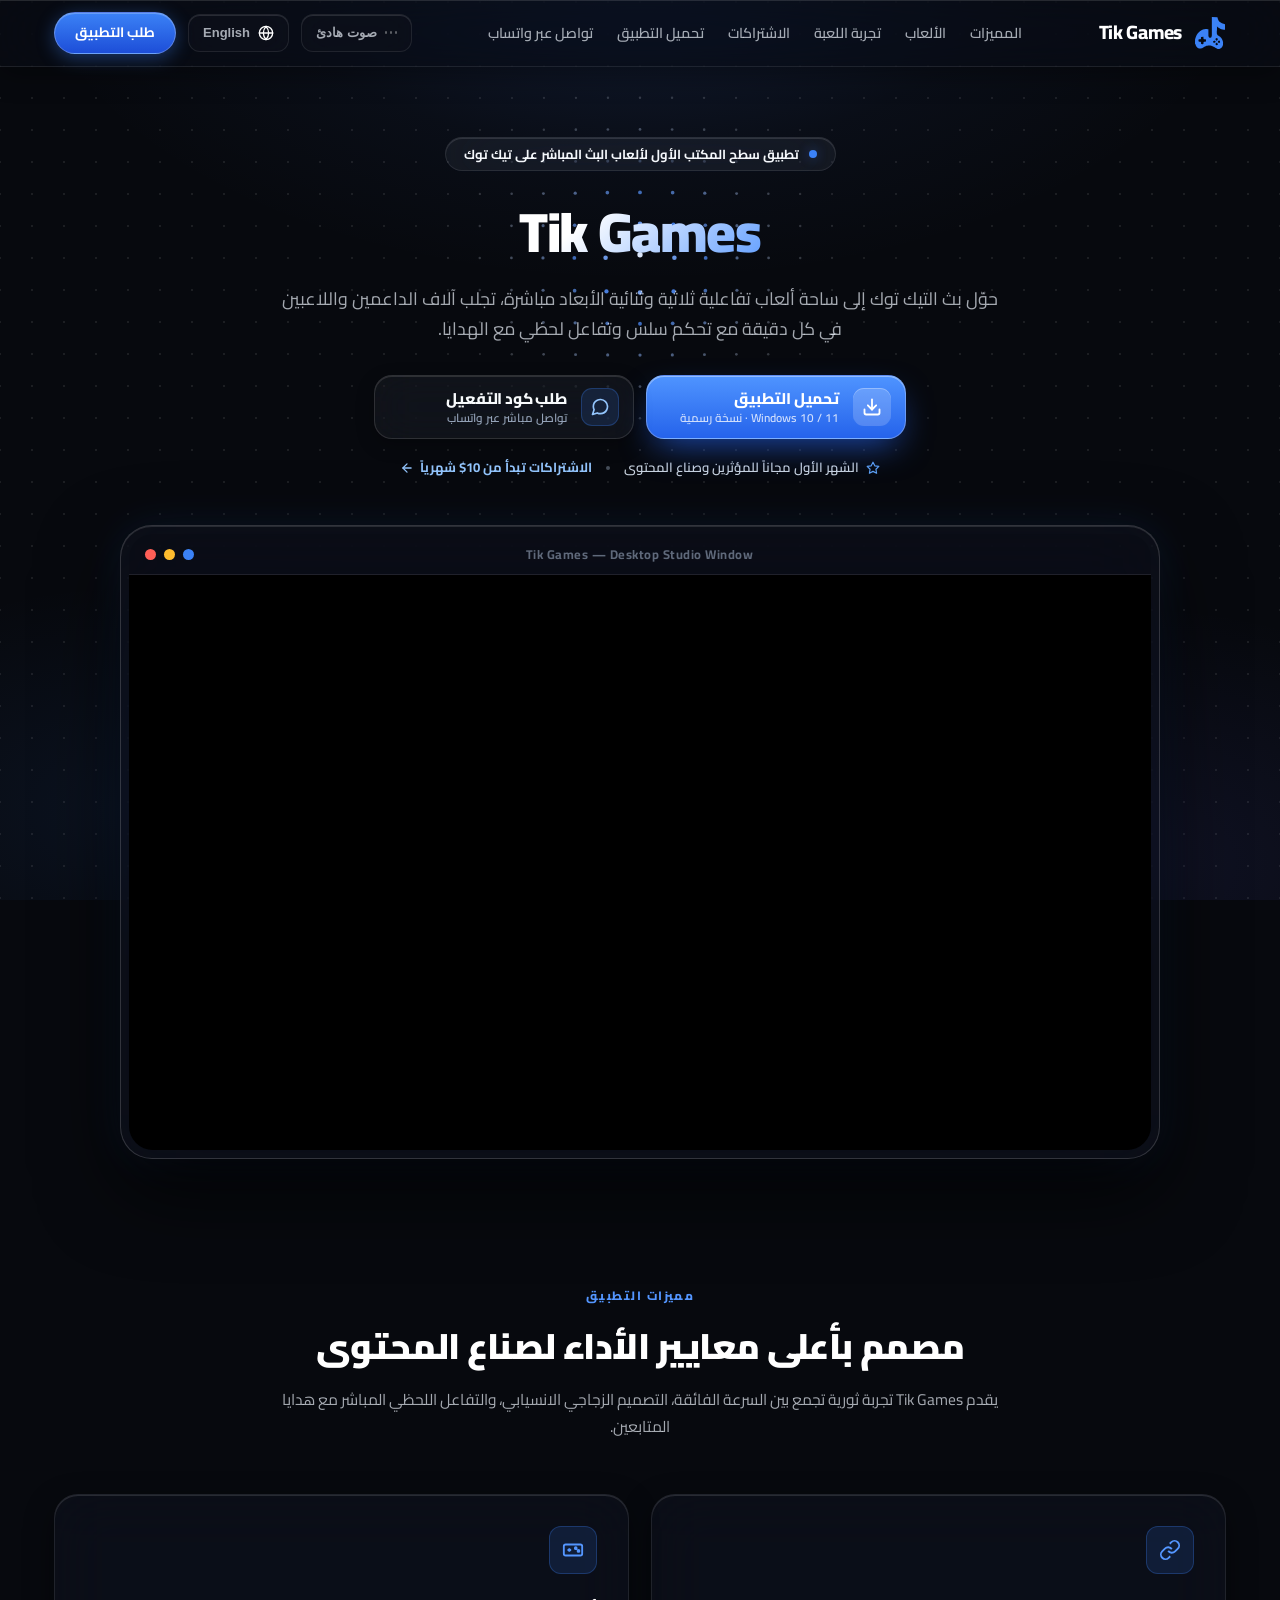
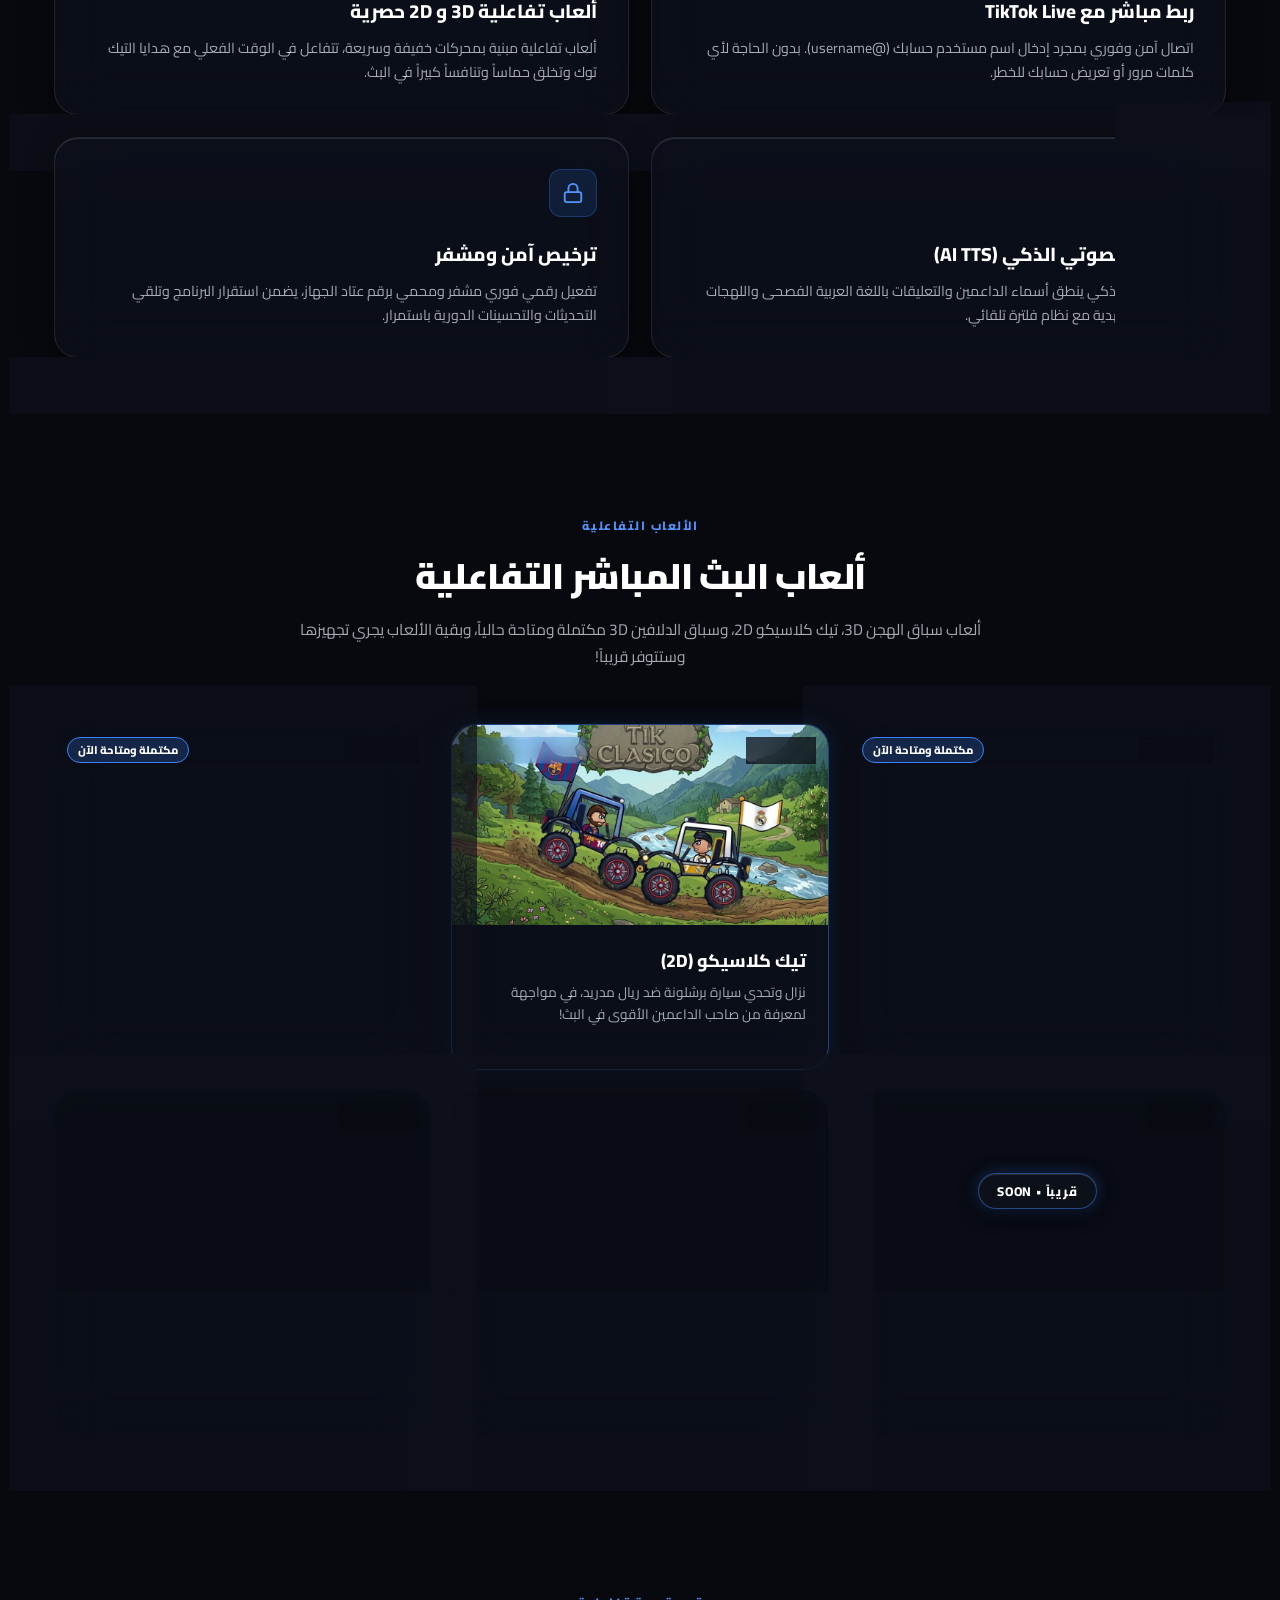
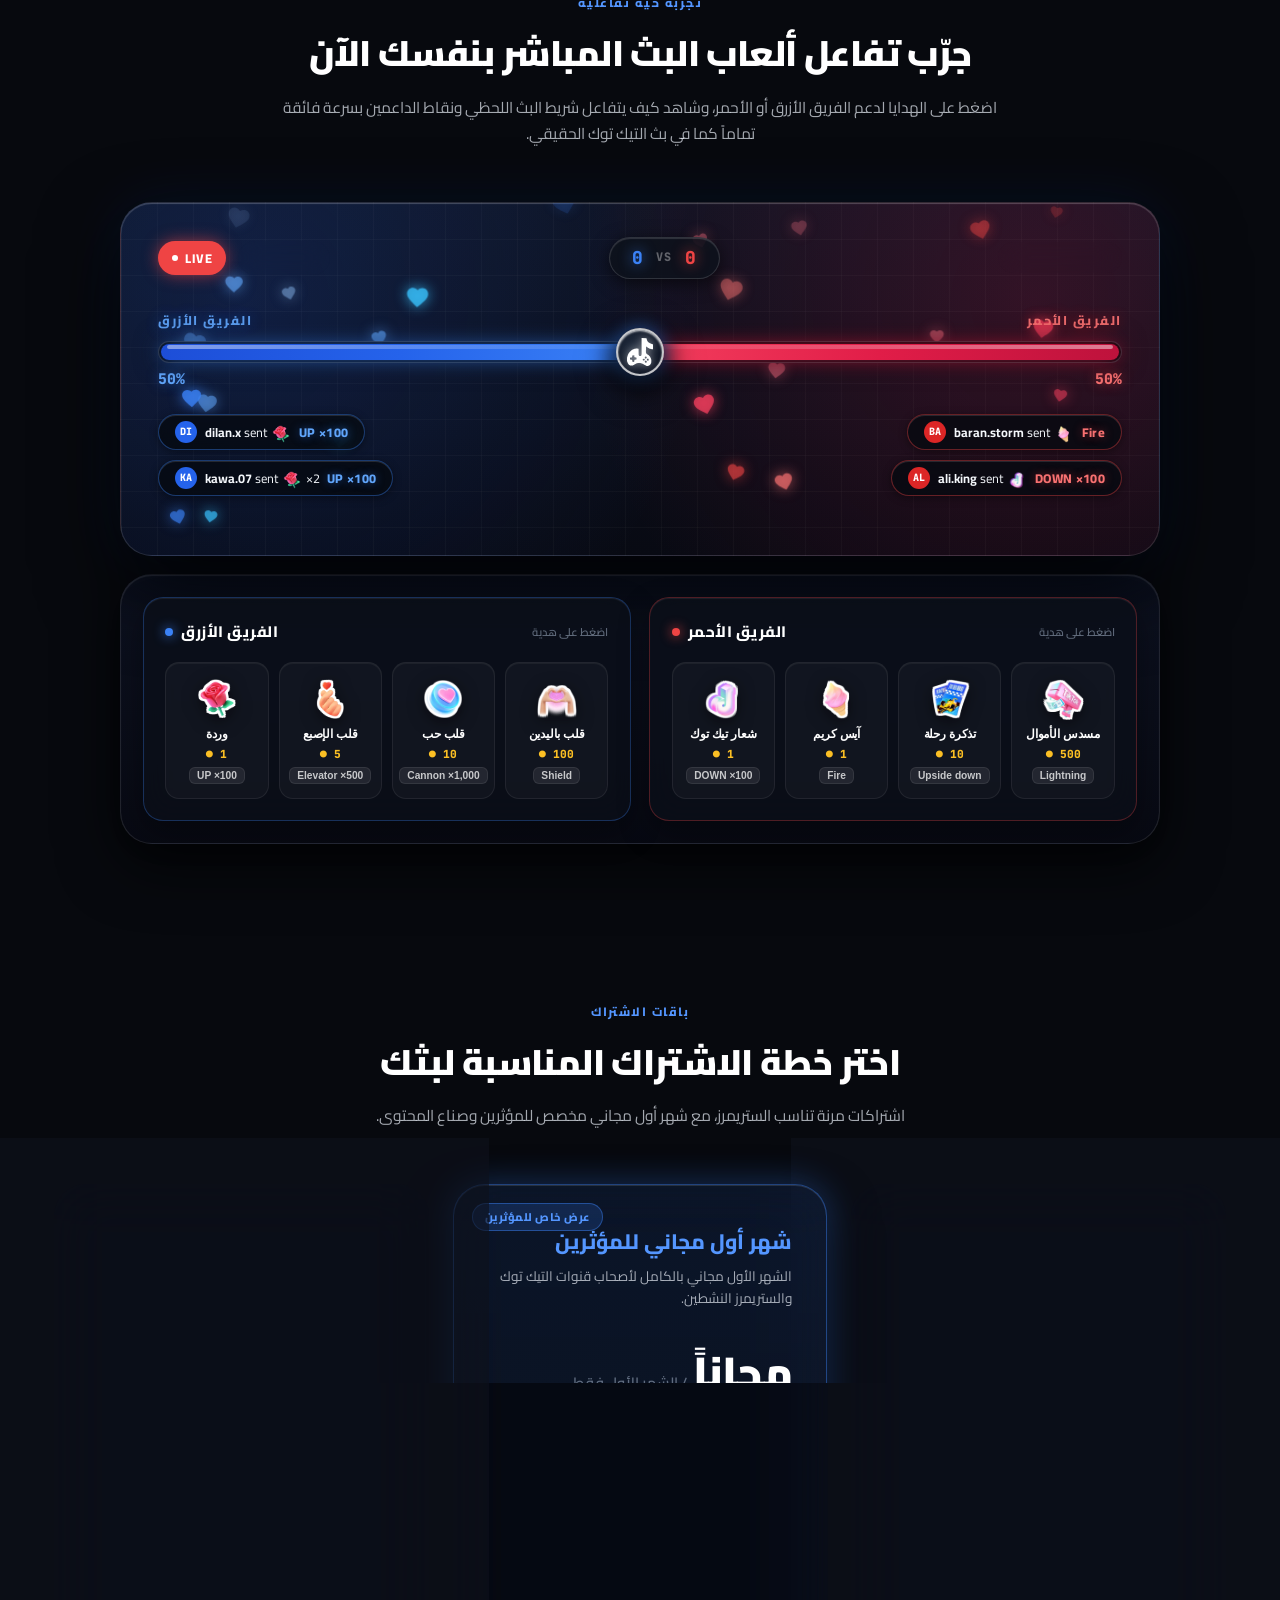
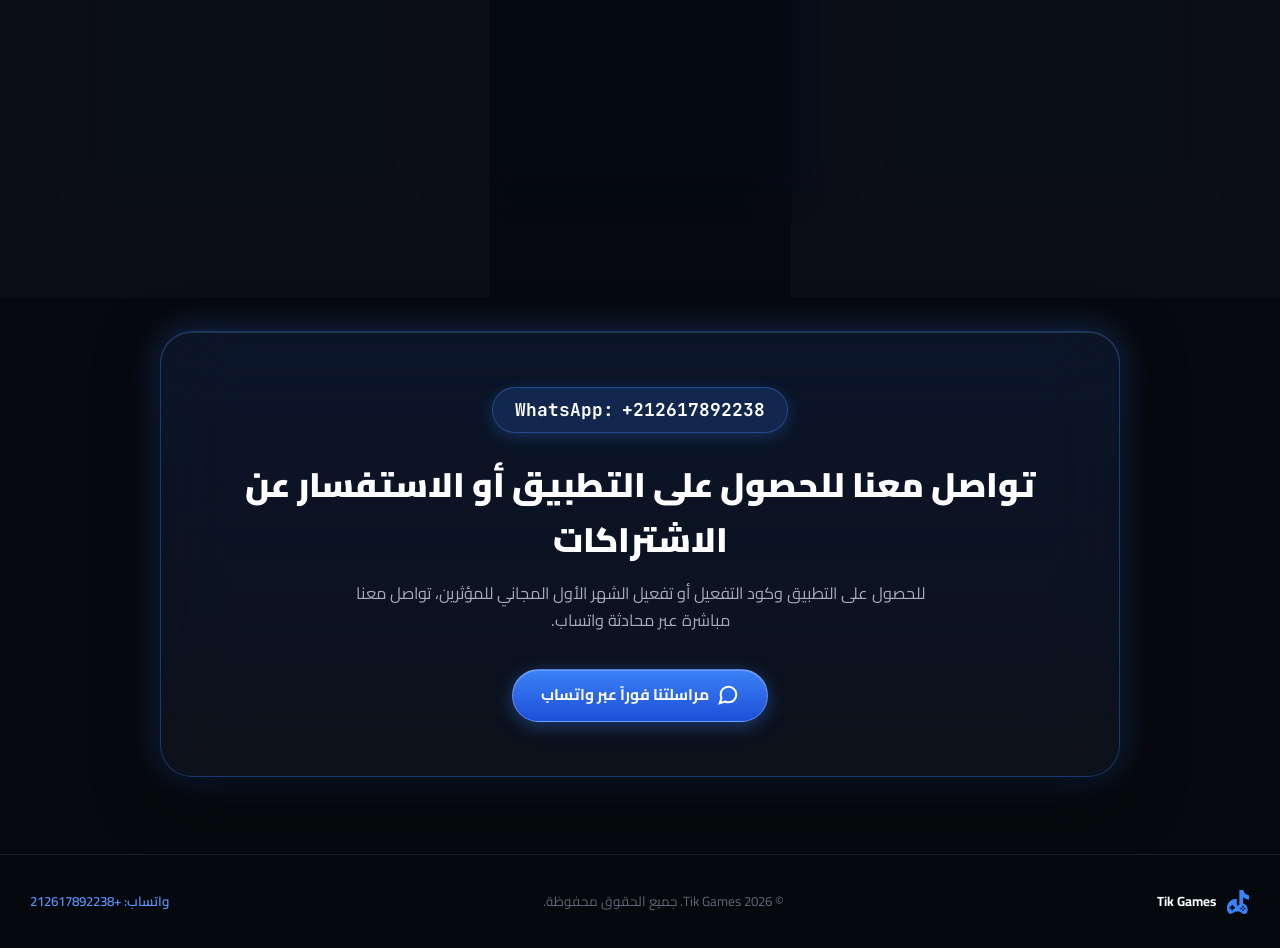
<file: index.html>
<!DOCTYPE html>
<html lang="ar" dir="rtl">
<head>
  <meta charset="UTF-8">
  <meta name="viewport" content="width=device-width, initial-scale=1.0">
  <title>Tik Games | ألعاب بث تيك توك لايف تفاعلية وأدوات البث المباشر</title>

  <!-- ===== SEO & SEARCH ENGINE INDEXING ===== -->
  <link rel="canonical" href="https://tikgames.site/">
  <meta name="description" content="Tik Games: تطبيق سطح المكتب الأول لألعاب بث تيك توك لايف التفاعلية وأدوات البث المباشر. ألعاب 3D و2D حصرية تتفاعل لحظياً مع هدايا المتابعين، معلق صوتي AI، وشهر أول مجاني للمؤثرين.">
  <meta name="keywords" content="ألعاب بث تيك توك, العاب لايف تيك توك, ادوات بث تيك توك, ادوات تيك توك لايف, العاب تفاعلية تيك توك, العاب بث مباشر, هدايا تيك توك, سباق الهجن 3D, TikTok Live games, TikTok Live tools, TikTok live interactive games, TikTok gifts game, TikTok streamer tools, Tik Games, tikgames.site">
  <meta name="robots" content="index, follow, max-image-preview:large, max-snippet:-1, max-video-preview:-1">
  <meta name="author" content="Tik Games">
  <meta name="theme-color" content="#080a13">
  <link rel="alternate" hreflang="ar" href="https://tikgames.site/">
  <link rel="alternate" hreflang="en" href="https://tikgames.site/">
  <link rel="alternate" hreflang="x-default" href="https://tikgames.site/">

  <!-- Open Graph / Facebook / WhatsApp Preview -->
  <meta property="og:type" content="website">
  <meta property="og:url" content="https://tikgames.site/">
  <meta property="og:site_name" content="Tik Games">
  <meta property="og:locale" content="ar_AR">
  <meta property="og:locale:alternate" content="en_US">
  <meta property="og:title" content="Tik Games | تطبيق ألعاب بث تيك توك لايف التفاعلية">
  <meta property="og:description" content="حوّل بث التيك توك إلى ساحة ألعاب تفاعلية مباشرة ثلاثية وثنائية الأبعاد تتفاعل فورياً مع هدايا الداعمين. الشهر الأول مجاناً للمؤثرين.">
  <meta property="og:image" content="https://tikgames.site/assets/games/camelrace_poster.jpg">
  <meta property="og:image:width" content="1200">
  <meta property="og:image:height" content="630">
  <meta property="og:image:alt" content="Tik Games - ألعاب بث تيك توك لايف">

  <!-- Twitter / X Cards -->
  <meta name="twitter:card" content="summary_large_image">
  <meta name="twitter:url" content="https://tikgames.site/">
  <meta name="twitter:title" content="Tik Games | ألعاب بث تيك توك لايف التفاعلية وأدوات الستريمرز">
  <meta name="twitter:description" content="برنامج سطح المكتب لألعاب TikTok Live التفاعلية 3D و2D. تفاعل مباشر مع الهدايا بدون وسيط.">
  <meta name="twitter:image" content="https://tikgames.site/assets/games/camelrace_poster.jpg">

  <!-- Structured Data (JSON-LD) - Rich Snippets for Google Search -->
  <script type="application/ld+json">
  {
    "@context": "https://schema.org",
    "@graph": [
      {
        "@type": "WebSite",
        "@id": "https://tikgames.site/#website",
        "url": "https://tikgames.site/",
        "name": "Tik Games",
        "description": "تطبيق سطح المكتب الأول لألعاب بث تيك توك لايف التفاعلية وأدوات البث المباشر",
        "inLanguage": ["ar", "en"],
        "publisher": {
          "@type": "Organization",
          "name": "Tik Games",
          "url": "https://tikgames.site/",
          "logo": {
            "@type": "ImageObject",
            "url": "https://tikgames.site/assets/logo_box.png",
            "width": 512,
            "height": 512
          }
        }
      },
      {
        "@type": "SoftwareApplication",
        "@id": "https://tikgames.site/#software",
        "name": "Tik Games",
        "url": "https://tikgames.site/",
        "applicationCategory": "GameApplication, MultimediaApplication",
        "operatingSystem": "Windows 10, Windows 11",
        "downloadUrl": "https://tikgames.site/download",
        "softwareVersion": "0.1.2",
        "image": "https://tikgames.site/assets/logo_box.png",
        "logo": "https://tikgames.site/assets/logo_box.png",
        "publisher": {
          "@type": "Organization",
          "name": "Tik Games",
          "url": "https://tikgames.site/",
          "logo": "https://tikgames.site/assets/logo_box.png"
        },
        "description": "تطبيق متكامل للستريمرز وصناع المحتوى على تيك توك لتحويل البث المباشر إلى ألعاب تفاعلية ثلاثية وثنائية الأبعاد تتفاعل مع الهدايا والتعليقات بالصوت والصورة.",
        "inLanguage": ["ar", "en"],
        "keywords": "ألعاب بث تيك توك, أدوات بث تيك توك, العاب تيك توك لايف, TikTok Live games, TikTok Live tools",
        "offers": [
          {
            "@type": "Offer",
            "name": "الشهر الأول مجاناً للمؤثرين",
            "price": "0",
            "priceCurrency": "USD",
            "availability": "https://schema.org/InStock"
          },
          {
            "@type": "Offer",
            "name": "الاشتراك الشهري",
            "price": "10",
            "priceCurrency": "USD",
            "availability": "https://schema.org/InStock"
          },
          {
            "@type": "Offer",
            "name": "الاشتراك السنوي",
            "price": "49",
            "priceCurrency": "USD",
            "availability": "https://schema.org/InStock"
          }
        ]
      },
      {
        "@type": "FAQPage",
        "@id": "https://tikgames.site/#faq",
        "mainEntity": [
          {
            "@type": "Question",
            "name": "ما هو تطبيق Tik Games لألعاب بث تيك توك لايف؟",
            "acceptedAnswer": {
              "@type": "Answer",
              "text": "Tik Games هو برنامج سطح مكتب مخصص للستريمرز وصناع المحتوى على تيك توك، يتيح تشغيل ألعاب تفاعلية 3D و2D تتصل مباشرة ببث TikTok Live وتتفاعل فورياً مع هدايا الداعمين والتعليقات."
            }
          },
          {
            "@type": "Question",
            "name": "كيف تتفاعل ألعاب البث المباشر مع هدايا التيك توك؟",
            "acceptedAnswer": {
              "@type": "Answer",
              "text": "يتصل التطبيق بحسابك في تيك توك بدون الحاجة لكلمة مرور، وبمجرد إرسال أي متابع لهدية (مثل الوردة أو الصاروخ أو سيارة رياضية) تتفاعل اللعبة في نفس اللحظة عبر زيادة السرعة أو إطلاق مؤثرات وعقبات للمنافسين."
            }
          },
          {
            "@type": "Question",
            "name": "هل يوفر Tik Games أدوات بث تيك توك ومعلق صوتي بالذكاء الاصطناعي؟",
            "acceptedAnswer": {
              "@type": "Answer",
              "text": "نعم، يتضمن Tik Games معلقاً صوتياً ذكياً AI TTS ينطق أسماء الداعمين والتعليقات بالعربية الفصحى ومختلف اللهجات فور وصول الهدية مع نظام فلترة تلقائي."
            }
          },
          {
            "@type": "Question",
            "name": "هل برنامج Tik Games مجاني للمؤثرين؟",
            "acceptedAnswer": {
              "@type": "Answer",
              "text": "نعم! يقدم Tik Games اشتراكاً مجانياً للشهر الأول بالكامل لأصحاب قنوات التيك توك والستريمرز النشطين."
            }
          }
        ]
      }
    ]
  }
  </script>
  
  <!-- Favicon & App Icons (Official Dark Background with Royal Blue Border) -->
  <link rel="icon" type="image/svg+xml" href="assets/logo_box.svg">
  <link rel="icon" type="image/png" sizes="192x192" href="assets/logo_box_192.png">
  <link rel="icon" type="image/png" sizes="96x96" href="assets/logo_box_96.png">
  <link rel="icon" type="image/png" sizes="48x48" href="assets/logo_box_48.png">
  <link rel="apple-touch-icon" sizes="180x180" href="assets/logo_box_180.png">
  <link rel="shortcut icon" href="favicon.ico">
  
  <!-- Fonts (Apple Aesthetic: Cairo & Inter) -->
  <link rel="preconnect" href="https://fonts.googleapis.com">
  <link rel="preconnect" href="https://fonts.gstatic.com" crossorigin>
  <link href="https://fonts.googleapis.com/css2?family=Cairo:wght@400;500;600;700;800;900&family=Inter:wght@400;500;600;700;800;900&family=JetBrains+Mono:wght@500;700&display=swap" rel="stylesheet">
  
  <!-- Apple Frosted Glass Stylesheet -->
  <link rel="stylesheet" href="styles.css">
</head>
<body>

  <!-- Interactive Dot Grid Canvas (Mouse-reactive matrix) -->
  <canvas id="dotGridCanvas" class="dot-grid-canvas"></canvas>

  <!-- ========================================================================
       APPLE GLASS NAVIGATION BAR
       ======================================================================== -->
  <header class="site-header">
    <div class="nav-container">
      <a href="#" class="brand-wrapper">
        <!-- PURE VECTOR LOGO MARK (NO BOX / NO BORDER) -->
        <img src="assets/logo_mark.svg" alt="Tik Games" class="brand-logo-img">
        <span class="brand-title">Tik Games</span>
      </a>

      <!-- Desktop Nav -->
      <nav>
        <ul class="nav-menu">
          <li><a href="#features" class="nav-link" data-i18n="nav_features">المميزات</a></li>
          <li><a href="#games" class="nav-link" data-i18n="nav_games">الألعاب</a></li>
          <li><a href="#live-demo" class="nav-link" data-i18n="nav_demo">تجربة اللعبة</a></li>
          <li><a href="#pricing" class="nav-link" data-i18n="nav_pricing">الاشتراكات</a></li>
          <li><a href="download.html" class="nav-link" data-i18n="nav_download">تحميل التطبيق</a></li>
          <li><a href="#contact" class="nav-link" data-i18n="nav_contact">تواصل عبر واتساب</a></li>
        </ul>
      </nav>

      <!-- Action Tools -->
      <div class="header-actions">
        <!-- Calm Ambient Background Sound Toggle (No Emojis, Pure SVG & Equalizer) -->
        <button id="soundToggleBtn" class="icon-glass-btn sound-ambient-btn muted" title="صوت الخلفية الهادئ (تشغيل/إيقاف)">
          <div class="audio-bars-wrap">
            <span class="bar"></span>
            <span class="bar"></span>
            <span class="bar"></span>
          </div>
          <span class="sound-btn-text" id="soundBtnText" data-i18n="sound_btn_lbl">صوت هادئ</span>
        </button>

        <!-- Language Switcher (Vector SVG Globe Icon - Color Matched, No Emoji) -->
        <button id="langToggleBtn" class="icon-glass-btn lang-btn" title="تبديل اللغة / Switch Language">
          <svg class="lang-globe-icon" width="16" height="16" viewBox="0 0 24 24" fill="none" stroke="currentColor" stroke-width="2" stroke-linecap="round" stroke-linejoin="round">
            <circle cx="12" cy="12" r="10"></circle>
            <line x1="2" y1="12" x2="22" y2="12"></line>
            <path d="M12 2a15.3 15.3 0 0 1 4 10 15.3 15.3 0 0 1-4 10 15.3 15.3 0 0 1-4-10 15.3 15.3 0 0 1 4-10z"></path>
          </svg>
          <span id="langLabel">English</span>
        </button>

        <!-- WhatsApp CTA -->
        <a href="https://wa.me/212617892238?text=%D9%85%D8%B1%D8%AD%D8%A8%D8%A7%D8%8C%20%D8%A7%D8%B1%D9%8A%D8%AF%20%D8%B7%D9%84%D8%A8%20%D8%AA%D8%B7%D8%A8%D9%8A%D9%82%20Tik%20Games" data-wa-key="wa_beta" target="_blank" class="btn-whatsapp-pill">
          <span data-i18n="nav_beta_short">طلب التطبيق</span>
        </a>
      </div>
    </div>
  </header>

  <!-- ========================================================================
       HERO SECTION (APPLE FROSTED GLASS & BLUR)
       ======================================================================== -->
  <section class="hero-wrapper">
    <div class="hero-capsule-badge">
      <span class="live-dot"></span>
      <span data-i18n="hero_badge">تطبيق سطح المكتب الأول لألعاب البث المباشر على تيك توك</span>
    </div>

    <h1 class="hero-main-title">
      <span class="hero-gradient-text">Tik Games</span>
    </h1>

    <p class="hero-sub-text" data-i18n="hero_desc">
      حوّل بث التيك توك إلى ساحة ألعاب تفاعلية ثلاثية وثنائية الأبعاد مباشرة، تجلب آلاف الداعمين واللاعبين في كل دقيقة مع تحكم سلس وتفاعل لحظي مع الهدايا.
    </p>

    <!-- Hero Action Panel: 1 primary + 1 secondary + quiet info row -->
    <div class="hero-cta-panel">
      <div class="hero-cta-row">
        <a href="download.html" class="hero-cta hero-cta--primary">
          <span class="hero-cta-icon">
            <svg width="20" height="20" viewBox="0 0 24 24" fill="none" stroke="currentColor" stroke-width="2.2" stroke-linecap="round" stroke-linejoin="round">
              <path d="M21 15v4a2 2 0 0 1-2 2H5a2 2 0 0 1-2-2v-4"/>
              <polyline points="7 10 12 15 17 10"/>
              <line x1="12" y1="15" x2="12" y2="3"/>
            </svg>
          </span>
          <span class="hero-cta-text">
            <span class="hero-cta-title" data-i18n="hero_btn_download">تحميل التطبيق</span>
            <span class="hero-cta-sub" data-i18n="hero_platform_note">Windows 10 / 11 · نسخة رسمية</span>
          </span>
        </a>

        <a href="https://wa.me/212617892238?text=%D9%85%D8%B1%D8%AD%D8%A8%D8%A7%D8%8C%20%D8%A7%D8%B1%D9%8A%D8%AF%20%D8%B7%D9%84%D8%A8%20%D8%AA%D8%B7%D8%A8%D9%8A%D9%82%20Tik%20Games" data-wa-key="wa_beta" target="_blank" rel="noopener" class="hero-cta hero-cta--ghost">
          <span class="hero-cta-icon">
            <svg width="20" height="20" viewBox="0 0 24 24" fill="none" stroke="currentColor" stroke-width="2" stroke-linecap="round" stroke-linejoin="round">
              <path d="M21 11.5a8.38 8.38 0 0 1-.9 3.8 8.5 8.5 0 0 1-7.6 4.7 8.38 8.38 0 0 1-3.8-.9L3 21l1.9-5.7a8.38 8.38 0 0 1-.9-3.8 8.5 8.5 0 0 1 4.7-7.6 8.38 8.38 0 0 1 3.8-.9h.5a8.48 8.48 0 0 1 8 8v.5z"/>
            </svg>
          </span>
          <span class="hero-cta-text">
            <span class="hero-cta-title" data-i18n="hero_btn_activate">طلب كود التفعيل</span>
            <span class="hero-cta-sub" data-i18n="hero_btn_activate_sub">تواصل مباشر عبر واتساب</span>
          </span>
        </a>
      </div>

      <div class="hero-info-row">
        <span class="hero-info-item">
          <svg width="14" height="14" viewBox="0 0 24 24" fill="none" stroke="currentColor" stroke-width="2" stroke-linecap="round" stroke-linejoin="round">
            <polygon points="12 2 15.09 8.26 22 9.27 17 14.14 18.18 21.02 12 17.77 5.82 21.02 7 14.14 2 9.27 8.91 8.26 12 2"/>
          </svg>
          <span data-i18n="hero_free">الشهر الأول مجاناً للمؤثرين وصناع المحتوى</span>
        </span>
        <span class="hero-info-dot" aria-hidden="true"></span>
        <a href="#pricing" class="hero-info-link">
          <span data-i18n="hero_pricing_link">الاشتراكات تبدأ من 10$ شهرياً</span>
          <svg class="hero-info-arrow" width="14" height="14" viewBox="0 0 24 24" fill="none" stroke="currentColor" stroke-width="2.2" stroke-linecap="round" stroke-linejoin="round">
            <line x1="5" y1="12" x2="19" y2="12"/>
            <polyline points="12 5 19 12 12 19"/>
          </svg>
        </a>
      </div>
    </div>

    <!-- Apple Showcase Glass Frame with Live Camel Race Game Preview -->
    <div class="hero-glass-frame">
      <div class="glass-window-bar">
        <div class="mac-traffic-lights">
          <span class="traffic-light traffic-close"></span>
          <span class="traffic-light traffic-min"></span>
          <span class="traffic-light traffic-max"></span>
        </div>
        <div class="frame-brand-label">Tik Games — Desktop Studio Window</div>
        <div style="width: 50px;"></div>
      </div>

      <div class="frame-media-container">
        <video class="frame-video" autoplay muted loop playsinline preload="auto">
          <source src="assets/games/camelrace_preview.mp4" type="video/mp4">
        </video>
      </div>
    </div>
  </section>

  <!-- ========================================================================
       FEATURES SECTION (APPLE BENTO GLASS GRID - CLEAN CORE FEATURES)
       ======================================================================== -->
  <section class="section-container" id="features">
    <div class="section-headline-group">
      <span class="section-pill-tag" data-i18n="features_tag">مميزات التطبيق</span>
      <h2 class="section-main-title" data-i18n="features_title">مصمم بأعلى معايير الأداء لصناع المحتوى</h2>
      <p class="section-desc" data-i18n="features_desc">
        يقدم Tik Games تجربة ثورية تجمع بين السرعة الفائقة، التصميم الزجاجي الانسيابي، والتفاعل اللحظي المباشر مع هدايا المتابعين.
      </p>
    </div>

    <div class="bento-grid">
      <!-- 1. TikTok Live Connect -->
      <div class="glass-bento-card">
        <div class="bento-icon-capsule">
          <svg width="22" height="22" viewBox="0 0 24 24" fill="none" stroke="currentColor" stroke-width="2">
            <path d="M10 13a5 5 0 0 0 7.54.54l3-3a5 5 0 0 0-7.07-7.07l-1.72 1.71"/>
            <path d="M14 11a5 5 0 0 0-7.54-.54l-3 3a5 5 0 0 0 7.07 7.07l1.71-1.71"/>
          </svg>
        </div>
        <h3 class="bento-card-title" data-i18n="feat_1_title">ربط مباشر مع TikTok Live</h3>
        <p class="bento-card-desc" data-i18n="feat_1_desc">
          اتصال آمن وفوري بمجرد إدخال اسم مستخدم حسابك (@username). بدون الحاجة لأي كلمات مرور أو تعريض حسابك للخطر.
        </p>
      </div>

      <!-- 2. Exclusive Games Arsenal -->
      <div class="glass-bento-card">
        <div class="bento-icon-capsule">
          <svg width="22" height="22" viewBox="0 0 24 24" fill="none" stroke="currentColor" stroke-width="2">
            <rect x="2" y="6" width="20" height="12" rx="2"/>
            <path d="M6 12h4m-2-2v4m7-3a1 1 0 1 0 0-2 1 1 0 0 0 0 2zm3 3a1 1 0 1 0 0-2 1 1 0 0 0 0 2z"/>
          </svg>
        </div>
        <h3 class="bento-card-title" data-i18n="feat_2_title">ألعاب تفاعلية 3D و 2D حصرية</h3>
        <p class="bento-card-desc" data-i18n="feat_2_desc">
          ألعاب تفاعلية مبنية بمحركات خفيفة وسريعة، تتفاعل في الوقت الفعلي مع هدايا التيك توك وتخلق حماساً وتنافساً كبيراً في البث.
        </p>
      </div>

      <!-- 3. AI Text To Speech -->
      <div class="glass-bento-card">
        <div class="bento-icon-capsule">
          <svg width="22" height="22" viewBox="0 0 24 24" fill="none" stroke="currentColor" stroke-width="2">
            <path d="M12 1a3 3 0 0 0-3 3v8a3 3 0 0 0 6 0V4a3 3 0 0 0-3-3z"/>
            <path d="M19 10v2a7 7 0 0 1-14 0v-2"/>
            <line x1="12" y1="19" x2="12" y2="23"/>
            <line x1="8" y1="23" x2="16" y2="23"/>
          </svg>
        </div>
        <h3 class="bento-card-title" data-i18n="feat_3_title">المعلق الصوتي الذكي (AI TTS)</h3>
        <p class="bento-card-desc" data-i18n="feat_3_desc">
          روبوت صوتي ذكي ينطق أسماء الداعمين والتعليقات باللغة العربية الفصحى واللهجات فور وصول الهدية مع نظام فلترة تلقائي.
        </p>
      </div>

      <!-- 4. Secure Encrypted License (NO KEYAUTH MENTION) -->
      <div class="glass-bento-card">
        <div class="bento-icon-capsule">
          <svg width="22" height="22" viewBox="0 0 24 24" fill="none" stroke="currentColor" stroke-width="2">
            <rect x="3" y="11" width="18" height="11" rx="2" ry="2"/>
            <path d="M7 11V7a5 5 0 0 1 10 0v4"/>
          </svg>
        </div>
        <h3 class="bento-card-title" data-i18n="feat_4_title">ترخيص آمن ومشفر</h3>
        <p class="bento-card-desc" data-i18n="feat_4_desc">
          تفعيل رقمي فوري مشفر ومحمي برقم عتاد الجهاز، يضمن استقرار البرنامج وتلقي التحديثات والتحسينات الدورية باستمرار.
        </p>
      </div>
    </div>
  </section>

  <!-- ========================================================================
       GAMES SECTION (CAMEL RACE COMPLETED, OTHER 4 BLURRED + SOON)
       ======================================================================== -->
  <section class="section-container" id="games">
    <div class="section-headline-group">
      <span class="section-pill-tag" data-i18n="games_tag">الألعاب التفاعلية</span>
      <h2 class="section-main-title" data-i18n="games_title">ألعاب البث المباشر التفاعلية</h2>
      <p class="section-desc" data-i18n="games_desc">
        ألعاب سباق الهجن 3D، تيك كلاسيكو 2D، وسباق الدلافين 3D مكتملة ومتاحة حالياً، وبقية الألعاب يجري تجهيزها وستتوفر قريباً!
      </p>
    </div>

    <div class="games-showcase-row">
      <!-- 1. Camel Race 3D (COMPLETED & READY NOW) -->
      <div class="game-glass-card is-ready">
        <div class="game-card-poster-wrap">
          <img src="assets/games/camelrace_poster.jpg" alt="سباق الهجن" class="game-card-poster">
          <span class="game-type-pill">3D WebGL</span>
          <span class="game-ready-badge-pill" data-i18n="badge_ready">مكتملة ومتاحة الآن</span>
        </div>
        <div class="game-card-body">
          <h3 class="game-card-title">سباق الهجن <span dir="ltr">(3D)</span></h3>
          <p class="game-card-text" data-i18n="game_camel_desc">
            سباق هجن خليجي أصيل ثلاثي الأبعاد بمحرك Three.js، مع سيارات الدفع الرباعي 4x4 للسحب والرمال المتحركة والعواصف الرملية عند إرسال الهدايا.
          </p>
        </div>
      </div>

      <!-- 2. Tik Clasico 2D (COMPLETED & READY NOW) -->
      <div class="game-glass-card is-ready">
        <div class="game-card-poster-wrap">
          <img src="assets/games/clasico_poster.png" alt="تيك كلاسيكو - Tik Clasico" class="game-card-poster">
          <span class="game-type-pill">2D Battle</span>
          <span class="game-ready-badge-pill" data-i18n="badge_ready">مكتملة ومتاحة الآن</span>
        </div>
        <div class="game-card-body">
          <h3 class="game-card-title"><span data-i18n="game_clasico_title">تيك كلاسيكو</span> <span dir="ltr">(2D)</span></h3>
          <p class="game-card-text" data-i18n="game_clasico_desc">
            نزال وتحدي سيارة برشلونة ضد ريال مدريد، في مواجهة ملحمية لمعرفة من صاحب الداعمين الأقوى في البث!
          </p>
        </div>
      </div>

      <!-- 3. Dolphin Race 3D (COMPLETED & READY NOW) -->
      <div class="game-glass-card is-ready">
        <div class="game-card-poster-wrap">
          <img src="assets/games/dolphinrace_poster.jpg" alt="سباق الدلافين - Dolphin Race" class="game-card-poster">
          <span class="game-type-pill">3D WebGL</span>
          <span class="game-ready-badge-pill" data-i18n="badge_ready">مكتملة ومتاحة الآن</span>
        </div>
        <div class="game-card-body">
          <h3 class="game-card-title"><span data-i18n="game_dolphin_title">سباق الدلافين</span> <span dir="ltr">(3D)</span></h3>
          <p class="game-card-text" data-i18n="game_dolphin_desc">
            سباق دلافين ثلاثي الأبعاد بين أعلام الدول في المحيط، مع قفزات بهلوانية وسرعات خارقة وتجميد المتصدر عند إرسال الهدايا.
          </p>
        </div>
      </div>

      <!-- 3. Stack Ball 3D (BLURRED + SOON) -->
      <div class="game-glass-card is-soon">
        <div class="game-card-poster-wrap">
          <img src="assets/games/stackball_poster.jpg" alt="برج ستاك بول" class="game-card-poster">
          <span class="game-type-pill">3D Spiral</span>
          <div class="game-soon-overlay">
            <span class="game-soon-badge-pill" data-i18n="badge_soon">قريباً • Soon</span>
          </div>
        </div>
        <div class="game-card-body">
          <h3 class="game-card-title">برج ستاك بول الحلزوني <span dir="ltr">(3D)</span></h3>
          <p class="game-card-text" data-i18n="game_stackball_desc">
            تحطيم الحلقات الحلزونية بالفيزياء ثلاثية الأبعاد، هدايا الداعمين تفعّل دروع الحماية وتضاعف سرعة هبوط الكرة الصاروخي.
          </p>
        </div>
      </div>

      <!-- 4. Stack Box 3D (BLURRED + SOON) -->
      <div class="game-glass-card is-soon">
        <div class="game-card-poster-wrap">
          <img src="assets/games/stackbox_poster.jpg" alt="برج الصناديق" class="game-card-poster">
          <span class="game-type-pill">3D Tower</span>
          <div class="game-soon-overlay">
            <span class="game-soon-badge-pill" data-i18n="badge_soon">قريباً • Soon</span>
          </div>
        </div>
        <div class="game-card-body">
          <h3 class="game-card-title">برج الصناديق المتأرجح <span dir="ltr">(3D)</span></h3>
          <p class="game-card-text" data-i18n="game_stackbox_desc">
            برج صناديق ديناميكي متأرجح يطبع اسم كل داعم وصورته على الصندوق الخاص به مع خط فوز ذكي متفاعل.
          </p>
        </div>
      </div>

      <!-- 5. Hill Climb 2D (BLURRED + SOON) -->
      <div class="game-glass-card is-soon">
        <div class="game-card-poster-wrap">
          <img src="assets/games/hillclimb_poster.jpg" alt="تسلق التلال" class="game-card-poster">
          <span class="game-type-pill">2D Physics</span>
          <div class="game-soon-overlay">
            <span class="game-soon-badge-pill" data-i18n="badge_soon">قريباً • Soon</span>
          </div>
        </div>
        <div class="game-card-body">
          <h3 class="game-card-title">تسلق التلال الوعرة <span dir="ltr">(2D)</span></h3>
          <p class="game-card-text" data-i18n="game_hillclimb_desc">
            فيزياء تعليق واقعية ونظام وقود وصواريخ نيترو، المتابعون يرمون صخوراً معرقلة أو يزودون السيارة بالبنزين.
          </p>
        </div>
      </div>
    </div>
  </section>

  <!-- ========================================================================
       INTERACTIVE LIVE BATTLE DEMO (TIKTOK LIVE TUG-OF-WAR GAME)
       ======================================================================== -->
  <section class="section-container" id="live-demo">
    <div class="section-headline-group">
      <span class="section-pill-tag" data-i18n="demo_tag">تجربة حية تفاعلية</span>
      <h2 class="section-main-title" data-i18n="demo_title">جرّب تفاعل ألعاب البث المباشر بنفسك الآن</h2>
      <p class="section-desc" data-i18n="demo_desc">
        اضغط على الهدايا لدعم الفريق الأزرق أو الأحمر، وشاهد كيف يتفاعل شريط البث اللحظي ونقاط الداعمين بسرعة فائقة تماماً كما في بث التيك توك الحقيقي.
      </p>
    </div>

    <!-- The Interactive Battle Arena Widget -->
    <div class="battle-arena-card">
      <div class="battle-top-card">
      <!-- Ambient Team Heart Particles Canvas (Blue on left, Red on right) -->
      <canvas id="battleHeartsCanvas" class="battle-hearts-canvas"></canvas>

      <!-- Arena Header -->
      <div class="battle-arena-header">
        <div class="battle-live-cluster">
          <span class="live-pill-badge">
            <span class="live-pulsing-dot"></span>
            LIVE
          </span>
          <div class="battle-viewers-count">
            <svg width="15" height="15" viewBox="0 0 24 24" fill="none" stroke="currentColor" stroke-width="2.2">
              <path d="M1 12s4-8 11-8 11 8 11 8-4 8-11 8-11-8-11-8z"/>
              <circle cx="12" cy="12" r="3"/>
            </svg>
            <span id="battleViewerCount">1,309</span>
          </div>
        </div>

        <div class="battle-score-capsule">
          <span class="score-team blue-score" id="blueScoreWins">0</span>
          <span class="score-vs">VS</span>
          <span class="score-team red-score" id="redScoreWins">0</span>
        </div>

        <button class="battle-restart-btn" id="battleResetBtn" title="إعادة تشغيل التحدي">
          <img src="assets/icons/refresh.svg" alt="Reset" width="15" height="15">
          <span data-i18n="battle_reset">جولة جديدة</span>
        </button>
      </div>

      <!-- The Tug-of-War Battle Progress Bar -->
      <div class="battle-progress-wrapper">
        <div class="battle-team-indicators">
          <div class="team-meta team-blue">
            <span class="team-label" data-i18n="blue_team_lbl">الفريق الأزرق</span>
          </div>
          <div class="team-meta team-red">
            <span class="team-label" data-i18n="red_team_lbl">الفريق الأحمر</span>
          </div>
        </div>

        <!-- The Energy Track -->
        <div class="battle-track-outer">
          <div class="battle-track-blue" id="battleBlueFill" style="width: 50%;"></div>
          <div class="battle-track-red" id="battleRedFill" style="width: 50%;"></div>
          <!-- Center Sliding Token: Official Tik Games Logo Mark -->
          <div class="battle-token-slider" id="battleTokenSlider" style="left: 50%;">
            <div class="battle-logo-token-wrap" title="Tik Games Official Mark">
              <img src="assets/logo_mark.svg" alt="Tik Games" class="battle-logo-token-img">
            </div>
          </div>
        </div>
        <div class="battle-pct-row">
          <span class="team-pct pct-blue" id="bluePctText">50%</span>
          <span class="team-pct pct-red" id="redPctText">50%</span>
        </div>
      </div>

      <!-- Parallel Live Gift Stream Feeds (Blue Feed on Left, Red Feed on Right) -->
      <div class="battle-live-feed-row parallel-feeds">
        <!-- BLUE TEAM FEED (Left) -->
        <div class="battle-team-feed blue-stream-feed" id="blueLiveFeed">
          <div class="feed-pill blue-feed">
            <span class="feed-avatar">DI</span>
            <span class="feed-text"><strong>dilan.x</strong> sent <img src="assets/gifts/rose.webp" width="18" height="18" class="feed-gift-img" alt="rose"> <span class="feed-action">UP ×100</span></span>
          </div>
          <div class="feed-pill blue-feed">
            <span class="feed-avatar">KA</span>
            <span class="feed-text"><strong>kawa.07</strong> sent <img src="assets/gifts/rose.webp" width="18" height="18" class="feed-gift-img" alt="rose"> ×2 <span class="feed-action">UP ×100</span></span>
          </div>
        </div>

        <!-- RED TEAM FEED (Right) -->
        <div class="battle-team-feed red-stream-feed" id="redLiveFeed">
          <div class="feed-pill red-feed">
            <span class="feed-avatar">BA</span>
            <span class="feed-text"><strong>baran.storm</strong> sent <img src="assets/gifts/ice_cream.webp" width="18" height="18" class="feed-gift-img" alt="ice cream"> <span class="feed-action">Fire</span></span>
          </div>
          <div class="feed-pill red-feed">
            <span class="feed-avatar">AL</span>
            <span class="feed-text"><strong>ali.king</strong> sent <img src="assets/gifts/tiktok.webp" width="18" height="18" class="feed-gift-img" alt="tiktok"> <span class="feed-action">DOWN ×100</span></span>
          </div>
        </div>
      </div>

      <!-- Victory Celebration Banner & Confetti (Matching Reference Screenshot cf3232a5.jpg) -->
      <div class="battle-victory-celebration" id="battleVictoryOverlay">
        <canvas id="victoryConfettiCanvas" class="victory-confetti-canvas"></canvas>
        <div class="victory-banner-cluster">
          <h2 class="victory-banner-text" id="victoryHeadline">RED TEAM WINS!</h2>
          <button class="battle-quick-rematch-btn" id="victoryRestartBtn">
            <img src="assets/icons/refresh.svg" width="16" height="16" alt="Restart">
            <span data-i18n="battle_play_again">جولة جديدة • Play Again</span>
          </button>
        </div>
      </div>
      </div>

      <div class="battle-bottom-card">
      <!-- Gift Control Panels (Blue vs Red) -->
      <div class="battle-panels-grid">
        <!-- BLUE TEAM GIFTS -->
        <div class="battle-team-panel blue-panel">
          <div class="panel-header">
            <div class="panel-title-wrap">
              <span class="team-glow-indicator blue-indicator"></span>
              <h4 class="panel-title" data-i18n="blue_team_lbl">BLUE TEAM</h4>
            </div>
            <span class="panel-hint" data-i18n="tap_gift_hint">Tap a gift</span>
          </div>

          <div class="gift-cards-grid">
            <!-- 1. Rose -->
            <button class="battle-gift-card" data-team="blue" data-power="4" data-gift-name="Rose" data-gift-img="assets/gifts/rose.webp" data-gift-label="UP ×100">
              <div class="gift-icon-wrap">
                <img src="assets/gifts/rose.webp" alt="Rose" width="34" height="34" class="gift-real-img">
              </div>
              <span class="gift-name" data-i18n="gift_rose">Rose</span>
              <span class="gift-cost">● 1</span>
              <span class="gift-buff">UP ×100</span>
            </button>

            <!-- 2. Finger Heart -->
            <button class="battle-gift-card" data-team="blue" data-power="8" data-gift-name="Finger Heart" data-gift-img="assets/gifts/finger_heart.webp" data-gift-label="Elevator ×500">
              <div class="gift-icon-wrap">
                <img src="assets/gifts/finger_heart.webp" alt="Finger Heart" width="34" height="34" class="gift-real-img">
              </div>
              <span class="gift-name" data-i18n="gift_finger_heart">Finger Heart</span>
              <span class="gift-cost">● 5</span>
              <span class="gift-buff">Elevator ×500</span>
            </button>

            <!-- 3. Heart -->
            <button class="battle-gift-card" data-team="blue" data-power="14" data-gift-name="Heart" data-gift-img="assets/gifts/heart.webp" data-gift-label="Cannon ×1,000">
              <div class="gift-icon-wrap">
                <img src="assets/gifts/heart.webp" alt="Heart" width="34" height="34" class="gift-real-img">
              </div>
              <span class="gift-name" data-i18n="gift_heart">Heart</span>
              <span class="gift-cost">● 10</span>
              <span class="gift-buff">Cannon ×1,000</span>
            </button>

            <!-- 4. Hand Heart -->
            <button class="battle-gift-card" data-team="blue" data-power="22" data-gift-name="Hand Heart" data-gift-img="assets/gifts/hand_heart.webp" data-gift-label="Shield">
              <div class="gift-icon-wrap">
                <img src="assets/gifts/hand_heart.webp" alt="Hand Heart" width="34" height="34" class="gift-real-img">
              </div>
              <span class="gift-name" data-i18n="gift_hand_heart">Hand Heart</span>
              <span class="gift-cost">● 100</span>
              <span class="gift-buff">Shield</span>
            </button>
          </div>
        </div>

        <!-- RED TEAM GIFTS -->
        <div class="battle-team-panel red-panel">
          <div class="panel-header">
            <div class="panel-title-wrap">
              <span class="team-glow-indicator red-indicator"></span>
              <h4 class="panel-title" data-i18n="red_team_lbl">RED TEAM</h4>
            </div>
            <span class="panel-hint" data-i18n="tap_gift_hint">Tap a gift</span>
          </div>

          <div class="gift-cards-grid">
            <!-- 1. TikTok -->
            <button class="battle-gift-card" data-team="red" data-power="4" data-gift-name="TikTok" data-gift-img="assets/gifts/tiktok.webp" data-gift-label="DOWN ×100">
              <div class="gift-icon-wrap">
                <img src="assets/gifts/tiktok.webp" alt="TikTok" width="34" height="34" class="gift-real-img">
              </div>
              <span class="gift-name" data-i18n="gift_tiktok">TikTok</span>
              <span class="gift-cost">● 1</span>
              <span class="gift-buff">DOWN ×100</span>
            </button>

            <!-- 2. Ice Cream Cone -->
            <button class="battle-gift-card" data-team="red" data-power="8" data-gift-name="Ice Cream Cone" data-gift-img="assets/gifts/ice_cream.webp" data-gift-label="Fire">
              <div class="gift-icon-wrap">
                <img src="assets/gifts/ice_cream.webp" alt="Ice Cream" width="34" height="34" class="gift-real-img">
              </div>
              <span class="gift-name" data-i18n="gift_icecream">Ice Cream Cone</span>
              <span class="gift-cost">● 1</span>
              <span class="gift-buff">Fire</span>
            </button>

            <!-- 3. Journey Pass -->
            <button class="battle-gift-card" data-team="red" data-power="14" data-gift-name="Journey Pass" data-gift-img="assets/gifts/journey_pass.webp" data-gift-label="Upside down">
              <div class="gift-icon-wrap">
                <img src="assets/gifts/journey_pass.webp" alt="Journey Pass" width="34" height="34" class="gift-real-img">
              </div>
              <span class="gift-name" data-i18n="gift_pass">Journey Pass</span>
              <span class="gift-cost">● 10</span>
              <span class="gift-buff">Upside down</span>
            </button>

            <!-- 4. Money Gun -->
            <button class="battle-gift-card" data-team="red" data-power="22" data-gift-name="Money Gun" data-gift-img="assets/gifts/money_gun.webp" data-gift-label="Lightning">
              <div class="gift-icon-wrap">
                <img src="assets/gifts/money_gun.webp" alt="Money Gun" width="34" height="34" class="gift-real-img">
              </div>
              <span class="gift-name" data-i18n="gift_money_gun">Money Gun</span>
              <span class="gift-cost">● 500</span>
              <span class="gift-buff">Lightning</span>
            </button>
          </div>
        </div>
      </div>

      
      </div>
    </div>
  </section>

  <!-- ========================================================================
       PRICING & SUBSCRIPTION SECTION (CLEAN CONTEXT - NO OVERLAY, NO TIMER, NO MINECRAFT)
       ======================================================================== -->
  <section class="section-container" id="pricing">
    <div class="section-headline-group">
      <span class="section-pill-tag" data-i18n="pricing_tag">باقات الاشتراك</span>
      <h2 class="section-main-title" data-i18n="pricing_title">اختر خطة الاشتراك المناسبة لبثك</h2>
      <p class="section-desc" data-i18n="pricing_desc">
        اشتراكات مرنة تناسب الستريمرز، مع شهر أول مجاني مخصص للمؤثرين وصناع المحتوى.
      </p>
    </div>

    <div class="pricing-grid">
      <!-- 1. Monthly Pass -->
      <div class="pricing-glass-card">
        <div>
          <h3 class="pricing-tier-name" data-i18n="tier_monthly_title">الاشتراك الشهري</h3>
          <p class="pricing-tier-desc" data-i18n="tier_monthly_desc">مثالي للبدء وتجربة قوة ألعاب البث التفاعلي على حسابك.</p>
          <div class="pricing-price-wrap">
            <span class="price-number">$10</span>
            <span class="price-period" data-i18n="period_month">/ شهر</span>
          </div>

          <ul class="pricing-features-list">
            <li class="pricing-feature-item">
              <span class="feature-check-icon">✓</span>
              <span data-i18n="plan_m_1">فتح ألعاب سباق الهجن 3D، تيك كلاسيكو 2D، وسباق الدلافين 3D</span>
            </li>
            <li class="pricing-feature-item">
              <span class="feature-check-icon">✓</span>
              <span data-i18n="plan_m_2">ربط فوري ومباشر بحساب TikTok Live</span>
            </li>
            <li class="pricing-feature-item">
              <span class="feature-check-icon">✓</span>
              <span data-i18n="plan_m_3">تفاعل لحظي مع الهدايا بدون تأخير</span>
            </li>
            <li class="pricing-feature-item">
              <span class="feature-check-icon">✓</span>
              <span data-i18n="plan_m_4">تحديثات دورية مجانية للألعاب</span>
            </li>
            <li class="pricing-feature-item">
              <span class="feature-check-icon">✓</span>
              <span data-i18n="plan_m_5">دعم فني وتفعيل سريع عبر واتساب</span>
            </li>
          </ul>
        </div>

        <div class="pricing-card-action">
          <a href="https://wa.me/212617892238?text=%D9%85%D8%B1%D8%AD%D8%A8%D8%A7%D8%8C%20%D8%A7%D8%B1%D9%8A%D8%AF%20%D8%B7%D9%84%D8%A8%20%D8%A7%D9%84%D8%A7%D8%B4%D8%AA%D8%B1%D8%A7%D9%83%20%D8%A7%D9%84%D8%B4%D9%87%D8%B1%D9%8A%20%D9%84%D8%AA%D8%B7%D8%A8%D9%8A%D9%82%20Tik%20Games" data-wa-key="wa_monthly" target="_blank" class="btn-apple-primary">
            <span data-i18n="btn_order_whatsapp">طلب الاشتراك عبر واتساب</span>
          </a>
        </div>
      </div>

      <!-- 2. Influencer Free Tier (ROYAL BLUE VIP HIGHLIGHT - ZERO GREEN) -->
      <div class="pricing-glass-card highlight-influencer" id="influencers">
        <span class="pricing-badge-corner" data-i18n="badge_creators">عرض خاص للمؤثرين</span>
        <div>
          <h3 class="pricing-tier-name" style="color: var(--accent-top);" data-i18n="tier_inf_title">شهر أول مجاني للمؤثرين</h3>
          <p class="pricing-tier-desc" data-i18n="tier_inf_desc">الشهر الأول مجاني بالكامل لأصحاب قنوات التيك توك والستريمرز النشطين.</p>
          <div class="pricing-price-wrap">
            <span class="price-number price-free" data-i18n="price_free_word">مجاناً</span>
            <span class="price-period" data-i18n="period_first_month">/ الشهر الأول فقط</span>
          </div>

          <ul class="pricing-features-list">
            <li class="pricing-feature-item">
              <span class="feature-check-icon vip">★</span>
              <span><strong data-i18n="plan_inf_1">ترخيص مجاني كامل خلال الشهر الأول للمؤثرين</strong></span>
            </li>
            <li class="pricing-feature-item">
              <span class="feature-check-icon vip">✓</span>
              <span data-i18n="plan_inf_2">فتح كافة الألعاب الحالية والمستقبلية فور صدورها</span>
            </li>
            <li class="pricing-feature-item">
              <span class="feature-check-icon vip">✓</span>
              <span data-i18n="plan_inf_3">المعلق الصوتي الذكي AI TTS مفتوح بالكامل</span>
            </li>
            <li class="pricing-feature-item">
              <span class="feature-check-icon vip">✓</span>
              <span data-i18n="plan_inf_4">ربط مباشر وتفاعل فوري مع هدايا البث</span>
            </li>
            <li class="pricing-feature-item">
              <span class="feature-check-icon vip">✓</span>
              <span data-i18n="plan_inf_5">دعم مباشر وأولوية في تخصيص الألعاب للبث</span>
            </li>
          </ul>
        </div>

        <div class="pricing-card-action">
          <a href="https://wa.me/212617892238?text=%D9%85%D8%B1%D8%AD%D8%A8%D8%A7%D8%8C%20%D8%A7%D9%86%D8%A7%20%D8%B5%D8%A7%D9%86%D8%B9%20%D9%85%D8%AD%D8%AA%D9%88%D9%89%20%D9%88%D8%A7%D8%B1%D9%8A%D8%AF%20%D8%A7%D9%84%D8%AD%D8%B5%D9%88%D9%84%20%D8%B9%D9%84%D9%89%20%D8%A7%D9%84%D8%A7%D8%B4%D8%AA%D8%B1%D8%A7%D9%83%20%D8%A7%D9%84%D9%85%D8%AC%D8%A7%D9%86%D9%8A%20%D8%A7%D9%84%D8%AE%D8%A7%D8%B5%20%D8%A8%D8%A7%D9%84%D9%85%D8%A4%D8%AB%D8%B1%D9%8A%D9%86%20%D9%84%D8%AA%D8%B7%D8%A8%D9%8A%D9%82%20Tik%20Games" data-wa-key="wa_influencer" target="_blank" class="btn-whatsapp-pill">
            <svg width="18" height="18" viewBox="0 0 24 24" fill="none" stroke="currentColor" stroke-width="2">
              <path d="M21 11.5a8.38 8.38 0 0 1-.9 3.8 8.5 8.5 0 0 1-7.6 4.7 8.38 8.38 0 0 1-3.8-.9L3 21l1.9-5.7a8.38 8.38 0 0 1-.9-3.8 8.5 8.5 0 0 1 4.7-7.6 8.38 8.38 0 0 1 3.8-.9h.5a8.48 8.48 0 0 1 8 8v.5z"/>
            </svg>
            <span data-i18n="btn_free_whatsapp">احصل على شهرك الأول المجاني عبر واتساب</span>
          </a>
        </div>
      </div>

      <!-- 3. Yearly Pass -->
      <div class="pricing-glass-card">
        <div>
          <h3 class="pricing-tier-name" data-i18n="tier_yearly_title">الاشتراك السنوي</h3>
          <p class="pricing-tier-desc" data-i18n="tier_yearly_desc">الخيار الاحترافي للستريمرز الدائمين الذين يبثون يومياً.</p>
          <div class="pricing-price-wrap">
            <span class="price-number">$49</span>
            <span class="price-period" data-i18n="period_year">/ سنة</span>
          </div>

          <ul class="pricing-features-list">
            <li class="pricing-feature-item">
              <span class="feature-check-icon">✓</span>
              <span data-i18n="plan_y_1">ترخيص كامل لمدة سنة كاملة مع توفير 59%</span>
            </li>
            <li class="pricing-feature-item">
              <span class="feature-check-icon">✓</span>
              <span data-i18n="plan_y_2">كافة الألعاب التفاعلية + التحديثات الدورية</span>
            </li>
            <li class="pricing-feature-item">
              <span class="feature-check-icon">✓</span>
              <span data-i18n="plan_y_3">المعلق الصوتي الذكي AI TTS بدون حدود</span>
            </li>
            <li class="pricing-feature-item">
              <span class="feature-check-icon">✓</span>
              <span data-i18n="plan_y_4">تفعيل ترخيص رقمي آمن ومشفر</span>
            </li>
            <li class="pricing-feature-item">
              <span class="feature-check-icon">✓</span>
              <span data-i18n="plan_y_5">أولوية قصوى في الدعم المباشر على مدار الساعة</span>
            </li>
          </ul>
        </div>

        <div class="pricing-card-action">
          <a href="https://wa.me/212617892238?text=%D9%85%D8%B1%D8%AD%D8%A8%D8%A7%D8%8C%20%D8%A7%D8%B1%D9%8A%D8%AF%20%D8%B7%D9%84%D8%A8%20%D8%A7%D9%84%D8%A7%D8%B4%D8%AA%D8%B1%D8%A7%D9%83%20%D8%A7%D9%84%D8%B3%D9%86%D9%88%D9%8A%20%D9%84%D8%AA%D8%B7%D8%A8%D9%8A%D9%82%20Tik%20Games" data-wa-key="wa_yearly" target="_blank" class="btn-apple-primary">
            <span data-i18n="btn_order_whatsapp">طلب الاشتراك عبر واتساب</span>
          </a>
        </div>
      </div>
    </div>
  </section>

  <!-- ========================================================================
       WHATSAPP DIRECT CONTACT BANNER
       ======================================================================== -->
  <section class="section-container" id="contact" style="padding-top: 2rem; padding-bottom: 5rem;">
    <div class="contact-glass-banner">
      <div class="contact-phone-badge">
        <span>WhatsApp:</span>
        <span>+212617892238</span>
      </div>

      <h2 style="font-size: 2.2rem; font-weight: 900; color: #fff; margin-bottom: 0.8rem;" data-i18n="contact_title">
        تواصل معنا للحصول على التطبيق أو الاستفسار عن الاشتراكات
      </h2>

      <p style="font-size: 1.05rem; color: var(--text-secondary); max-width: 600px; margin: 0 auto 2.2rem; line-height: 1.7;" data-i18n="contact_sub">
        للحصول على التطبيق وكود التفعيل أو تفعيل الشهر الأول المجاني للمؤثرين، تواصل معنا مباشرة عبر محادثة واتساب.
      </p>

      <a href="https://wa.me/212617892238?text=%D9%85%D8%B1%D8%AD%D8%A8%D8%A7%D8%8C%20%D8%A7%D8%B1%D9%8A%D8%AF%20%D8%B7%D9%84%D8%A8%20%D8%AA%D8%B7%D8%A8%D9%8A%D9%82%20Tik%20Games" data-wa-key="wa_beta" target="_blank" class="btn-whatsapp-pill btn-hero-large">
        <svg width="22" height="22" viewBox="0 0 24 24" fill="none" stroke="currentColor" stroke-width="2.2">
          <path d="M21 11.5a8.38 8.38 0 0 1-.9 3.8 8.5 8.5 0 0 1-7.6 4.7 8.38 8.38 0 0 1-3.8-.9L3 21l1.9-5.7a8.38 8.38 0 0 1-.9-3.8 8.5 8.5 0 0 1 4.7-7.6 8.38 8.38 0 0 1 3.8-.9h.5a8.48 8.48 0 0 1 8 8v.5z"/>
        </svg>
        <span data-i18n="contact_btn">مراسلتنا فوراً عبر واتساب</span>
      </a>
    </div>
  </section>

  <!-- ========================================================================
       APPLE MINIMALIST FOOTER
       ======================================================================== -->
  <footer class="site-footer">
    <div class="footer-content">
      <div class="footer-brand">
        <!-- PURE VECTOR LOGO MARK (NO BOX / NO BORDER) -->
        <img src="assets/logo_mark.svg" alt="Tik Games">
        <span>Tik Games</span>
      </div>

      <div>
        <span data-i18n="footer_rights">© 2026 Tik Games. جميع الحقوق محفوظة.</span>
      </div>

      <div>
        <a href="https://wa.me/212617892238" target="_blank" style="color: var(--accent-top); text-decoration: none; font-weight: 600;">
          <span data-i18n="footer_whatsapp">واتساب: +212617892238</span>
        </a>
      </div>
    </div>
  </footer>

  <!-- Interactive Script with Ambient Sound Engine -->
  <script src="app.js"></script>
</body>
</html>
</file>
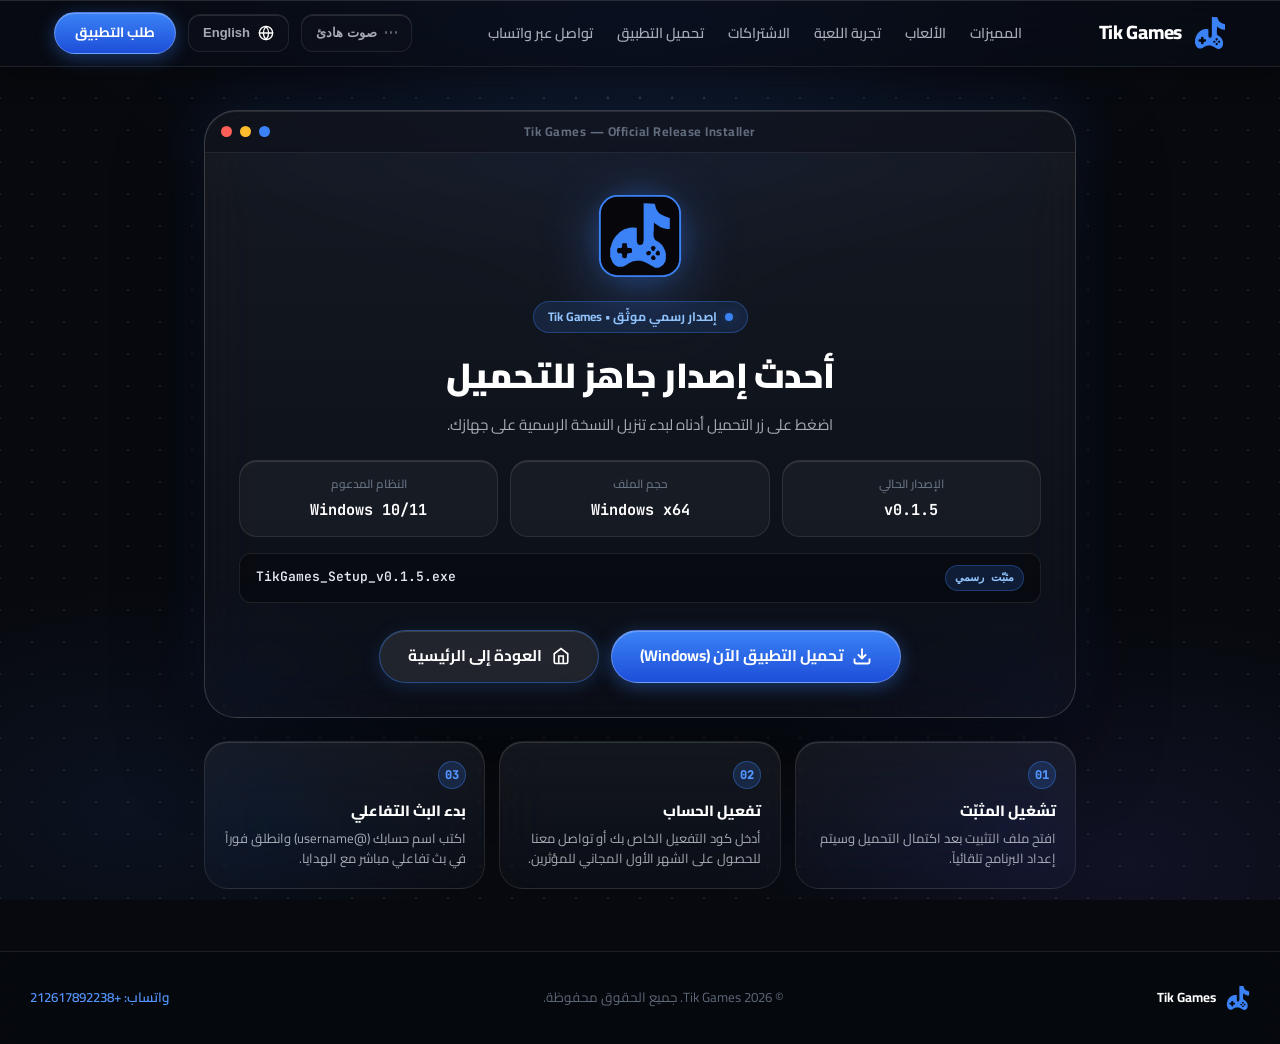
<file: download/index.html>
<!DOCTYPE html>
<html lang="ar" dir="rtl">
<head>
  <meta charset="UTF-8">
  <meta name="viewport" content="width=device-width, initial-scale=1.0">
  <title>تحميل أحدث إصدار | Tik Games — Download Latest Release</title>
  <link rel="canonical" href="https://tikgames.site/download">
  <meta name="description" content="تحميل أحدث إصدار رسمي من تطبيق Tik Games للكمبيوتر (Windows) لألعاب بث تيك توك لايف التفاعلية.">
  <meta name="robots" content="index, follow">
  <meta name="theme-color" content="#080a13">

  <!-- Open Graph -->
  <meta property="og:type" content="website">
  <meta property="og:url" content="https://tikgames.site/download">
  <meta property="og:site_name" content="Tik Games">
  <meta property="og:title" content="تحميل أحدث إصدار | Tik Games">
  <meta property="og:description" content="رابط التحميل المباشر لأحدث إصدار من تطبيق Tik Games لألعاب بث تيك توك لايف التفاعلية.">
  <meta property="og:image" content="https://tikgames.site/assets/logo_box.png">

  <!-- Favicon & App Icons (Official Dark Background with Royal Blue Border) -->
  <link rel="icon" type="image/svg+xml" href="../assets/logo_box.svg">
  <link rel="icon" type="image/png" sizes="192x192" href="../assets/logo_box_192.png">
  <link rel="icon" type="image/png" sizes="96x96" href="../assets/logo_box_96.png">
  <link rel="icon" type="image/png" sizes="48x48" href="../assets/logo_box_48.png">
  <link rel="apple-touch-icon" sizes="180x180" href="../assets/logo_box_180.png">
  <link rel="shortcut icon" href="../favicon.ico">

  <!-- Fonts (Apple Aesthetic: Cairo & Inter) -->
  <link rel="preconnect" href="https://fonts.googleapis.com">
  <link rel="preconnect" href="https://fonts.gstatic.com" crossorigin>
  <link href="https://fonts.googleapis.com/css2?family=Cairo:wght@400;500;600;700;800;900&family=Inter:wght@400;500;600;700;800;900&family=JetBrains+Mono:wght@500;700&display=swap" rel="stylesheet">

  <!-- Apple Frosted Glass Stylesheet -->
  <link rel="stylesheet" href="../styles.css">
</head>
<body>

  <!-- Interactive Dot Grid Canvas (Exact same background as main site) -->
  <canvas id="dotGridCanvas" class="dot-grid-canvas"></canvas>

  <!-- ========================================================================
       APPLE GLASS NAVIGATION BAR (IDENTICAL TO MAIN SITE)
       ======================================================================== -->
  <header class="site-header">
    <div class="nav-container">
      <a href="../" class="brand-wrapper">
        <img src="../assets/logo_mark.svg" alt="Tik Games" class="brand-logo-img">
        <span class="brand-title">Tik Games</span>
      </a>

      <!-- Desktop Nav -->
      <nav>
        <ul class="nav-menu">
          <li><a href="../#features" class="nav-link" data-i18n="nav_features">المميزات</a></li>
          <li><a href="../#games" class="nav-link" data-i18n="nav_games">الألعاب</a></li>
          <li><a href="../#live-demo" class="nav-link" data-i18n="nav_demo">تجربة اللعبة</a></li>
          <li><a href="../#pricing" class="nav-link" data-i18n="nav_pricing">الاشتراكات</a></li>
          <li><a href="../download.html" class="nav-link active" data-i18n="nav_download">تحميل التطبيق</a></li>
          <li><a href="../#contact" class="nav-link" data-i18n="nav_contact">تواصل عبر واتساب</a></li>
        </ul>
      </nav>

      <!-- Action Tools -->
      <div class="header-actions">
        <button id="soundToggleBtn" class="icon-glass-btn sound-ambient-btn muted" title="صوت الخلفية الهادئ (تشغيل/إيقاف)">
          <div class="audio-bars-wrap">
            <span class="bar"></span>
            <span class="bar"></span>
            <span class="bar"></span>
          </div>
          <span class="sound-btn-text" id="soundBtnText" data-i18n="sound_btn_lbl">صوت هادئ</span>
        </button>

        <button id="langToggleBtn" class="icon-glass-btn lang-btn" title="تبديل اللغة / Switch Language">
          <svg class="lang-globe-icon" width="16" height="16" viewBox="0 0 24 24" fill="none" stroke="currentColor" stroke-width="2" stroke-linecap="round" stroke-linejoin="round">
            <circle cx="12" cy="12" r="10"></circle>
            <line x1="2" y1="12" x2="22" y2="12"></line>
            <path d="M12 2a15.3 15.3 0 0 1 4 10 15.3 15.3 0 0 1-4 10 15.3 15.3 0 0 1-4-10 15.3 15.3 0 0 1 4-10z"></path>
          </svg>
          <span id="langLabel">English</span>
        </button>

        <a href="https://wa.me/212617892238?text=%D9%85%D8%B1%D8%AD%D8%A8%D8%A7%D8%8C%20%D8%A7%D8%B1%D9%8A%D8%AF%20%D8%B7%D9%84%D8%A8%20%D8%AA%D8%B7%D8%A8%D9%8A%D9%82%20Tik%20Games" data-wa-key="wa_beta" target="_blank" class="btn-whatsapp-pill">
          <span data-i18n="nav_beta_short">طلب التطبيق</span>
        </a>
      </div>
    </div>
  </header>

  <!-- ========================================================================
       PROFESSIONAL RELEASE DOWNLOAD PORTAL
       ======================================================================== -->
  <main class="download-page-wrap">
    <div class="download-studio-frame">
      <!-- Top Window Header Bar -->
      <div class="glass-window-bar">
        <div class="mac-traffic-lights">
          <span class="traffic-light traffic-close"></span>
          <span class="traffic-light traffic-min"></span>
          <span class="traffic-light traffic-max"></span>
        </div>
        <div class="frame-brand-label">Tik Games — Official Release Installer</div>
        <div style="width: 50px;"></div>
      </div>

      <!-- Main Card Body -->
      <div class="download-studio-body">
        <div class="download-icon-halo">
          <img src="../assets/logo_box.svg" alt="Tik Games" class="download-app-icon">
        </div>

        <div class="download-status-pill">
          <span class="live-dot"></span>
          <span id="dlStatusPill">إصدار رسمي موثّق • Tik Games</span>
        </div>

        <h1 id="dlTitle" class="download-title">جاري تجهيز أحدث إصدار...</h1>
        <p id="dlSubtitle" class="download-subtitle">
          يتم الآن جلب رابط التحميل المباشر من الخوادم الرسمية.
        </p>

        <div id="dlSpinner" class="download-spinner"></div>

        <!-- 3-Tile Structured Stats -->
        <div class="download-stats-grid">
          <div class="download-stat-tile">
            <span class="download-stat-label" id="lblVer">الإصدار الحالي</span>
            <span class="download-stat-value" id="dlVersionPill">—</span>
          </div>
          <div class="download-stat-tile">
            <span class="download-stat-label" id="lblSize">حجم الملف</span>
            <span class="download-stat-value" id="dlSizePill">—</span>
          </div>
          <div class="download-stat-tile">
            <span class="download-stat-label" id="lblPlatform">النظام المدعوم</span>
            <span class="download-stat-value" id="dlPlatformVal">Windows 10/11</span>
          </div>
        </div>

        <!-- Monospace Filename Bar -->
        <div class="download-file-bar">
          <span class="download-file-name" id="dlFilePill">TikGames_Setup.exe</span>
          <span class="download-source-tag" id="dlSourceTag">Official Installer</span>
        </div>

        <!-- Primary & Secondary Action Buttons -->
        <div class="download-actions-row">
          <a id="dlDirectBtn" href="https://github.com/youssef-out/TikGames_site/releases/latest" class="btn-whatsapp-pill btn-hero-large">
            <svg width="20" height="20" viewBox="0 0 24 24" fill="none" stroke="currentColor" stroke-width="2.2">
              <path d="M21 15v4a2 2 0 0 1-2 2H5a2 2 0 0 1-2-2v-4"/>
              <polyline points="7 10 12 15 17 10"/>
              <line x1="12" y1="15" x2="12" y2="3"/>
            </svg>
            <span id="dlBtnLabel">اضغط هنا للتحميل المباشر</span>
          </a>

          <a href="../" id="dlBackBtn" class="btn-download-pill btn-hero-large">
            <svg width="18" height="18" viewBox="0 0 24 24" fill="none" stroke="currentColor" stroke-width="2.2">
              <path d="M3 9l9-7 9 7v11a2 2 0 0 1-2 2H5a2 2 0 0 1-2-2z"/>
              <polyline points="9 22 9 12 15 12 15 22"/>
            </svg>
            <span id="dlBackLabel">العودة إلى الرئيسية</span>
          </a>
        </div>
      </div>
    </div>

    <!-- Quick 3-Step Installation Strip -->
    <div class="download-steps-grid">
      <div class="download-step-card">
        <span class="download-step-num">01</span>
        <h3 class="download-step-title" id="step1Title">تشغيل المثبّت</h3>
        <p class="download-step-desc" id="step1Desc">افتح ملف التثبيت بعد اكتمال التحميل وسيتم إعداد البرنامج تلقائياً.</p>
      </div>
      <div class="download-step-card">
        <span class="download-step-num">02</span>
        <h3 class="download-step-title" id="step2Title">تفعيل الحساب</h3>
        <p class="download-step-desc" id="step2Desc">أدخل كود التفعيل الخاص بك أو تواصل معنا للحصول على الشهر الأول المجاني للمؤثرين.</p>
      </div>
      <div class="download-step-card">
        <span class="download-step-num">03</span>
        <h3 class="download-step-title" id="step3Title">بدء البث التفاعلي</h3>
        <p class="download-step-desc" id="step3Desc">اكتب اسم حسابك (@username) وانطلق فوراً في بث تفاعلي مباشر مع الهدايا.</p>
      </div>
    </div>

    <!-- Dynamic Release Notes Card (shown when available) -->
    <div id="dlChangelogCard" class="download-changelog-card" style="display: none;">
      <div class="download-changelog-title">
        <svg width="16" height="16" viewBox="0 0 24 24" fill="none" stroke="#3b82f6" stroke-width="2.4">
          <polyline points="20 6 9 17 4 12"></polyline>
        </svg>
        <span id="dlChangelogTitle">ما الجديد في هذا الإصدار</span>
      </div>
      <ul id="dlChangelogList" class="download-changelog-list"></ul>
    </div>
  </main>

  <!-- ========================================================================
       APPLE MINIMALIST FOOTER (IDENTICAL TO MAIN SITE)
       ======================================================================== -->
  <footer class="site-footer">
    <div class="footer-content">
      <div class="footer-brand">
        <img src="../assets/logo_mark.svg" alt="Tik Games">
        <span>Tik Games</span>
      </div>

      <div>
        <span id="footerCopy">© 2026 Tik Games. جميع الحقوق محفوظة.</span>
      </div>

      <div>
        <a href="https://wa.me/212617892238" target="_blank" style="color: var(--accent-top); text-decoration: none; font-weight: 600;">
          <span data-i18n="footer_whatsapp">واتساب: +212617892238</span>
        </a>
      </div>
    </div>
  </footer>

  <!-- Main Site Interactive Engine (Dot Grid + Audio + Bilingual Switcher) -->
  <script src="../app.js"></script>

  <!-- Latest Release Resolver & Dynamic UI Controller -->
  <script>
    (function () {
      const REPO = 'youssef-out/TikGames_site';
      const API_URL = `https://api.github.com/repos/${REPO}/releases/latest`;
      const FALLBACK_PAGE = `https://github.com/${REPO}/releases/latest`;

      let currentState = 'loading'; // 'loading' | 'ready' | 'fallback'
      let resolvedUrl = FALLBACK_PAGE;

      const i18nCopy = {
        ar: {
          statusPill: 'إصدار رسمي موثّق • Tik Games',
          loadingTitle: 'جاري تجهيز أحدث إصدار...',
          loadingSub: 'يتم الآن تجهيز رابط التحميل المباشر لنسختك الرسمية.',
          readyTitle: 'أحدث إصدار جاهز للتحميل',
          readySub: 'اضغط على زر التحميل أدناه لبدء تنزيل النسخة الرسمية على جهازك.',
          fallbackTitle: 'أحدث إصدار جاهز للتحميل',
          fallbackSub: 'اضغط على الزر أدناه لبدء تحميل أحدث إصدار.',
          sourceTag: 'مثبّت رسمي',
          lblVer: 'الإصدار الحالي',
          lblSize: 'حجم الملف',
          lblPlatform: 'النظام المدعوم',
          btnDirect: 'تحميل التطبيق الآن (Windows)',
          btnBack: 'العودة إلى الرئيسية',
          step1Title: 'تشغيل المثبّت',
          step1Desc: 'افتح ملف التثبيت بعد اكتمال التحميل وسيتم إعداد البرنامج تلقائياً.',
          step2Title: 'تفعيل الحساب',
          step2Desc: 'أدخل كود التفعيل الخاص بك أو تواصل معنا للحصول على الشهر الأول المجاني للمؤثرين.',
          step3Title: 'بدء البث التفاعلي',
          step3Desc: 'اكتب اسم حسابك (@username) وانطلق فوراً في بث تفاعلي مباشر مع الهدايا.',
          changelogTitle: 'ما الجديد في هذا الإصدار',
          footerCopy: '© 2026 Tik Games. جميع الحقوق محفوظة.'
        },
        en: {
          statusPill: 'Verified Official Release • Tik Games',
          loadingTitle: 'Fetching latest release...',
          loadingSub: 'Preparing your direct download for the newest official installer.',
          readyTitle: 'Latest Release Ready to Download',
          readySub: 'Click the download button below to start downloading the official installer on your PC.',
          fallbackTitle: 'Latest Release Ready',
          fallbackSub: 'Click the button below to download the latest official installer.',
          sourceTag: 'Official Installer',
          lblVer: 'Latest Version',
          lblSize: 'File Size',
          lblPlatform: 'Platform',
          btnDirect: 'Download Installer Now (Windows)',
          btnBack: 'Back to Home',
          step1Title: 'Run the Installer',
          step1Desc: 'Open the setup file once downloaded to install Tik Games in seconds.',
          step2Title: 'Activate License',
          step2Desc: 'Enter your license key or contact us for a First Month Free creator pass.',
          step3Title: 'Go Live & Play',
          step3Desc: 'Enter your TikTok @username and launch interactive gift-driven stream games.',
          changelogTitle: "What's New in This Release",
          footerCopy: '© 2026 Tik Games. All rights reserved.'
        }
      };

      function getLang() {
        return localStorage.getItem('tik_games_lang') === 'en' ? 'en' : 'ar';
      }

      function renderLanguageText() {
        const lang = getLang();
        const c = i18nCopy[lang];

        document.getElementById('dlStatusPill').textContent = c.statusPill;
        document.getElementById('dlSourceTag').textContent = c.sourceTag;
        document.getElementById('lblVer').textContent = c.lblVer;
        document.getElementById('lblSize').textContent = c.lblSize;
        document.getElementById('lblPlatform').textContent = c.lblPlatform;
        document.getElementById('dlBtnLabel').textContent = c.btnDirect;
        document.getElementById('dlBackLabel').textContent = c.btnBack;
        document.getElementById('step1Title').textContent = c.step1Title;
        document.getElementById('step1Desc').textContent = c.step1Desc;
        document.getElementById('step2Title').textContent = c.step2Title;
        document.getElementById('step2Desc').textContent = c.step2Desc;
        document.getElementById('step3Title').textContent = c.step3Title;
        document.getElementById('step3Desc').textContent = c.step3Desc;
        document.getElementById('dlChangelogTitle').textContent = c.changelogTitle;
        document.getElementById('footerCopy').textContent = c.footerCopy;

        const titleEl = document.getElementById('dlTitle');
        const subEl = document.getElementById('dlSubtitle');
        if (currentState === 'loading') {
          titleEl.textContent = c.loadingTitle;
          subEl.textContent = c.loadingSub;
        } else if (currentState === 'ready') {
          titleEl.textContent = c.readyTitle;
          subEl.textContent = c.readySub;
        } else {
          titleEl.textContent = c.fallbackTitle;
          subEl.textContent = c.fallbackSub;
        }
      }

      window.addEventListener('tikgames:langchange', renderLanguageText);
      renderLanguageText();

      function renderChangelog(items) {
        if (!Array.isArray(items) || items.length === 0) return;
        const card = document.getElementById('dlChangelogCard');
        const list = document.getElementById('dlChangelogList');
        list.innerHTML = '';
        items.forEach(line => {
          const clean = String(line).replace(/^[-*•]\s*/, '').trim();
          if (!clean) return;
          const li = document.createElement('li');
          li.textContent = clean;
          list.appendChild(li);
        });
        if (list.children.length > 0) {
          card.style.display = 'block';
        }
      }

      function applyRelease(url, version, fileName, sizeBytes, notes) {
        resolvedUrl = url;
        currentState = 'ready';
        document.getElementById('dlSpinner').classList.add('done');
        document.getElementById('dlDirectBtn').href = url;
        document.getElementById('dlVersionPill').textContent = version || 'Latest';
        document.getElementById('dlFilePill').textContent = fileName || 'TikGames_Setup.exe';
        document.getElementById('dlSizePill').textContent = sizeBytes
          ? `${(sizeBytes / (1024 * 1024)).toFixed(1)} MB`
          : 'Windows x64';

        renderLanguageText();
        if (notes) renderChangelog(notes);
      }

      async function resolveLatest() {
        let changelogItems = null;

        // Also fetch version.json in background for localized/clean changelog notes
        const verPromise = fetch(`../version.json?t=${Date.now()}`, { cache: 'no-store' })
          .then(r => (r.ok ? r.json() : null))
          .catch(() => null);

        try {
          const [ghRes, verData] = await Promise.all([
            fetch(API_URL, {
              headers: { 'Accept': 'application/vnd.github+json' },
              cache: 'no-store'
            }).catch(() => null),
            verPromise
          ]);

          if (verData && Array.isArray(verData.changelog)) {
            changelogItems = verData.changelog;
          }

          if (ghRes && ghRes.ok) {
            const data = await ghRes.json();
            const assets = Array.isArray(data.assets) ? data.assets : [];
            const exeAsset =
              assets.find(a => /\.exe$/i.test(a.name)) ||
              assets.find(a => /\.(msi|zip)$/i.test(a.name)) ||
              assets[0];

            const notesFromBody = data.body
              ? data.body.split(/\r?\n/).filter(l => l.trim().length > 0)
              : null;

            if (exeAsset && exeAsset.browser_download_url) {
              applyRelease(
                exeAsset.browser_download_url,
                data.tag_name,
                exeAsset.name,
                exeAsset.size,
                notesFromBody && notesFromBody.length ? notesFromBody : changelogItems
              );
              return;
            }
          }

          if (verData && verData.download_url) {
            const ver = verData.latest_version || verData.version || '';
            const formattedVer = ver && !ver.startsWith('v') ? `v${ver}` : ver;
            const nameFromUrl = verData.download_url.split('/').pop();
            applyRelease(verData.download_url, formattedVer, nameFromUrl, null, changelogItems);
            return;
          }
        } catch (_) {}

        currentState = 'fallback';
        document.getElementById('dlSpinner').classList.add('done');
        document.getElementById('dlDirectBtn').href = FALLBACK_PAGE;
        renderLanguageText();
      }

      resolveLatest();
    })();
  </script>
</body>
</html>
</file>
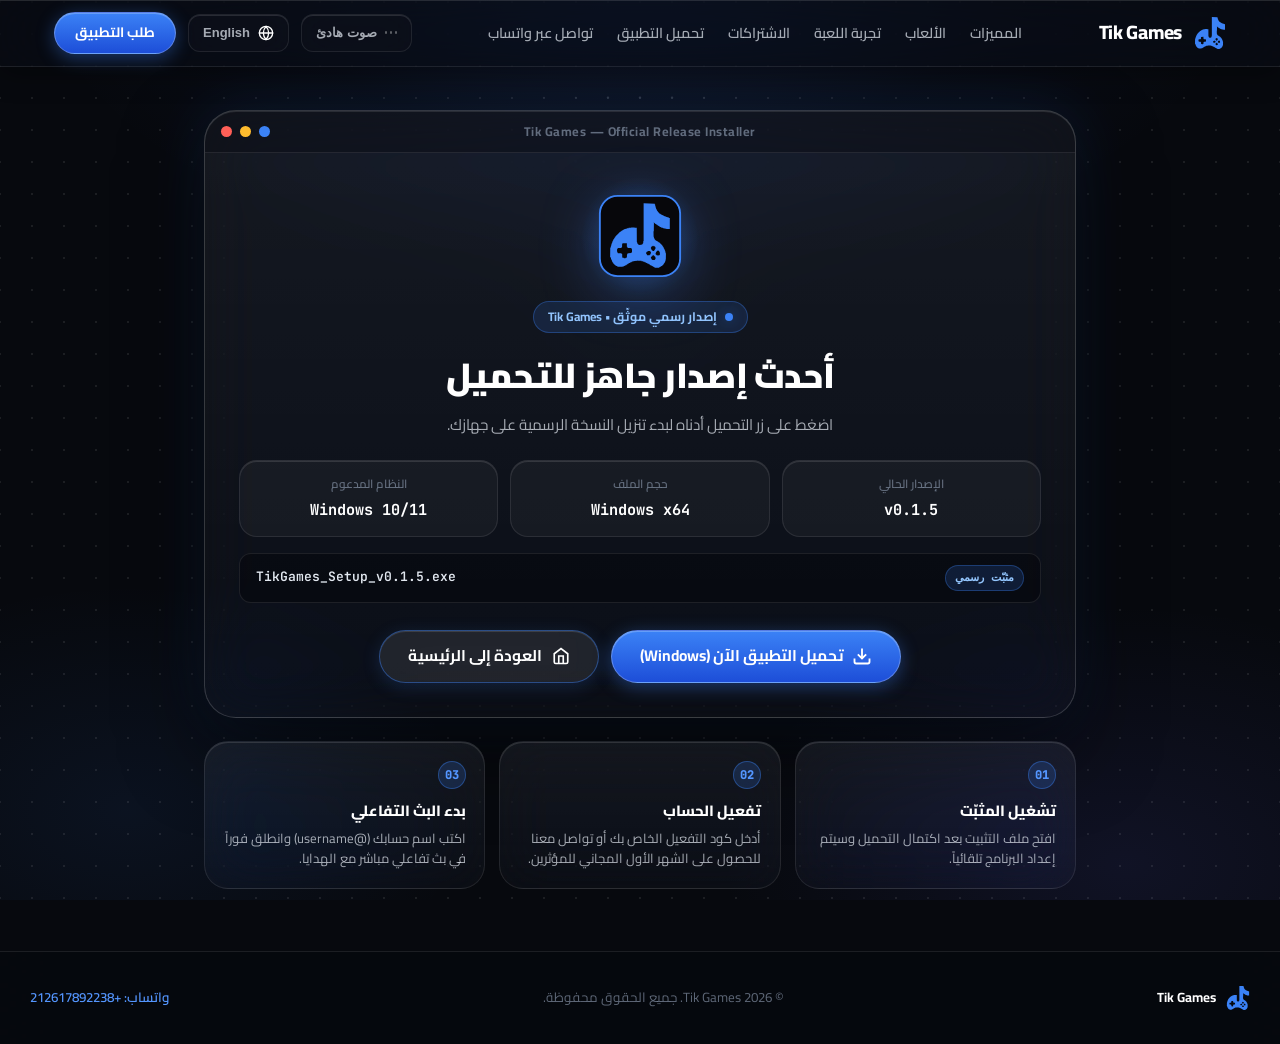
<file: download.html>
<!DOCTYPE html>
<html lang="ar" dir="rtl">
<head>
  <meta charset="UTF-8">
  <meta name="viewport" content="width=device-width, initial-scale=1.0">
  <title>تحميل أحدث إصدار | Tik Games — Download Latest Release</title>
  <link rel="canonical" href="https://tikgames.site/download">
  <meta name="description" content="تحميل أحدث إصدار رسمي من تطبيق Tik Games للكمبيوتر (Windows) لألعاب بث تيك توك لايف التفاعلية.">
  <meta name="robots" content="index, follow">
  <meta name="theme-color" content="#080a13">

  <!-- Open Graph -->
  <meta property="og:type" content="website">
  <meta property="og:url" content="https://tikgames.site/download">
  <meta property="og:site_name" content="Tik Games">
  <meta property="og:title" content="تحميل أحدث إصدار | Tik Games">
  <meta property="og:description" content="رابط التحميل المباشر لأحدث إصدار من تطبيق Tik Games لألعاب بث تيك توك لايف التفاعلية.">
  <meta property="og:image" content="https://tikgames.site/assets/logo_box.png">

  <!-- Favicon & App Icons (Official Dark Background with Royal Blue Border) -->
  <link rel="icon" type="image/svg+xml" href="assets/logo_box.svg">
  <link rel="icon" type="image/png" sizes="192x192" href="assets/logo_box_192.png">
  <link rel="icon" type="image/png" sizes="96x96" href="assets/logo_box_96.png">
  <link rel="icon" type="image/png" sizes="48x48" href="assets/logo_box_48.png">
  <link rel="apple-touch-icon" sizes="180x180" href="assets/logo_box_180.png">
  <link rel="shortcut icon" href="favicon.ico">

  <!-- Fonts (Apple Aesthetic: Cairo & Inter) -->
  <link rel="preconnect" href="https://fonts.googleapis.com">
  <link rel="preconnect" href="https://fonts.gstatic.com" crossorigin>
  <link href="https://fonts.googleapis.com/css2?family=Cairo:wght@400;500;600;700;800;900&family=Inter:wght@400;500;600;700;800;900&family=JetBrains+Mono:wght@500;700&display=swap" rel="stylesheet">

  <!-- Apple Frosted Glass Stylesheet -->
  <link rel="stylesheet" href="styles.css">
</head>
<body>

  <!-- Interactive Dot Grid Canvas (Exact same background as main site) -->
  <canvas id="dotGridCanvas" class="dot-grid-canvas"></canvas>

  <!-- ========================================================================
       APPLE GLASS NAVIGATION BAR (IDENTICAL TO MAIN SITE)
       ======================================================================== -->
  <header class="site-header">
    <div class="nav-container">
      <a href="./" class="brand-wrapper">
        <img src="assets/logo_mark.svg" alt="Tik Games" class="brand-logo-img">
        <span class="brand-title">Tik Games</span>
      </a>

      <!-- Desktop Nav -->
      <nav>
        <ul class="nav-menu">
          <li><a href="./#features" class="nav-link" data-i18n="nav_features">المميزات</a></li>
          <li><a href="./#games" class="nav-link" data-i18n="nav_games">الألعاب</a></li>
          <li><a href="./#live-demo" class="nav-link" data-i18n="nav_demo">تجربة اللعبة</a></li>
          <li><a href="./#pricing" class="nav-link" data-i18n="nav_pricing">الاشتراكات</a></li>
          <li><a href="download.html" class="nav-link active" data-i18n="nav_download">تحميل التطبيق</a></li>
          <li><a href="./#contact" class="nav-link" data-i18n="nav_contact">تواصل عبر واتساب</a></li>
        </ul>
      </nav>

      <!-- Action Tools -->
      <div class="header-actions">
        <button id="soundToggleBtn" class="icon-glass-btn sound-ambient-btn muted" title="صوت الخلفية الهادئ (تشغيل/إيقاف)">
          <div class="audio-bars-wrap">
            <span class="bar"></span>
            <span class="bar"></span>
            <span class="bar"></span>
          </div>
          <span class="sound-btn-text" id="soundBtnText" data-i18n="sound_btn_lbl">صوت هادئ</span>
        </button>

        <button id="langToggleBtn" class="icon-glass-btn lang-btn" title="تبديل اللغة / Switch Language">
          <svg class="lang-globe-icon" width="16" height="16" viewBox="0 0 24 24" fill="none" stroke="currentColor" stroke-width="2" stroke-linecap="round" stroke-linejoin="round">
            <circle cx="12" cy="12" r="10"></circle>
            <line x1="2" y1="12" x2="22" y2="12"></line>
            <path d="M12 2a15.3 15.3 0 0 1 4 10 15.3 15.3 0 0 1-4 10 15.3 15.3 0 0 1-4-10 15.3 15.3 0 0 1 4-10z"></path>
          </svg>
          <span id="langLabel">English</span>
        </button>

        <a href="https://wa.me/212617892238?text=%D9%85%D8%B1%D8%AD%D8%A8%D8%A7%D8%8C%20%D8%A7%D8%B1%D9%8A%D8%AF%20%D8%B7%D9%84%D8%A8%20%D8%AA%D8%B7%D8%A8%D9%8A%D9%82%20Tik%20Games" data-wa-key="wa_beta" target="_blank" class="btn-whatsapp-pill">
          <span data-i18n="nav_beta_short">طلب التطبيق</span>
        </a>
      </div>
    </div>
  </header>

  <!-- ========================================================================
       PROFESSIONAL RELEASE DOWNLOAD PORTAL
       ======================================================================== -->
  <main class="download-page-wrap">
    <div class="download-studio-frame">
      <!-- Top Window Header Bar -->
      <div class="glass-window-bar">
        <div class="mac-traffic-lights">
          <span class="traffic-light traffic-close"></span>
          <span class="traffic-light traffic-min"></span>
          <span class="traffic-light traffic-max"></span>
        </div>
        <div class="frame-brand-label">Tik Games — Official Release Installer</div>
        <div style="width: 50px;"></div>
      </div>

      <!-- Main Card Body -->
      <div class="download-studio-body">
        <div class="download-icon-halo">
          <img src="assets/logo_box.svg" alt="Tik Games" class="download-app-icon">
        </div>

        <div class="download-status-pill">
          <span class="live-dot"></span>
          <span id="dlStatusPill">إصدار رسمي موثّق • Tik Games</span>
        </div>

        <h1 id="dlTitle" class="download-title">جاري تجهيز أحدث إصدار...</h1>
        <p id="dlSubtitle" class="download-subtitle">
          يتم الآن جلب رابط التحميل المباشر من الخوادم الرسمية.
        </p>

        <div id="dlSpinner" class="download-spinner"></div>

        <!-- 3-Tile Structured Stats -->
        <div class="download-stats-grid">
          <div class="download-stat-tile">
            <span class="download-stat-label" id="lblVer">الإصدار الحالي</span>
            <span class="download-stat-value" id="dlVersionPill">—</span>
          </div>
          <div class="download-stat-tile">
            <span class="download-stat-label" id="lblSize">حجم الملف</span>
            <span class="download-stat-value" id="dlSizePill">—</span>
          </div>
          <div class="download-stat-tile">
            <span class="download-stat-label" id="lblPlatform">النظام المدعوم</span>
            <span class="download-stat-value" id="dlPlatformVal">Windows 10/11</span>
          </div>
        </div>

        <!-- Monospace Filename Bar -->
        <div class="download-file-bar">
          <span class="download-file-name" id="dlFilePill">TikGames_Setup.exe</span>
          <span class="download-source-tag" id="dlSourceTag">Official Installer</span>
        </div>

        <!-- Primary & Secondary Action Buttons -->
        <div class="download-actions-row">
          <a id="dlDirectBtn" href="https://github.com/youssef-out/TikGames_site/releases/latest" class="btn-whatsapp-pill btn-hero-large">
            <svg width="20" height="20" viewBox="0 0 24 24" fill="none" stroke="currentColor" stroke-width="2.2">
              <path d="M21 15v4a2 2 0 0 1-2 2H5a2 2 0 0 1-2-2v-4"/>
              <polyline points="7 10 12 15 17 10"/>
              <line x1="12" y1="15" x2="12" y2="3"/>
            </svg>
            <span id="dlBtnLabel">اضغط هنا للتحميل المباشر</span>
          </a>

          <a href="./" id="dlBackBtn" class="btn-download-pill btn-hero-large">
            <svg width="18" height="18" viewBox="0 0 24 24" fill="none" stroke="currentColor" stroke-width="2.2">
              <path d="M3 9l9-7 9 7v11a2 2 0 0 1-2 2H5a2 2 0 0 1-2-2z"/>
              <polyline points="9 22 9 12 15 12 15 22"/>
            </svg>
            <span id="dlBackLabel">العودة إلى الرئيسية</span>
          </a>
        </div>
      </div>
    </div>

    <!-- Quick 3-Step Installation Strip -->
    <div class="download-steps-grid">
      <div class="download-step-card">
        <span class="download-step-num">01</span>
        <h3 class="download-step-title" id="step1Title">تشغيل المثبّت</h3>
        <p class="download-step-desc" id="step1Desc">افتح ملف التثبيت بعد اكتمال التحميل وسيتم إعداد البرنامج تلقائياً.</p>
      </div>
      <div class="download-step-card">
        <span class="download-step-num">02</span>
        <h3 class="download-step-title" id="step2Title">تفعيل الحساب</h3>
        <p class="download-step-desc" id="step2Desc">أدخل كود التفعيل الخاص بك أو تواصل معنا للحصول على الشهر الأول المجاني للمؤثرين.</p>
      </div>
      <div class="download-step-card">
        <span class="download-step-num">03</span>
        <h3 class="download-step-title" id="step3Title">بدء البث التفاعلي</h3>
        <p class="download-step-desc" id="step3Desc">اكتب اسم حسابك (@username) وانطلق فوراً في بث تفاعلي مباشر مع الهدايا.</p>
      </div>
    </div>

    <!-- Dynamic Release Notes Card (shown when available) -->
    <div id="dlChangelogCard" class="download-changelog-card" style="display: none;">
      <div class="download-changelog-title">
        <svg width="16" height="16" viewBox="0 0 24 24" fill="none" stroke="#3b82f6" stroke-width="2.4">
          <polyline points="20 6 9 17 4 12"></polyline>
        </svg>
        <span id="dlChangelogTitle">ما الجديد في هذا الإصدار</span>
      </div>
      <ul id="dlChangelogList" class="download-changelog-list"></ul>
    </div>
  </main>

  <!-- ========================================================================
       APPLE MINIMALIST FOOTER (IDENTICAL TO MAIN SITE)
       ======================================================================== -->
  <footer class="site-footer">
    <div class="footer-content">
      <div class="footer-brand">
        <img src="assets/logo_mark.svg" alt="Tik Games">
        <span>Tik Games</span>
      </div>

      <div>
        <span id="footerCopy">© 2026 Tik Games. جميع الحقوق محفوظة.</span>
      </div>

      <div>
        <a href="https://wa.me/212617892238" target="_blank" style="color: var(--accent-top); text-decoration: none; font-weight: 600;">
          <span data-i18n="footer_whatsapp">واتساب: +212617892238</span>
        </a>
      </div>
    </div>
  </footer>

  <!-- Main Site Interactive Engine (Dot Grid + Audio + Bilingual Switcher) -->
  <script src="app.js"></script>

  <!-- Latest Release Resolver & Dynamic UI Controller -->
  <script>
    (function () {
      const REPO = 'youssef-out/TikGames_site';
      const API_URL = `https://api.github.com/repos/${REPO}/releases/latest`;
      const FALLBACK_PAGE = `https://github.com/${REPO}/releases/latest`;

      let currentState = 'loading'; // 'loading' | 'ready' | 'fallback'
      let resolvedUrl = FALLBACK_PAGE;

      const i18nCopy = {
        ar: {
          statusPill: 'إصدار رسمي موثّق • Tik Games',
          loadingTitle: 'جاري تجهيز أحدث إصدار...',
          loadingSub: 'يتم الآن تجهيز رابط التحميل المباشر لنسختك الرسمية.',
          readyTitle: 'أحدث إصدار جاهز للتحميل',
          readySub: 'اضغط على زر التحميل أدناه لبدء تنزيل النسخة الرسمية على جهازك.',
          fallbackTitle: 'أحدث إصدار جاهز للتحميل',
          fallbackSub: 'اضغط على الزر أدناه لبدء تحميل أحدث إصدار.',
          sourceTag: 'مثبّت رسمي',
          lblVer: 'الإصدار الحالي',
          lblSize: 'حجم الملف',
          lblPlatform: 'النظام المدعوم',
          btnDirect: 'تحميل التطبيق الآن (Windows)',
          btnBack: 'العودة إلى الرئيسية',
          step1Title: 'تشغيل المثبّت',
          step1Desc: 'افتح ملف التثبيت بعد اكتمال التحميل وسيتم إعداد البرنامج تلقائياً.',
          step2Title: 'تفعيل الحساب',
          step2Desc: 'أدخل كود التفعيل الخاص بك أو تواصل معنا للحصول على الشهر الأول المجاني للمؤثرين.',
          step3Title: 'بدء البث التفاعلي',
          step3Desc: 'اكتب اسم حسابك (@username) وانطلق فوراً في بث تفاعلي مباشر مع الهدايا.',
          changelogTitle: 'ما الجديد في هذا الإصدار',
          footerCopy: '© 2026 Tik Games. جميع الحقوق محفوظة.'
        },
        en: {
          statusPill: 'Verified Official Release • Tik Games',
          loadingTitle: 'Fetching latest release...',
          loadingSub: 'Preparing your direct download for the newest official installer.',
          readyTitle: 'Latest Release Ready to Download',
          readySub: 'Click the download button below to start downloading the official installer on your PC.',
          fallbackTitle: 'Latest Release Ready',
          fallbackSub: 'Click the button below to download the latest official installer.',
          sourceTag: 'Official Installer',
          lblVer: 'Latest Version',
          lblSize: 'File Size',
          lblPlatform: 'Platform',
          btnDirect: 'Download Installer Now (Windows)',
          btnBack: 'Back to Home',
          step1Title: 'Run the Installer',
          step1Desc: 'Open the setup file once downloaded to install Tik Games in seconds.',
          step2Title: 'Activate License',
          step2Desc: 'Enter your license key or contact us for a First Month Free creator pass.',
          step3Title: 'Go Live & Play',
          step3Desc: 'Enter your TikTok @username and launch interactive gift-driven stream games.',
          changelogTitle: "What's New in This Release",
          footerCopy: '© 2026 Tik Games. All rights reserved.'
        }
      };

      function getLang() {
        return localStorage.getItem('tik_games_lang') === 'en' ? 'en' : 'ar';
      }

      function renderLanguageText() {
        const lang = getLang();
        const c = i18nCopy[lang];

        document.getElementById('dlStatusPill').textContent = c.statusPill;
        document.getElementById('dlSourceTag').textContent = c.sourceTag;
        document.getElementById('lblVer').textContent = c.lblVer;
        document.getElementById('lblSize').textContent = c.lblSize;
        document.getElementById('lblPlatform').textContent = c.lblPlatform;
        document.getElementById('dlBtnLabel').textContent = c.btnDirect;
        document.getElementById('dlBackLabel').textContent = c.btnBack;
        document.getElementById('step1Title').textContent = c.step1Title;
        document.getElementById('step1Desc').textContent = c.step1Desc;
        document.getElementById('step2Title').textContent = c.step2Title;
        document.getElementById('step2Desc').textContent = c.step2Desc;
        document.getElementById('step3Title').textContent = c.step3Title;
        document.getElementById('step3Desc').textContent = c.step3Desc;
        document.getElementById('dlChangelogTitle').textContent = c.changelogTitle;
        document.getElementById('footerCopy').textContent = c.footerCopy;

        const titleEl = document.getElementById('dlTitle');
        const subEl = document.getElementById('dlSubtitle');
        if (currentState === 'loading') {
          titleEl.textContent = c.loadingTitle;
          subEl.textContent = c.loadingSub;
        } else if (currentState === 'ready') {
          titleEl.textContent = c.readyTitle;
          subEl.textContent = c.readySub;
        } else {
          titleEl.textContent = c.fallbackTitle;
          subEl.textContent = c.fallbackSub;
        }
      }

      window.addEventListener('tikgames:langchange', renderLanguageText);
      renderLanguageText();

      function renderChangelog(items) {
        if (!Array.isArray(items) || items.length === 0) return;
        const card = document.getElementById('dlChangelogCard');
        const list = document.getElementById('dlChangelogList');
        list.innerHTML = '';
        items.forEach(line => {
          const clean = String(line).replace(/^[-*•]\s*/, '').trim();
          if (!clean) return;
          const li = document.createElement('li');
          li.textContent = clean;
          list.appendChild(li);
        });
        if (list.children.length > 0) {
          card.style.display = 'block';
        }
      }

      function applyRelease(url, version, fileName, sizeBytes, notes) {
        resolvedUrl = url;
        currentState = 'ready';
        document.getElementById('dlSpinner').classList.add('done');
        document.getElementById('dlDirectBtn').href = url;
        document.getElementById('dlVersionPill').textContent = version || 'Latest';
        document.getElementById('dlFilePill').textContent = fileName || 'TikGames_Setup.exe';
        document.getElementById('dlSizePill').textContent = sizeBytes
          ? `${(sizeBytes / (1024 * 1024)).toFixed(1)} MB`
          : 'Windows x64';

        renderLanguageText();
        if (notes) renderChangelog(notes);
      }

      async function resolveLatest() {
        let changelogItems = null;

        // Also fetch version.json in background for localized/clean changelog notes
        const verPromise = fetch(`version.json?t=${Date.now()}`, { cache: 'no-store' })
          .then(r => (r.ok ? r.json() : null))
          .catch(() => null);

        try {
          const [ghRes, verData] = await Promise.all([
            fetch(API_URL, {
              headers: { 'Accept': 'application/vnd.github+json' },
              cache: 'no-store'
            }).catch(() => null),
            verPromise
          ]);

          if (verData && Array.isArray(verData.changelog)) {
            changelogItems = verData.changelog;
          }

          if (ghRes && ghRes.ok) {
            const data = await ghRes.json();
            const assets = Array.isArray(data.assets) ? data.assets : [];
            const exeAsset =
              assets.find(a => /\.exe$/i.test(a.name)) ||
              assets.find(a => /\.(msi|zip)$/i.test(a.name)) ||
              assets[0];

            const notesFromBody = data.body
              ? data.body.split(/\r?\n/).filter(l => l.trim().length > 0)
              : null;

            if (exeAsset && exeAsset.browser_download_url) {
              applyRelease(
                exeAsset.browser_download_url,
                data.tag_name,
                exeAsset.name,
                exeAsset.size,
                notesFromBody && notesFromBody.length ? notesFromBody : changelogItems
              );
              return;
            }
          }

          if (verData && verData.download_url) {
            const ver = verData.latest_version || verData.version || '';
            const formattedVer = ver && !ver.startsWith('v') ? `v${ver}` : ver;
            const nameFromUrl = verData.download_url.split('/').pop();
            applyRelease(verData.download_url, formattedVer, nameFromUrl, null, changelogItems);
            return;
          }
        } catch (_) {}

        currentState = 'fallback';
        document.getElementById('dlSpinner').classList.add('done');
        document.getElementById('dlDirectBtn').href = FALLBACK_PAGE;
        renderLanguageText();
      }

      resolveLatest();
    })();
  </script>
</body>
</html>
</file>
<file: styles.css>
/* ==========================================================================
   TIK GAMES — APPLE FROSTED GLASS & BLUR STYLESHEET (NO GREEN, ZERO BORDER LOGO)
   Palette: Deep #07090e base, Electric & Royal Blue (#3b82f6, #5496ff, #2563eb),
   Pure White (#ffffff), Apple Frosted Glass. Strictly App-Native Colors.
   ========================================================================== */

:root {
  /* Typography */
  --font-arabic: 'Cairo', -apple-system, BlinkMacSystemFont, "Segoe UI", Roboto, sans-serif;
  --font-latin: 'Inter', -apple-system, BlinkMacSystemFont, "Segoe UI", Roboto, sans-serif;
  --font-mono: 'JetBrains Mono', monospace;

  /* App Native Colors (Identical to Tik Games desktop core) */
  --bg-base: #07090e;
  --bg-surface: rgba(14, 18, 28, 0.65);
  --bg-surface-elevated: rgba(20, 26, 40, 0.72);
  --bg-surface-hover: rgba(28, 36, 56, 0.85);

  /* Apple Frosted Glass */
  --glass-panel: linear-gradient(180deg, rgba(255, 255, 255, 0.065) 0%, rgba(255, 255, 255, 0.025) 100%);
  --glass-panel-hover: linear-gradient(180deg, rgba(255, 255, 255, 0.095) 0%, rgba(255, 255, 255, 0.038) 100%);
  --glass-blur: blur(28px) saturate(180%);
  --glass-blur-heavy: blur(40px) saturate(190%);

  /* Borders & Specular Apple Reflections */
  --border-glass: rgba(255, 255, 255, 0.09);
  --border-glass-strong: rgba(255, 255, 255, 0.16);
  --border-glass-subtle: rgba(255, 255, 255, 0.05);
  --specular-inset: inset 0 1px 0 rgba(255, 255, 255, 0.12);
  --specular-inset-strong: inset 0 1px 0 rgba(255, 255, 255, 0.22);

  /* Accents - Strictly Royal Blue & White Glass (NO LIGHT BLUE / NO CYAN) */
  --accent: #3b82f6;
  --accent-top: #5496ff;
  --accent-bottom: #2563eb;
  --accent-glow: rgba(59, 130, 246, 0.38);
  --accent-soft: rgba(59, 130, 246, 0.14);
  --accent-cyan: #3b82f6;
  --accent-cyan-glow: rgba(59, 130, 246, 0.4);

  /* Text System */
  --text-primary: #f4f7fb;
  --text-secondary: rgba(226, 232, 240, 0.72);
  --text-muted: rgba(148, 163, 184, 0.62);

  /* Radii */
  --radius-xs: 8px;
  --radius-sm: 12px;
  --radius-md: 18px;
  --radius-lg: 24px;
  --radius-xl: 32px;
  --radius-pill: 999px;

  /* Spring Curves */
  --ease-apple: cubic-bezier(0.16, 1, 0.3, 1);
}

/* Reset & Base */
*, *::before, *::after {
  box-sizing: border-box;
  margin: 0;
  padding: 0;
}

html {
  scroll-behavior: smooth;
  font-size: 15.5px;
  background-color: var(--bg-base);
  color: var(--text-primary);
}

body {
  font-family: var(--font-arabic);
  min-height: 100vh;
  line-height: 1.6;
  background-color: var(--bg-base);
  background-image:
    radial-gradient(62% 48% at 50% -6%, rgba(76, 130, 247, 0.18) 0%, rgba(76, 130, 247, 0.04) 48%, transparent 78%),
    radial-gradient(44% 40% at 88% 96%, rgba(99, 102, 241, 0.10) 0%, transparent 72%),
    radial-gradient(38% 36% at 10% 90%, rgba(59, 130, 246, 0.08) 0%, transparent 70%);
  background-attachment: fixed;
  color: var(--text-primary);
  overflow-x: hidden;
  -webkit-font-smoothing: antialiased;
}

body.lang-en {
  font-family: var(--font-latin);
}

/* Scrollbar */
::-webkit-scrollbar { width: 7px; height: 7px; }
::-webkit-scrollbar-track { background: transparent; }
::-webkit-scrollbar-thumb { background: rgba(255, 255, 255, 0.12); border-radius: var(--radius-pill); }
::-webkit-scrollbar-thumb:hover { background: rgba(255, 255, 255, 0.22); }

/* --------------------------------------------------------------------------
   INTERACTIVE CANVAS DOT GRID (APPLE MATRIX WITH MOUSE REACTIVITY)
   -------------------------------------------------------------------------- */
.dot-grid-canvas {
  position: fixed;
  top: 0;
  left: 0;
  width: 100vw;
  height: 100vh;
  pointer-events: none;
  z-index: 0;
}

.site-header,
.hero-wrapper,
.section-container,
.site-footer {
  position: relative;
  z-index: 1;
}

/* --------------------------------------------------------------------------
   APPLE GLASS NAVIGATION BAR
   -------------------------------------------------------------------------- */
.site-header {
  position: sticky;
  top: 0;
  z-index: 100;
  background: rgba(10, 13, 20, 0.68);
  backdrop-filter: var(--glass-blur);
  -webkit-backdrop-filter: var(--glass-blur);
  border-bottom: 1px solid var(--border-glass);
  box-shadow: 0 4px 30px rgba(0, 0, 0, 0.4), var(--specular-inset);
  transition: all 0.3s ease;
}

.nav-container {
  max-width: 1220px;
  margin: 0 auto;
  padding: 12px 24px;
  display: flex;
  align-items: center;
  justify-content: space-between;
}

.brand-wrapper {
  display: flex;
  align-items: center;
  gap: 12px;
  text-decoration: none;
  color: inherit;
}

/* NO FRAME / NO BORDER LOGO */
.brand-logo-img {
  width: 32px;
  height: 32px;
  border-radius: 0;
  border: none;
  box-shadow: none;
  background: transparent;
  object-fit: contain;
  transition: transform 0.25s var(--ease-apple);
}

.brand-wrapper:hover .brand-logo-img {
  transform: scale(1.08);
}

.brand-title {
  font-size: 1.25rem;
  font-weight: 800;
  letter-spacing: -0.3px;
  color: #ffffff;
}

.nav-menu {
  display: flex;
  align-items: center;
  gap: 24px;
  list-style: none;
}

.nav-link {
  text-decoration: none;
  color: var(--text-secondary);
  font-size: 0.92rem;
  font-weight: 600;
  transition: color 0.2s ease;
}

.nav-link:hover {
  color: #ffffff;
}

.header-actions {
  display: flex;
  align-items: center;
  gap: 12px;
}

/* Glass Buttons */
/* Glass Buttons Base */
.icon-glass-btn {
  background: var(--bg-surface);
  border: 1px solid var(--border-glass);
  color: var(--text-secondary);
  height: 38px;
  border-radius: var(--radius-sm);
  display: inline-flex;
  align-items: center;
  justify-content: center;
  cursor: pointer;
  box-shadow: var(--specular-inset);
  backdrop-filter: blur(16px);
  -webkit-backdrop-filter: blur(16px);
  transition: all 0.2s var(--ease-apple);
}


.icon-glass-btn:hover {
  background: var(--bg-surface-elevated);
  border-color: var(--border-glass-strong);
  color: #ffffff;
  transform: translateY(-1px);
}

/* Ambient Sound Toggle Button */
.sound-ambient-btn {
  width: auto;
  padding: 0 14px;
  gap: 8px;
  font-size: 0.82rem;
  font-weight: 700;
  display: inline-flex;
  align-items: center;
}

.audio-bars-wrap {
  display: flex;
  align-items: center;
  gap: 2.5px;
  height: 14px;
}

.audio-bars-wrap .bar {
  width: 2.5px;
  height: 6px;
  background-color: rgba(255, 255, 255, 0.75);
  border-radius: 99px;
  transition: all 0.3s ease;
}

.sound-ambient-btn.playing .audio-bars-wrap .bar {
  background-color: #ffffff;
  animation: barBounce 1.4s infinite ease-in-out alternate;
}

.sound-ambient-btn.playing .bar:nth-child(1) { animation-delay: 0.1s; height: 12px; }
.sound-ambient-btn.playing .bar:nth-child(2) { animation-delay: 0.35s; height: 15px; }
.sound-ambient-btn.playing .bar:nth-child(3) { animation-delay: 0.2s; height: 9px; }

@keyframes barBounce {
  0% { transform: scaleY(0.4); }
  50% { transform: scaleY(1.1); }
  100% { transform: scaleY(0.5); }
}

.sound-ambient-btn.muted .audio-bars-wrap .bar {
  height: 3px;
  opacity: 0.45;
  animation: none;
}

.sound-btn-text {
  font-size: 0.82rem;
  color: var(--text-secondary);
}

.sound-ambient-btn.playing .sound-btn-text {
  color: #ffffff;
}

.sound-ambient-btn:hover .audio-bars-wrap .bar,
.sound-ambient-btn:active .audio-bars-wrap .bar {
  background-color: #ffffff;
}

.sound-ambient-btn:hover .sound-btn-text,
.sound-ambient-btn:active .sound-btn-text {
  color: #ffffff;
}

.lang-btn {
  width: auto;
  padding: 0 14px;
  gap: 8px;
  font-size: 0.84rem;
  font-weight: 700;
  display: inline-flex;
  align-items: center;
  outline: none;
}

.lang-btn:focus,
.lang-btn:active {
  outline: none;
  box-shadow: none;
}

.lang-globe-icon {
  width: 16px;
  height: 16px;
  color: #ffffff;
  stroke: #ffffff;
  flex-shrink: 0;
  transition: opacity 0.2s ease;
  transform: none !important;
}

.lang-btn:hover,
.lang-btn:active,
.lang-btn:focus {
  color: #ffffff;
}

.lang-btn:hover .lang-globe-icon,
.lang-btn:active .lang-globe-icon,
.lang-btn:focus .lang-globe-icon {
  color: #ffffff;
  stroke: #ffffff;
}

/* Apple Primary Pill Button (Electric Blue) */
.btn-apple-primary {
  display: inline-flex;
  align-items: center;
  gap: 8px;
  padding: 9px 20px;
  border-radius: var(--radius-pill);
  background: linear-gradient(180deg, var(--accent-top) 0%, var(--accent-bottom) 100%);
  color: #ffffff;
  font-weight: 700;
  font-size: 0.88rem;
  text-decoration: none;
  border: 1px solid rgba(255, 255, 255, 0.2);
  box-shadow: 0 4px 16px var(--accent-glow), var(--specular-inset-strong);
  cursor: pointer;
  transition: all 0.25s var(--ease-apple);
}

.btn-apple-primary:hover {
  transform: translateY(-2px) scale(1.02);
  box-shadow: 0 8px 24px var(--accent-glow), var(--specular-inset-strong);
}

/* WhatsApp Pill Button (Electric Blue & Icy Cyan Glow - Zero Green) */
.btn-whatsapp-pill {
  display: inline-flex;
  align-items: center;
  gap: 8px;
  padding: 9px 20px;
  border-radius: var(--radius-pill);
  background: linear-gradient(180deg, #3b82f6 0%, #1d4ed8 100%);
  color: #ffffff;
  font-weight: 700;
  font-size: 0.88rem;
  text-decoration: none;
  border: 1px solid rgba(255, 255, 255, 0.25);
  box-shadow: 0 4px 18px var(--accent-glow), var(--specular-inset-strong);
  cursor: pointer;
  transition: all 0.25s var(--ease-apple);
}

.btn-whatsapp-pill:hover {
  background: linear-gradient(180deg, #5496ff 0%, #2563eb 100%);
  transform: translateY(-2px) scale(1.02);
  box-shadow: 0 8px 28px rgba(59, 130, 246, 0.5), var(--specular-inset-strong);
}

/* Disabled Soon Pill */
.btn-soon-pill {
  display: inline-flex;
  align-items: center;
  gap: 8px;
  padding: 9px 18px;
  border-radius: var(--radius-pill);
  background: rgba(255, 255, 255, 0.05);
  border: 1px solid var(--border-glass);
  color: var(--text-muted);
  font-size: 0.88rem;
  font-weight: 700;
  text-decoration: none;
  cursor: not-allowed;
  user-select: none;
  opacity: 0.72;
  box-shadow: var(--specular-inset);
}

.tag-soon-badge {
  background: rgba(59, 130, 246, 0.2);
  color: var(--accent-top);
  font-size: 0.7rem;
  font-weight: 800;
  padding: 2px 7px;
  border-radius: var(--radius-pill);
  letter-spacing: 0.5px;
  text-transform: uppercase;
}

/* Active Latest Release Download Pill (Apple Frosted Glass + Royal Blue Accent) */
.btn-download-pill {
  display: inline-flex;
  align-items: center;
  gap: 10px;
  padding: 9px 18px;
  border-radius: var(--radius-pill);
  background: rgba(255, 255, 255, 0.08);
  backdrop-filter: var(--glass-blur);
  -webkit-backdrop-filter: var(--glass-blur);
  border: 1px solid rgba(59, 130, 246, 0.45);
  color: #ffffff;
  font-size: 0.88rem;
  font-weight: 700;
  text-decoration: none;
  cursor: pointer;
  box-shadow: 0 4px 18px rgba(59, 130, 246, 0.18), var(--specular-inset);
  transition: all 0.25s var(--ease-apple);
}

.btn-download-pill:hover {
  background: rgba(59, 130, 246, 0.18);
  border-color: rgba(96, 165, 250, 0.85);
  transform: translateY(-2px) scale(1.02);
  box-shadow: 0 8px 28px rgba(59, 130, 246, 0.35), var(--specular-inset-strong);
}

.tag-version-badge {
  background: rgba(59, 130, 246, 0.25);
  border: 1px solid rgba(59, 130, 246, 0.45);
  color: #93c5fd;
  font-family: 'JetBrains Mono', monospace;
  font-size: 0.72rem;
  font-weight: 700;
  padding: 2px 8px;
  border-radius: var(--radius-pill);
  letter-spacing: 0.4px;
}

/* Dedicated /download Portal (Matches Main Site Apple Glass Architecture) */
.download-page-wrap {
  position: relative;
  z-index: 1;
  max-width: 920px;
  min-height: calc(100vh - 155px);
  margin: 0 auto;
  padding: 2.8rem 24px 4rem;
  display: flex;
  flex-direction: column;
  align-items: center;
  justify-content: center;
  gap: 1.5rem;
}

.download-studio-frame {
  width: 100%;
  background: var(--glass-panel);
  backdrop-filter: var(--glass-blur);
  -webkit-backdrop-filter: var(--glass-blur);
  border: 1px solid var(--border-glass-strong);
  border-radius: var(--radius-xl);
  overflow: hidden;
  box-shadow:
    0 32px 80px rgba(0, 0, 0, 0.58),
    0 0 60px rgba(59, 130, 246, 0.14),
    var(--specular-inset-strong);
}

.download-studio-body {
  padding: 2.4rem 2.2rem 2.2rem;
  text-align: center;
}

.download-icon-halo {
  position: relative;
  width: 92px;
  height: 92px;
  margin: 0 auto 1.25rem;
  display: flex;
  align-items: center;
  justify-content: center;
}

.download-icon-halo::before {
  content: '';
  position: absolute;
  inset: -14px;
  border-radius: 50%;
  background: radial-gradient(circle, rgba(59, 130, 246, 0.32) 0%, transparent 70%);
  pointer-events: none;
}

.download-app-icon {
  position: relative;
  width: 84px;
  height: 84px;
  border-radius: 20px;
  filter: drop-shadow(0 12px 28px rgba(59, 130, 246, 0.35));
}

.download-status-pill {
  display: inline-flex;
  align-items: center;
  gap: 8px;
  padding: 5px 14px;
  border-radius: var(--radius-pill);
  background: rgba(59, 130, 246, 0.14);
  border: 1px solid rgba(59, 130, 246, 0.34);
  color: #93c5fd;
  font-size: 0.8rem;
  font-weight: 700;
  margin-bottom: 1rem;
}

.download-title {
  font-size: clamp(1.65rem, 3.2vw, 2.25rem);
  font-weight: 900;
  color: #ffffff;
  letter-spacing: -0.02em;
  margin-bottom: 0.5rem;
}

.download-subtitle {
  font-size: 0.98rem;
  color: var(--text-secondary);
  max-width: 540px;
  margin: 0 auto 1.5rem;
  line-height: 1.65;
}

.download-spinner {
  width: 26px;
  height: 26px;
  margin: 0 auto 1.25rem;
  border-radius: 50%;
  border: 3px solid rgba(59, 130, 246, 0.2);
  border-top-color: #3b82f6;
  animation: tgSpin 0.8s linear infinite;
}

.download-spinner.done {
  display: none;
}

@keyframes tgSpin {
  to { transform: rotate(360deg); }
}

.download-stats-grid {
  display: grid;
  grid-template-columns: repeat(3, 1fr);
  gap: 12px;
  margin: 1.5rem 0 1rem;
}

.download-stat-tile {
  background: rgba(255, 255, 255, 0.04);
  border: 1px solid var(--border-glass);
  border-radius: var(--radius-md);
  padding: 14px 12px;
  text-align: center;
  box-shadow: var(--specular-inset);
}

.download-stat-label {
  display: block;
  font-size: 0.76rem;
  font-weight: 600;
  color: var(--text-muted);
  margin-bottom: 4px;
}

.download-stat-value {
  display: block;
  font-family: var(--font-mono);
  font-size: 0.98rem;
  font-weight: 700;
  color: #ffffff;
  direction: ltr;
  unicode-bidi: isolate;
}

.download-file-bar {
  display: flex;
  align-items: center;
  justify-content: space-between;
  gap: 12px;
  padding: 11px 16px;
  border-radius: var(--radius-sm);
  background: rgba(7, 9, 14, 0.65);
  border: 1px solid var(--border-glass);
  margin-bottom: 1.75rem;
  direction: ltr;
}

.download-file-name {
  font-family: var(--font-mono);
  font-size: 0.84rem;
  font-weight: 600;
  color: #e2e8f0;
  overflow: hidden;
  text-overflow: ellipsis;
  white-space: nowrap;
}

.download-source-tag {
  font-family: var(--font-mono);
  font-size: 0.72rem;
  font-weight: 700;
  color: #93c5fd;
  background: rgba(59, 130, 246, 0.16);
  border: 1px solid rgba(59, 130, 246, 0.32);
  padding: 3px 9px;
  border-radius: var(--radius-pill);
  flex-shrink: 0;
}

.download-actions-row {
  display: flex;
  align-items: center;
  justify-content: center;
  gap: 12px;
  flex-wrap: wrap;
}

.download-actions-row .btn-whatsapp-pill,
.download-actions-row .btn-download-pill {
  min-width: 220px;
  justify-content: center;
}

.download-steps-grid {
  width: 100%;
  display: grid;
  grid-template-columns: repeat(3, 1fr);
  gap: 14px;
}

.download-step-card {
  background: var(--glass-panel);
  backdrop-filter: var(--glass-blur);
  -webkit-backdrop-filter: var(--glass-blur);
  border: 1px solid var(--border-glass);
  border-radius: var(--radius-lg);
  padding: 1.25rem 1.2rem;
  box-shadow: var(--specular-inset);
}

.download-step-num {
  display: inline-flex;
  align-items: center;
  justify-content: center;
  width: 28px;
  height: 28px;
  border-radius: 50%;
  background: rgba(59, 130, 246, 0.18);
  border: 1px solid rgba(59, 130, 246, 0.4);
  color: var(--accent-top);
  font-family: var(--font-mono);
  font-size: 0.78rem;
  font-weight: 800;
  margin-bottom: 0.65rem;
}

.download-step-title {
  font-size: 0.96rem;
  font-weight: 800;
  color: #ffffff;
  margin-bottom: 0.3rem;
}

.download-step-desc {
  font-size: 0.84rem;
  color: var(--text-secondary);
  line-height: 1.55;
}

.download-changelog-card {
  width: 100%;
  background: var(--glass-panel);
  backdrop-filter: var(--glass-blur);
  -webkit-backdrop-filter: var(--glass-blur);
  border: 1px solid var(--border-glass);
  border-radius: var(--radius-lg);
  padding: 1.35rem 1.5rem;
  box-shadow: var(--specular-inset);
}

.download-changelog-title {
  font-size: 0.95rem;
  font-weight: 800;
  color: #ffffff;
  margin-bottom: 0.75rem;
  display: flex;
  align-items: center;
  gap: 8px;
}

.download-changelog-list {
  list-style: none;
  display: flex;
  flex-direction: column;
  gap: 8px;
}

.download-changelog-list li {
  font-size: 0.86rem;
  color: var(--text-secondary);
  display: flex;
  align-items: center;
  gap: 10px;
}

.download-changelog-list li::before {
  content: '';
  width: 6px;
  height: 6px;
  border-radius: 50%;
  background: var(--accent);
  box-shadow: 0 0 8px var(--accent-glow);
  flex-shrink: 0;
}

@media (max-width: 720px) {
  .download-studio-body {
    padding: 1.75rem 1.25rem;
  }
  .download-stats-grid,
  .download-steps-grid {
    grid-template-columns: 1fr;
    gap: 10px;
  }
  .download-actions-row {
    flex-direction: column;
  }
  .download-actions-row .btn-whatsapp-pill,
  .download-actions-row .btn-download-pill {
    width: 100%;
  }
  .download-file-bar {
    flex-direction: column;
    align-items: flex-start;
  }
}

/* --------------------------------------------------------------------------
   HERO SECTION (APPLE CLEAN & REFINED)
   -------------------------------------------------------------------------- */
.hero-wrapper {
  max-width: 1220px;
  margin: 0 auto;
  padding: 4.5rem 24px 3rem;
  text-align: center;
}

.hero-capsule-badge {
  display: inline-flex;
  align-items: center;
  gap: 10px;
  padding: 6px 18px;
  border-radius: var(--radius-pill);
  background: rgba(255, 255, 255, 0.05);
  border: 1px solid var(--border-glass);
  backdrop-filter: var(--glass-blur);
  -webkit-backdrop-filter: var(--glass-blur);
  box-shadow: var(--specular-inset);
  font-size: 0.84rem;
  font-weight: 700;
  color: var(--text-primary);
  margin-bottom: 1.8rem;
}

/* Electric Blue Live Dot */
.live-dot {
  width: 8px;
  height: 8px;
  border-radius: 50%;
  background: var(--accent);
  box-shadow: 0 0 12px var(--accent-glow);
}

.hero-main-title {
  font-size: 3.6rem;
  font-weight: 900;
  line-height: 1.18;
  letter-spacing: -1.2px;
  color: #ffffff;
  margin-bottom: 1.2rem;
}

.hero-gradient-text {
  background: linear-gradient(135deg, #ffffff 30%, #5496ff 100%);
  -webkit-background-clip: text;
  -webkit-text-fill-color: transparent;
}

.hero-sub-text {
  font-size: 1.15rem;
  color: var(--text-secondary);
  max-width: 720px;
  margin: 0 auto 2rem;
  line-height: 1.7;
}

.hero-buttons-cluster {
  display: flex;
  justify-content: center;
  align-items: center;
  gap: 12px;
  flex-wrap: wrap;
  margin-bottom: 1.4rem;
}

/* Luxury Primary Hero CTA (Royal Blue + Specular Edge + Subtle Light Sheen) */
.btn-hero-primary {
  position: relative;
  overflow: hidden;
  display: inline-flex;
  align-items: center;
  justify-content: center;
  gap: 10px;
  height: 48px;
  padding: 0 28px;
  border-radius: var(--radius-pill);
  background: linear-gradient(180deg, #4f94ff 0%, #2563eb 100%);
  color: #ffffff;
  font-size: 0.96rem;
  font-weight: 700;
  letter-spacing: -0.01em;
  text-decoration: none;
  border: 1px solid rgba(255, 255, 255, 0.28);
  box-shadow:
    0 10px 30px -6px rgba(37, 99, 235, 0.65),
    0 2px 8px rgba(0, 0, 0, 0.35),
    inset 0 1px 0 rgba(255, 255, 255, 0.38);
  cursor: pointer;
  transition: transform 0.25s var(--ease-apple), box-shadow 0.25s var(--ease-apple), filter 0.25s ease;
}

.btn-hero-primary::after {
  content: '';
  position: absolute;
  top: 0;
  left: -120%;
  width: 60%;
  height: 100%;
  background: linear-gradient(90deg, transparent, rgba(255, 255, 255, 0.24), transparent);
  transform: skewX(-22deg);
  transition: left 0.55s var(--ease-apple);
  pointer-events: none;
}

.btn-hero-primary:hover {
  transform: translateY(-2px);
  filter: brightness(1.06);
  box-shadow:
    0 16px 38px -6px rgba(59, 130, 246, 0.78),
    0 4px 12px rgba(0, 0, 0, 0.4),
    inset 0 1px 0 rgba(255, 255, 255, 0.48);
}

.btn-hero-primary:hover::after {
  left: 140%;
}

/* Sleek Secondary Hero CTA (Apple Neutral Frosted Glass — Zero Competing Glow) */
.btn-hero-secondary {
  display: inline-flex;
  align-items: center;
  justify-content: center;
  gap: 10px;
  height: 48px;
  padding: 0 26px;
  border-radius: var(--radius-pill);
  background: rgba(255, 255, 255, 0.055);
  backdrop-filter: blur(20px) saturate(160%);
  -webkit-backdrop-filter: blur(20px) saturate(160%);
  color: #f8fafc;
  font-size: 0.96rem;
  font-weight: 700;
  letter-spacing: -0.01em;
  text-decoration: none;
  border: 1px solid rgba(255, 255, 255, 0.14);
  box-shadow:
    0 4px 16px rgba(0, 0, 0, 0.25),
    inset 0 1px 0 rgba(255, 255, 255, 0.16);
  cursor: pointer;
  transition: transform 0.25s var(--ease-apple), background 0.25s ease, border-color 0.25s ease, box-shadow 0.25s ease;
}

.btn-hero-secondary svg {
  color: #93c5fd;
  transition: transform 0.25s var(--ease-apple);
}

.btn-hero-secondary:hover {
  transform: translateY(-2px);
  background: rgba(255, 255, 255, 0.095);
  border-color: rgba(255, 255, 255, 0.26);
  box-shadow:
    0 10px 26px rgba(0, 0, 0, 0.35),
    inset 0 1px 0 rgba(255, 255, 255, 0.24);
}

.btn-hero-secondary:hover svg {
  transform: translateY(-1px);
}

/* Single Unified Spec Dock Beneath CTAs (Clean 1px Hairline Split — Zero Clutter) */
.hero-meta-strip {
  display: inline-flex;
  align-items: center;
  justify-content: center;
  flex-wrap: wrap;
  gap: 10px 16px;
  margin: 0 auto 2.8rem;
  padding: 8px 20px;
  border-radius: var(--radius-pill);
  background: rgba(15, 20, 32, 0.56);
  backdrop-filter: blur(18px) saturate(150%);
  -webkit-backdrop-filter: blur(18px) saturate(150%);
  border: 1px solid rgba(255, 255, 255, 0.085);
  box-shadow: 0 8px 24px rgba(0, 0, 0, 0.22), inset 0 1px 0 rgba(255, 255, 255, 0.07);
  font-size: 0.85rem;
}

.hero-meta-windows {
  display: inline-flex;
  align-items: center;
  gap: 7px;
  color: #cbd5e1;
  font-weight: 600;
}

.hero-meta-windows svg {
  color: #60a5fa;
  flex-shrink: 0;
}

.hero-meta-download {
  display: inline-flex;
  align-items: center;
  gap: 7px;
  color: #cbd5e1;
  font-weight: 600;
  cursor: pointer;
  text-decoration: none;
}

.hero-meta-download:hover {
  color: #ffffff;
}

.hero-meta-download svg {
  color: #60a5fa;
  flex-shrink: 0;
}

.hero-meta-soon {
  color: #60a5fa;
  font-size: 0.78rem;
  font-weight: 700;
  letter-spacing: 0.2px;
}

.hero-meta-soon::before {
  content: '·';
  margin-inline-end: 6px;
  color: rgba(148, 163, 184, 0.45);
}

.hero-meta-sep {
  width: 1px;
  height: 14px;
  background: rgba(255, 255, 255, 0.14);
  user-select: none;
}

.hero-meta-free {
  display: inline-flex;
  align-items: center;
  gap: 7px;
  color: #e2e8f0;
  font-weight: 600;
}

.hero-meta-free svg {
  color: #60a5fa;
  flex-shrink: 0;
}

@media (max-width: 640px) {
  .hero-buttons-cluster {
    flex-direction: column;
    width: 100%;
    gap: 10px;
  }
  .btn-hero-primary,
  .btn-hero-secondary {
    width: 100%;
  }
  .hero-meta-strip {
    flex-direction: column;
    gap: 6px;
    padding: 10px 18px;
    border-radius: var(--radius-md);
    font-size: 0.82rem;
    margin-bottom: 2.1rem;
  }
  .hero-meta-sep {
    display: none;
  }
}

.btn-hero-large {
  padding: 13px 28px;
  font-size: 1rem;
}

/* ==========================================================================
   HERO ACTION PANEL — 1 primary + 1 ghost CTA, quiet info row beneath
   ========================================================================== */
.hero-cta-panel {
  display: flex;
  flex-direction: column;
  align-items: center;
  gap: 18px;
  margin: 0 auto 3rem;
}

.hero-cta-row {
  display: grid;
  grid-template-columns: repeat(2, minmax(0, 260px));
  gap: 12px;
  justify-content: center;
}

.hero-cta {
  position: relative;
  overflow: hidden;
  display: flex;
  align-items: center;
  gap: 14px;
  height: 64px;
  padding: 0 22px 0 14px;
  border-radius: 18px;
  text-decoration: none;
  text-align: start;
  transition: transform 0.25s var(--ease-apple), box-shadow 0.25s var(--ease-apple),
              background 0.25s ease, border-color 0.25s ease;
}

[dir="rtl"] .hero-cta { padding: 0 14px 0 22px; }

.hero-cta-icon {
  flex-shrink: 0;
  width: 38px;
  height: 38px;
  border-radius: 11px;
  display: flex;
  align-items: center;
  justify-content: center;
}

.hero-cta-text {
  display: flex;
  flex-direction: column;
  gap: 3px;
  min-width: 0;
}

.hero-cta-title {
  font-size: 1rem;
  font-weight: 800;
  letter-spacing: -0.01em;
  line-height: 1.15;
  white-space: nowrap;
}

.hero-cta-sub {
  font-size: 0.76rem;
  font-weight: 600;
  line-height: 1.2;
  white-space: nowrap;
  opacity: 0.78;
}

/* Primary — solid royal blue */
.hero-cta--primary {
  background: linear-gradient(180deg, #4f94ff 0%, #2563eb 100%);
  color: #fff;
  border: 1px solid rgba(255, 255, 255, 0.26);
  box-shadow:
    0 14px 34px -10px rgba(37, 99, 235, 0.75),
    0 2px 8px rgba(0, 0, 0, 0.35),
    inset 0 1px 0 rgba(255, 255, 255, 0.38);
}
.hero-cta--primary .hero-cta-icon {
  background: rgba(255, 255, 255, 0.18);
  box-shadow: inset 0 1px 0 rgba(255, 255, 255, 0.3);
}
.hero-cta--primary::after {
  content: '';
  position: absolute;
  top: 0;
  left: -120%;
  width: 55%;
  height: 100%;
  background: linear-gradient(90deg, transparent, rgba(255, 255, 255, 0.22), transparent);
  transform: skewX(-22deg);
  transition: left 0.6s var(--ease-apple);
  pointer-events: none;
}
.hero-cta--primary:hover {
  transform: translateY(-2px);
  box-shadow:
    0 20px 42px -10px rgba(59, 130, 246, 0.85),
    0 4px 12px rgba(0, 0, 0, 0.4),
    inset 0 1px 0 rgba(255, 255, 255, 0.48);
}
.hero-cta--primary:hover::after { left: 140%; }

/* Ghost — frosted glass, neutral */
.hero-cta--ghost {
  background: rgba(255, 255, 255, 0.045);
  backdrop-filter: blur(20px) saturate(160%);
  -webkit-backdrop-filter: blur(20px) saturate(160%);
  color: #f8fafc;
  border: 1px solid rgba(255, 255, 255, 0.12);
  box-shadow: 0 6px 18px rgba(0, 0, 0, 0.25), inset 0 1px 0 rgba(255, 255, 255, 0.12);
}
.hero-cta--ghost .hero-cta-icon {
  background: rgba(59, 130, 246, 0.14);
  color: #93c5fd;
  border: 1px solid rgba(59, 130, 246, 0.28);
}
.hero-cta--ghost .hero-cta-sub { color: #94a3b8; opacity: 1; }
.hero-cta--ghost:hover {
  transform: translateY(-2px);
  background: rgba(255, 255, 255, 0.08);
  border-color: rgba(255, 255, 255, 0.22);
}

.hero-cta:focus-visible {
  outline: 2px solid #93c5fd;
  outline-offset: 3px;
}

/* Quiet info row */
.hero-info-row {
  display: flex;
  align-items: center;
  justify-content: center;
  flex-wrap: wrap;
  gap: 8px 14px;
  font-size: 0.85rem;
  color: #94a3b8;
}

.hero-info-item {
  display: inline-flex;
  align-items: center;
  gap: 7px;
  font-weight: 600;
  color: #cbd5e1;
}
.hero-info-item svg { color: #60a5fa; flex-shrink: 0; }

.hero-info-dot {
  width: 4px;
  height: 4px;
  border-radius: 50%;
  background: rgba(148, 163, 184, 0.45);
}

.hero-info-link {
  display: inline-flex;
  align-items: center;
  gap: 6px;
  font-weight: 700;
  color: #93c5fd;
  text-decoration: none;
  transition: color 0.2s ease;
}
.hero-info-link:hover { color: #ffffff; }
.hero-info-arrow { transition: transform 0.25s var(--ease-apple); }
[dir="rtl"] .hero-info-arrow { transform: scaleX(-1); }
.hero-info-link:hover .hero-info-arrow { transform: translateX(3px); }
[dir="rtl"] .hero-info-link:hover .hero-info-arrow { transform: scaleX(-1) translateX(3px); }

@media (max-width: 640px) {
  .hero-cta-panel { width: 100%; margin-bottom: 2.2rem; }
  .hero-cta-row { grid-template-columns: 1fr; width: 100%; }
  .hero-info-row { flex-direction: column; gap: 6px; }
  .hero-info-dot { display: none; }
}

/* Apple Showcase Frame (Glass & Blur) */
.hero-glass-frame {
  position: relative;
  max-width: 1040px;
  margin: 0 auto;
  background: rgba(14, 18, 28, 0.65);
  backdrop-filter: var(--glass-blur-heavy);
  -webkit-backdrop-filter: var(--glass-blur-heavy);
  border: 1px solid var(--border-glass-strong);
  border-radius: var(--radius-xl);
  box-shadow: 0 30px 80px rgba(0, 0, 0, 0.75), 0 0 40px rgba(59, 130, 246, 0.12), var(--specular-inset);
  overflow: hidden;
  padding: 8px;
}

.glass-window-bar {
  direction: ltr;
  display: flex;
  align-items: center;
  justify-content: space-between;
  padding: 10px 16px;
  background: rgba(10, 13, 20, 0.5);
  border-radius: var(--radius-lg) var(--radius-lg) 0 0;
  border-bottom: 1px solid var(--border-glass);
}

.mac-traffic-lights {
  display: flex;
  gap: 8px;
}

.traffic-light {
  width: 11px;
  height: 11px;
  border-radius: 50%;
}
.traffic-close { background: #ff5f57; }
.traffic-min { background: #febc2e; }
.traffic-max { background: #3b82f6; }

.frame-brand-label {
  font-size: 0.82rem;
  font-weight: 700;
  color: var(--text-muted);
  letter-spacing: 0.5px;
}

.frame-media-container {
  position: relative;
  width: 100%;
  aspect-ratio: 16 / 9;
  background: #000;
  border-radius: 0 0 var(--radius-lg) var(--radius-lg);
  overflow: hidden;
}

.frame-video {
  width: 100%;
  height: 100%;
  object-fit: contain;
  display: block;
}

/* --------------------------------------------------------------------------
   FEATURES SECTION (APPLE BENTO GLASS GRID)
   -------------------------------------------------------------------------- */
.section-container {
  max-width: 1220px;
  margin: 0 auto;
  padding: 5rem 24px;
}

.section-headline-group {
  text-align: center;
  max-width: 720px;
  margin: 0 auto 3.5rem;
}

.section-pill-tag {
  display: inline-block;
  font-size: 0.78rem;
  font-weight: 800;
  text-transform: uppercase;
  letter-spacing: 1.5px;
  color: var(--accent-top);
  margin-bottom: 0.8rem;
}

.section-main-title {
  font-size: 2.3rem;
  font-weight: 900;
  letter-spacing: -0.6px;
  color: #ffffff;
  margin-bottom: 0.8rem;
}

.section-desc {
  font-size: 1rem;
  color: var(--text-secondary);
  line-height: 1.7;
}

/* Glass Cards */
.bento-grid {
  display: grid;
  grid-template-columns: repeat(2, 1fr);
  gap: 22px;
}

.glass-bento-card {
  background: var(--bg-surface);
  backdrop-filter: var(--glass-blur);
  -webkit-backdrop-filter: var(--glass-blur);
  border: 1px solid var(--border-glass);
  border-radius: var(--radius-lg);
  padding: 2rem;
  display: flex;
  flex-direction: column;
  box-shadow: 0 10px 30px rgba(0, 0, 0, 0.4), var(--specular-inset);
  transition: all 0.3s var(--ease-apple);
  position: relative;
  overflow: hidden;
}

.glass-bento-card:hover {
  transform: translateY(-4px);
  background: var(--bg-surface-elevated);
  border-color: var(--border-glass-strong);
  box-shadow: 0 20px 40px rgba(0, 0, 0, 0.6), 0 0 30px rgba(59, 130, 246, 0.15), var(--specular-inset-strong);
}

.bento-icon-capsule {
  width: 48px;
  height: 48px;
  border-radius: var(--radius-sm);
  background: rgba(59, 130, 246, 0.14);
  border: 1px solid rgba(59, 130, 246, 0.28);
  display: flex;
  align-items: center;
  justify-content: center;
  color: var(--accent-top);
  margin-bottom: 1.4rem;
}

.bento-card-title {
  font-size: 1.22rem;
  font-weight: 800;
  color: #ffffff;
  margin-bottom: 0.65rem;
}

.bento-card-desc {
  font-size: 0.92rem;
  color: var(--text-secondary);
  line-height: 1.65;
}

/* 5 Games Showcase Carousel / Cards */
.games-showcase-row {
  display: grid;
  grid-template-columns: repeat(auto-fit, minmax(320px, 1fr));
  gap: 20px;
  margin-top: 2rem;
}

.game-glass-card {
  background: var(--bg-surface);
  backdrop-filter: var(--glass-blur);
  -webkit-backdrop-filter: var(--glass-blur);
  border: 1px solid var(--border-glass);
  border-radius: var(--radius-lg);
  overflow: hidden;
  box-shadow: 0 10px 30px rgba(0, 0, 0, 0.4), var(--specular-inset);
  transition: all 0.3s var(--ease-apple);
  position: relative;
}

.game-glass-card.is-ready {
  border-color: rgba(59, 130, 246, 0.45);
  box-shadow: 0 10px 30px rgba(0, 0, 0, 0.4), 0 0 25px rgba(59, 130, 246, 0.18), var(--specular-inset);
}

.game-glass-card:hover {
  transform: translateY(-4px);
  border-color: var(--border-glass-strong);
}

.game-card-poster-wrap {
  position: relative;
  width: 100%;
  height: 200px;
  background: #000;
  overflow: hidden;
}

.game-card-poster {
  width: 100%;
  height: 100%;
  object-fit: cover;
  transition: transform 0.5s var(--ease-apple), filter 0.5s ease;
}

/* BLURRED POSTER FOR UNFINISHED GAMES */
.game-glass-card.is-soon .game-card-poster {
  filter: blur(12px) brightness(0.65) saturate(120%);
  transform: scale(1.1);
}

.game-soon-overlay {
  position: absolute;
  inset: 0;
  display: flex;
  flex-direction: column;
  align-items: center;
  justify-content: center;
  background: rgba(7, 9, 14, 0.35);
  backdrop-filter: blur(3px);
  -webkit-backdrop-filter: blur(3px);
  z-index: 3;
  pointer-events: none;
}

.game-soon-badge-pill {
  display: inline-flex;
  align-items: center;
  gap: 7px;
  padding: 7px 18px;
  border-radius: var(--radius-pill);
  background: rgba(14, 18, 28, 0.88);
  border: 1px solid rgba(59, 130, 246, 0.5);
  color: #ffffff;
  font-size: 0.82rem;
  font-weight: 800;
  letter-spacing: 0.8px;
  box-shadow: 0 4px 20px rgba(0, 0, 0, 0.6), 0 0 15px rgba(59, 130, 246, 0.35), var(--specular-inset);
  text-transform: uppercase;
}

.game-ready-badge-pill {
  position: absolute;
  top: 12px;
  right: 12px;
  background: rgba(59, 130, 246, 0.22);
  border: 1px solid var(--accent);
  color: #ffffff;
  font-size: 0.72rem;
  font-weight: 800;
  padding: 3px 10px;
  border-radius: var(--radius-pill);
  backdrop-filter: blur(10px);
  z-index: 4;
}

[dir="rtl"] .game-ready-badge-pill {
  right: auto;
  left: 12px;
}

.game-glass-card.is-ready:hover .game-card-poster {
  transform: scale(1.06);
}

.game-type-pill {
  position: absolute;
  top: 12px;
  left: 12px;
  background: rgba(10, 13, 20, 0.75);
  backdrop-filter: blur(12px);
  -webkit-backdrop-filter: blur(12px);
  border: 1px solid var(--border-glass);
  color: #fff;
  font-size: 0.75rem;
  font-weight: 700;
  padding: 3px 10px;
  border-radius: var(--radius-pill);
  z-index: 2;
}

[dir="rtl"] .game-type-pill {
  left: auto;
  right: 12px;
}

.game-card-body {
  padding: 1.4rem;
}

.game-card-title {
  font-size: 1.15rem;
  font-weight: 800;
  color: #fff;
  margin-bottom: 0.4rem;
}

.game-card-text {
  font-size: 0.88rem;
  color: var(--text-secondary);
  line-height: 1.6;
}

/* --------------------------------------------------------------------------
   INTERACTIVE LIVE BATTLE DEMO (TIKTOK LIVE TUG-OF-WAR WIDGET)
   -------------------------------------------------------------------------- */
.battle-arena-card {
  max-width: 1040px;
  margin: 0 auto;
  /* Distinct High-Tech Esports Arena Background (Dual Blue/Red Ambient Light + Cyber Grid) */
  background: 
    radial-gradient(circle at 12% 28%, rgba(37, 99, 235, 0.18) 0%, transparent 48%),
    radial-gradient(circle at 88% 28%, rgba(225, 29, 72, 0.18) 0%, transparent 48%),
    radial-gradient(circle at 50% 90%, rgba(15, 23, 42, 0.8) 0%, transparent 60%),
    linear-gradient(rgba(255, 255, 255, 0.028) 1px, transparent 1px),
    linear-gradient(90deg, rgba(255, 255, 255, 0.028) 1px, transparent 1px),
    linear-gradient(180deg, #0e1322 0%, #080a13 100%);
  background-size: 
    100% 100%,
    100% 100%,
    100% 100%,
    36px 36px,
    36px 36px,
    100% 100%;
  backdrop-filter: var(--glass-blur-heavy);
  -webkit-backdrop-filter: var(--glass-blur-heavy);
  border: 1px solid rgba(255, 255, 255, 0.12);
  border-radius: var(--radius-xl);
  padding: 2.2rem 2.4rem;
  box-shadow: 0 30px 80px rgba(0, 0, 0, 0.85), 0 0 60px rgba(37, 99, 235, 0.12), inset 0 1px 1px rgba(255, 255, 255, 0.2);
  position: relative;
  overflow: hidden;
}

/* Floating Team Hearts Canvas (Blue on left, Red on right) */
.battle-hearts-canvas {
  position: absolute;
  inset: 0;
  width: 100%;
  height: 100%;
  pointer-events: none;
  z-index: 1;
}

.battle-arena-header,
.battle-progress-wrapper,
.battle-live-feed-row,
.battle-panels-grid {
  position: relative;
  z-index: 2;
}

.battle-arena-header {
  display: flex;
  justify-content: space-between;
  align-items: center;
  margin-bottom: 2rem;
  direction: ltr;
}

.battle-live-cluster {
  display: flex;
  align-items: center;
  gap: 12px;
}

.live-pill-badge {
  background: #ef4444;
  color: #ffffff;
  font-weight: 800;
  font-size: 0.75rem;
  padding: 5px 13px;
  border-radius: var(--radius-pill);
  display: inline-flex;
  align-items: center;
  gap: 6px;
  letter-spacing: 0.8px;
  box-shadow: 0 0 16px rgba(239, 68, 68, 0.6);
}

.live-pulsing-dot {
  width: 6px;
  height: 6px;
  border-radius: 50%;
  background: #ffffff;
  animation: livePulse 1.2s infinite ease-in-out;
}

@keyframes livePulse {
  0%, 100% { opacity: 1; transform: scale(1); }
  50% { opacity: 0.4; transform: scale(0.8); }
}

.battle-viewers-count {
  background: rgba(0, 0, 0, 0.48);
  backdrop-filter: blur(12px);
  -webkit-backdrop-filter: blur(12px);
  border: 1px solid rgba(255, 255, 255, 0.1);
  padding: 6px 14px;
  border-radius: var(--radius-pill);
  color: var(--text-secondary);
  font-size: 0.88rem;
  font-weight: 700;
  display: inline-flex;
  align-items: center;
  gap: 7px;
  font-family: var(--font-mono);
  box-shadow: inset 0 1px 1px rgba(255, 255, 255, 0.06), 0 4px 12px rgba(0, 0, 0, 0.35);
}

.battle-score-capsule {
  background: rgba(14, 18, 28, 0.9);
  border: 1px solid rgba(255, 255, 255, 0.14);
  padding: 6px 22px;
  border-radius: var(--radius-pill);
  font-family: var(--font-mono);
  font-weight: 800;
  font-size: 1.05rem;
  display: flex;
  align-items: center;
  gap: 12px;
  box-shadow: 0 4px 18px rgba(0, 0, 0, 0.6), inset 0 1px 1px rgba(255, 255, 255, 0.15);
  letter-spacing: 1px;
}

.score-team.blue-score { 
  color: #3b82f6; 
  text-shadow: 0 0 14px rgba(59, 130, 246, 0.75);
  font-size: 1.15rem;
}

.score-team.red-score { 
  color: #ef4444; 
  text-shadow: 0 0 14px rgba(239, 68, 68, 0.75);
  font-size: 1.15rem;
}

.score-vs { 
  color: rgba(255, 255, 255, 0.35); 
  font-size: 0.76rem;
  font-weight: 800;
  letter-spacing: 1.5px;
}

/* Polished High-End Frosted Glass "New Round" Pill Button */
.battle-restart-btn {
  background: rgba(255, 255, 255, 0.08);
  backdrop-filter: blur(14px);
  -webkit-backdrop-filter: blur(14px);
  border: 1px solid rgba(255, 255, 255, 0.18);
  color: #ffffff;
  border-radius: var(--radius-pill);
  padding: 7px 18px;
  font-size: 0.86rem;
  font-weight: 700;
  cursor: pointer;
  display: inline-flex;
  align-items: center;
  gap: 8px;
  box-shadow: 0 4px 16px rgba(0, 0, 0, 0.4), inset 0 1px 1px rgba(255, 255, 255, 0.25);
  transition: all 0.25s var(--ease-apple);
}

.battle-restart-btn img {
  filter: brightness(0) invert(1);
  transition: transform 0.45s cubic-bezier(0.34, 1.56, 0.64, 1);
}

.battle-restart-btn:hover {
  background: rgba(255, 255, 255, 0.16);
  border-color: rgba(255, 255, 255, 0.36);
  color: #ffffff;
  transform: translateY(-2px);
  box-shadow: 0 6px 20px rgba(0, 0, 0, 0.5), 0 0 16px rgba(255, 255, 255, 0.18), inset 0 1px 2px rgba(255, 255, 255, 0.35);
}

.battle-restart-btn:hover img {
  transform: rotate(180deg);
}

.battle-restart-btn:active {
  transform: scale(0.95);
}

/* Battle Tug-of-War Progress Bar */
.battle-progress-wrapper {
  margin-bottom: 1.8rem;
  direction: ltr;
}

/* Team Name ON TOP, Percentage UNDERNEATH */
.battle-team-indicators {
  display: flex;
  justify-content: space-between;
  align-items: flex-end;
  margin-bottom: 0.95rem;
}

.team-meta {
  display: flex;
  flex-direction: column;
  gap: 3px;
}

.team-meta.team-blue {
  align-items: flex-start;
  text-align: left;
  color: #60a5fa;
  text-shadow: 0 0 16px rgba(59, 130, 246, 0.65);
}

.team-meta.team-red {
  align-items: flex-end;
  text-align: right;
  color: #f87171;
  text-shadow: 0 0 16px rgba(239, 68, 68, 0.65);
}

.team-label {
  font-size: 0.98rem;
  font-weight: 800;
  letter-spacing: 0.5px;
  opacity: 0.95;
}

.team-pct {
  font-size: 1.65rem;
  font-family: var(--font-mono);
  font-weight: 900;
  line-height: 1;
}

.battle-track-outer {
  position: relative;
  width: 100%;
  height: 22px;
  background: rgba(8, 12, 22, 0.9);
  border-radius: 99px;
  border: 1px solid rgba(255, 255, 255, 0.14);
  box-shadow: inset 0 2px 10px rgba(0, 0, 0, 0.9), 0 0 24px rgba(0, 0, 0, 0.5);
  display: flex;
  overflow: visible;
  padding: 2px;
}

.battle-track-blue {
  height: 100%;
  background: linear-gradient(90deg, #1d4ed8 0%, #2563eb 50%, #3b82f6 100%);
  border-radius: 99px 0 0 99px;
  transition: width 0.35s cubic-bezier(0.16, 1, 0.3, 1);
  box-shadow: 0 0 20px rgba(59, 130, 246, 0.65);
  position: relative;
}

.battle-track-blue::after {
  content: '';
  position: absolute;
  top: 1px;
  left: 6px;
  right: 2px;
  height: 4px;
  border-radius: 99px;
  background: linear-gradient(90deg, rgba(255, 255, 255, 0.45), rgba(255, 255, 255, 0.05));
  pointer-events: none;
}

.battle-track-red {
  height: 100%;
  background: linear-gradient(90deg, #f43f5e 0%, #e11d48 50%, #be123c 100%);
  border-radius: 0 99px 99px 0;
  transition: width 0.35s cubic-bezier(0.16, 1, 0.3, 1);
  box-shadow: 0 0 20px rgba(225, 29, 72, 0.65);
  position: relative;
}

.battle-track-red::after {
  content: '';
  position: absolute;
  top: 1px;
  left: 2px;
  right: 6px;
  height: 4px;
  border-radius: 99px;
  background: linear-gradient(90deg, rgba(255, 255, 255, 0.05), rgba(255, 255, 255, 0.45));
  pointer-events: none;
}

.battle-token-slider {
  position: absolute;
  top: 50%;
  transform: translate(-50%, -50%);
  transition: left 0.35s cubic-bezier(0.16, 1, 0.3, 1);
  z-index: 5;
  pointer-events: none;
  filter: drop-shadow(0 6px 14px rgba(0, 0, 0, 0.8));
}

/* Center Token: Tik Games Official Vector Logo Badge */
.battle-logo-token-wrap {
  width: 48px;
  height: 48px;
  border-radius: 50%;
  background: radial-gradient(circle at 35% 35%, #1e293b, #0a0f1d);
  border: 2px solid rgba(255, 255, 255, 0.75);
  display: flex;
  align-items: center;
  justify-content: center;
  box-shadow: 0 6px 22px rgba(0, 0, 0, 0.85), 0 0 18px rgba(59, 130, 246, 0.75), inset 0 1px 2px rgba(255, 255, 255, 0.8);
  animation: tokenFloat 2.4s infinite ease-in-out;
  cursor: pointer;
  pointer-events: auto;
  transition: transform 0.2s var(--ease-apple), box-shadow 0.2s ease;
}

.battle-logo-token-wrap:hover {
  transform: scale(1.12);
  box-shadow: 0 8px 28px rgba(0, 0, 0, 0.95), 0 0 28px rgba(59, 130, 246, 0.95), inset 0 1px 2px rgba(255, 255, 255, 0.9);
}

.battle-logo-token-img {
  width: 28px;
  height: 28px;
  object-fit: contain;
  display: block;
  filter: brightness(0) invert(1) drop-shadow(0 0 5px rgba(255, 255, 255, 0.55));
}

@keyframes tokenFloat {
  0%, 100% { transform: translateY(0) rotate(0deg); }
  50% { transform: translateY(-3px) rotate(3deg); }
}

/* Parallel Live Stream Feeds (Blue on Left, Red on Right) */
.battle-live-feed-row.parallel-feeds {
  display: grid;
  grid-template-columns: 1fr 1fr;
  gap: 18px;
  min-height: 72px;
  margin-bottom: 1.6rem;
  direction: ltr;
}

.battle-team-feed {
  display: flex;
  flex-direction: column;
  gap: 8px;
}

.battle-team-feed.blue-stream-feed {
  align-items: flex-start;
}

.battle-team-feed.red-stream-feed {
  align-items: flex-end;
}

.feed-pill {
  display: inline-flex;
  align-items: center;
  gap: 8px;
  padding: 5px 14px;
  border-radius: var(--radius-pill);
  font-size: 0.82rem;
  background: rgba(14, 18, 28, 0.88);
  border: 1px solid rgba(255, 255, 255, 0.1);
  animation: feedPopIn 0.35s var(--ease-apple);
  width: fit-content;
  box-shadow: 0 2px 8px rgba(0, 0, 0, 0.4), var(--specular-inset);
  color: var(--text-primary);
}

@keyframes feedPopIn {
  from { opacity: 0; transform: translateY(-8px) scale(0.96); }
  to { opacity: 1; transform: translateY(0) scale(1); }
}

.feed-pill.blue-feed {
  border-color: rgba(59, 130, 246, 0.4);
}
.feed-pill.blue-feed .feed-avatar {
  background: #2563eb;
  color: #fff;
}

.feed-pill.red-feed {
  border-color: rgba(239, 68, 68, 0.4);
}
.feed-pill.red-feed .feed-avatar {
  background: #dc2626;
  color: #fff;
}

.feed-pill.user-pill {
  border-color: #5496ff;
  background: rgba(30, 42, 68, 0.95);
  box-shadow: 0 0 16px rgba(59, 130, 246, 0.5), var(--specular-inset);
}
.feed-pill.user-pill .feed-avatar {
  background: #3b82f6;
  color: #fff;
  font-weight: 900;
}

.feed-avatar {
  width: 22px;
  height: 22px;
  border-radius: 50%;
  display: flex;
  align-items: center;
  justify-content: center;
  font-size: 0.65rem;
  font-weight: 800;
  font-family: var(--font-mono);
  flex-shrink: 0;
}

/* Elegant Text Styling: ZERO BOX / SQUARE (Matching User Request) */
.feed-action {
  font-weight: 800;
  font-size: 0.82rem;
  padding: 0 !important;
  background: transparent !important;
  border-radius: 0 !important;
  border: none !important;
  box-shadow: none !important;
  margin-inline-start: 4px;
  letter-spacing: 0.3px;
  display: inline;
}

.feed-pill.blue-feed .feed-action {
  color: #60a5fa;
  text-shadow: 0 0 8px rgba(59, 130, 246, 0.5);
}

.feed-pill.red-feed .feed-action {
  color: #f87171;
  text-shadow: 0 0 8px rgba(239, 68, 68, 0.5);
}

.feed-pill.user-pill .feed-action {
  color: #93c5fa;
  text-shadow: 0 0 10px rgba(59, 130, 246, 0.6);
}

/* White Stroke Outline for Gift Images (sticker-style) */
.gift-real-img,
.feed-gift-img,
.flying-gift-to-logo,
.flying-gift-ghost {
  filter:
    drop-shadow(1.5px 0 0 #fff) drop-shadow(-1.5px 0 0 #fff)
    drop-shadow(0 1.5px 0 #fff) drop-shadow(0 -1.5px 0 #fff)
    drop-shadow(0 4px 8px rgba(0, 0, 0, 0.5));
}

/* Flying Gift to Center Logo */
.flying-gift-to-logo {
  position: fixed;
  z-index: 99999;
  pointer-events: none;
  object-fit: contain;
  width: 46px;
  height: 46px;
  will-change: transform, opacity;
  filter:
    drop-shadow(1.5px 0 0 #fff) drop-shadow(-1.5px 0 0 #fff)
    drop-shadow(0 1.5px 0 #fff) drop-shadow(0 -1.5px 0 #fff)
    drop-shadow(0 0 14px rgba(var(--glow, 255,255,255), 0.95))
    drop-shadow(0 0 28px rgba(var(--glow, 255,255,255), 0.6));
}

.flying-gift-ghost {
  position: fixed;
  z-index: 99998;
  pointer-events: none;
  object-fit: contain;
  width: 40px;
  height: 40px;
  filter: blur(2px) drop-shadow(0 0 12px rgba(var(--glow, 255,255,255), 0.9));
}

.logo-impact-ring {
  position: fixed;
  z-index: 99997;
  pointer-events: none;
  width: 56px;
  height: 56px;
  border-radius: 50%;
  border: 2px solid #fff;
  box-shadow: 0 0 22px rgba(var(--glow, 255,255,255), 0.9), inset 0 0 14px rgba(var(--glow, 255,255,255), 0.6);
}

.battle-logo-token-wrap.token-impact {
  animation: tokenImpactPulse 0.38s ease forwards;
}

@keyframes tokenImpactPulse {
  0% { transform: scale(1); }
  50% { 
    transform: scale(1.24); 
    box-shadow: 0 0 32px rgba(59, 130, 246, 0.95), 0 0 16px #ffffff, inset 0 1px 2px #fff; 
  }
  100% { transform: scale(1); }
}

/* Panels Grid (Blue vs Red) */
.battle-panels-grid {
  display: grid;
  grid-template-columns: 1fr 1fr;
  gap: 18px;
  direction: ltr;
}

.battle-team-panel {
  background: rgba(12, 16, 26, 0.72);
  backdrop-filter: blur(16px);
  -webkit-backdrop-filter: blur(16px);
  border: 1px solid rgba(255, 255, 255, 0.08);
  border-radius: 20px;
  padding: 1.4rem;
  display: flex;
  flex-direction: column;
  box-shadow: inset 0 1px 1px rgba(255, 255, 255, 0.08), 0 12px 30px rgba(0, 0, 0, 0.35);
  transition: border-color 0.3s ease;
}

.battle-team-panel.blue-panel {
  border-color: rgba(59, 130, 246, 0.3);
}
.battle-team-panel.blue-panel:hover {
  border-color: rgba(59, 130, 246, 0.5);
}

.battle-team-panel.red-panel {
  border-color: rgba(239, 68, 68, 0.3);
}
.battle-team-panel.red-panel:hover {
  border-color: rgba(239, 68, 68, 0.5);
}

.panel-header {
  display: flex;
  justify-content: space-between;
  align-items: center;
  margin-bottom: 1.15rem;
}

.panel-title-wrap {
  display: flex;
  align-items: center;
  gap: 8px;
}

.team-glow-indicator {
  width: 8px;
  height: 8px;
  border-radius: 50%;
}
.blue-indicator { background: #3b82f6; box-shadow: 0 0 12px #3b82f6; }
.red-indicator { background: #ef4444; box-shadow: 0 0 12px #ef4444; }

.panel-title {
  font-size: 0.98rem;
  font-weight: 800;
  letter-spacing: 0.5px;
  color: #fff;
}

.panel-hint {
  font-size: 0.72rem;
  color: var(--text-muted);
  font-weight: 600;
  text-transform: uppercase;
}

.gift-cards-grid {
  display: grid;
  grid-template-columns: repeat(4, 1fr);
  gap: 10px;
}

.battle-gift-card {
  background: rgba(255, 255, 255, 0.03);
  border: 1px solid rgba(255, 255, 255, 0.07);
  border-radius: 14px;
  padding: 14px 8px;
  display: flex;
  flex-direction: column;
  align-items: center;
  gap: 6px;
  cursor: pointer;
  transition: all 0.22s var(--ease-apple);
  box-shadow: inset 0 1px 1px rgba(255, 255, 255, 0.06);
  outline: none;
  user-select: none;
  position: relative;
  overflow: hidden;
}

.battle-gift-card::before {
  content: '';
  position: absolute;
  inset: 0;
  border-radius: inherit;
  background: radial-gradient(circle at 50% 20%, rgba(255, 255, 255, 0.08), transparent 70%);
  opacity: 0;
  transition: opacity 0.22s ease;
  pointer-events: none;
}

.battle-gift-card:hover::before {
  opacity: 1;
}

.blue-panel .battle-gift-card:hover {
  transform: translateY(-4px);
  background: rgba(59, 130, 246, 0.09);
  border-color: rgba(59, 130, 246, 0.55);
  box-shadow: 0 8px 24px rgba(59, 130, 246, 0.32), inset 0 1px 1px rgba(255, 255, 255, 0.2);
}

.red-panel .battle-gift-card:hover {
  transform: translateY(-4px);
  background: rgba(239, 68, 68, 0.09);
  border-color: rgba(239, 68, 68, 0.55);
  box-shadow: 0 8px 24px rgba(239, 68, 68, 0.32), inset 0 1px 1px rgba(255, 255, 255, 0.2);
}

.battle-gift-card:active {
  transform: scale(0.95);
}

.gift-icon-wrap {
  width: 44px;
  height: 44px;
  display: flex;
  align-items: center;
  justify-content: center;
  position: relative;
}

.gift-real-img {
  width: 38px;
  height: 38px;
  object-fit: contain;
  display: block;
  transition: transform 0.25s cubic-bezier(0.34, 1.56, 0.64, 1);
  filter: drop-shadow(0 4px 8px rgba(0, 0, 0, 0.5));
}

.battle-gift-card:hover .gift-real-img {
  transform: scale(1.18) rotate(4deg);
}

.feed-gift-img {
  width: 18px;
  height: 18px;
  object-fit: contain;
  vertical-align: middle;
  display: inline-block;
  margin: 0 2px;
}

/* Selected Gift Card Outline (Matching Reference Screenshot cf3232a5.jpg) */
.battle-gift-card.is-selected {
  border-color: #ffffff !important;
  background: rgba(255, 255, 255, 0.14) !important;
  box-shadow: 0 0 0 2px rgba(255, 255, 255, 0.9), 0 8px 28px rgba(255, 255, 255, 0.45), inset 0 1px 2px rgba(255, 255, 255, 0.3) !important;
  transform: translateY(-2px);
}

.gift-name {
  font-size: 0.78rem;
  font-weight: 700;
  color: #ffffff;
  white-space: nowrap;
  letter-spacing: -0.2px;
}

.gift-cost {
  font-size: 0.72rem;
  font-weight: 800;
  color: #fbbf24;
  font-family: var(--font-mono);
  display: inline-flex;
  align-items: center;
  gap: 3px;
}

.gift-buff {
  font-size: 0.66rem;
  font-weight: 700;
  color: rgba(255, 255, 255, 0.75);
  background: rgba(255, 255, 255, 0.08);
  border: 1px solid rgba(255, 255, 255, 0.08);
  padding: 2px 7px;
  border-radius: 6px;
  white-space: nowrap;
}
  background: rgba(255, 255, 255, 0.06);
  padding: 2px 5px;
  border-radius: 4px;
  white-space: nowrap;
}

/* Flying Gift Particle Animation */
.flying-gift-particle {
  position: fixed;
  pointer-events: none;
  z-index: 9999;
  width: 44px;
  height: 44px;
  object-fit: contain;
  animation: flyToTugBar 0.75s cubic-bezier(0.16, 1, 0.3, 1) forwards;
}

@keyframes flyToTugBar {
  0% {
    opacity: 1;
    transform: translate(-50%, -50%) scale(1);
  }
  50% {
    opacity: 0.95;
    transform: translate(-50%, -130%) scale(1.35) rotate(-6deg);
  }
  100% {
    opacity: 0;
    transform: translate(-50%, -240%) scale(0.6) rotate(10deg);
  }
}

/* ==========================================================================
   VICTORY CELEBRATION (MATCHING REFERENCE SCREENSHOT cf3232a5.jpg)
   ========================================================================== */
.battle-victory-celebration {
  position: absolute;
  inset: 0;
  display: flex;
  align-items: center;
  justify-content: center;
  z-index: 25;
  opacity: 0;
  pointer-events: none;
  background: rgba(7, 9, 14, 0.72);
  backdrop-filter: blur(8px);
  -webkit-backdrop-filter: blur(8px);
  transition: opacity 0.35s ease;
  overflow: hidden;
}

.battle-victory-celebration.active {
  opacity: 1;
  pointer-events: auto;
}

.victory-confetti-canvas {
  position: absolute;
  inset: 0;
  width: 100%;
  height: 100%;
  pointer-events: none;
  z-index: 1;
}

.victory-banner-cluster {
  position: relative;
  z-index: 5;
  display: flex;
  flex-direction: column;
  align-items: center;
  text-align: center;
  animation: victoryPop 0.45s var(--ease-apple);
}

@keyframes victoryPop {
  0% { transform: scale(0.6) rotate(-3deg); opacity: 0; }
  70% { transform: scale(1.08) rotate(1deg); opacity: 1; }
  100% { transform: scale(1) rotate(0deg); opacity: 1; }
}

/* 3D Slanted Typography like in cf3232a5.jpg */
.victory-banner-text {
  font-family: 'Inter', -apple-system, BlinkMacSystemFont, "Segoe UI", Roboto, sans-serif;
  font-style: italic;
  font-weight: 900;
  font-size: 3.6rem;
  letter-spacing: -1px;
  line-height: 1;
  text-transform: uppercase;
  color: #ffffff;
  user-select: none;
  margin-bottom: 0.8rem;
  transform: skewX(-4deg);
}

.victory-banner-text.red-won {
  text-shadow: 
    0 3px 0 #e11d48,
    0 6px 0 #be123c,
    0 9px 0 #9f1239,
    0 12px 18px rgba(0, 0, 0, 0.8),
    0 0 35px rgba(244, 63, 94, 0.85);
}

.victory-banner-text.blue-won {
  text-shadow: 
    0 3px 0 #2563eb,
    0 6px 0 #1d4ed8,
    0 9px 0 #1e3a8a,
    0 12px 18px rgba(0, 0, 0, 0.8),
    0 0 35px rgba(59, 130, 246, 0.85);
}

.battle-quick-rematch-btn {
  margin-top: 1rem;
  padding: 10px 24px;
  border-radius: var(--radius-pill);
  background: rgba(14, 18, 28, 0.9);
  border: 1px solid rgba(255, 255, 255, 0.3);
  color: #ffffff;
  font-weight: 800;
  font-size: 0.95rem;
  cursor: pointer;
  display: inline-flex;
  align-items: center;
  gap: 8px;
  box-shadow: 0 8px 25px rgba(0, 0, 0, 0.6), var(--specular-inset);
  transition: all 0.25s var(--ease-apple);
}

.battle-quick-rematch-btn:hover {
  background: #ffffff;
  color: #07090e;
  transform: translateY(-2px) scale(1.03);
  box-shadow: 0 10px 30px rgba(255, 255, 255, 0.3);
}

/* --------------------------------------------------------------------------
   PRICING & SUBSCRIPTION SECTION (APPLE FROSTED TIERS)
   -------------------------------------------------------------------------- */
.pricing-grid {
  display: grid;
  grid-template-columns: repeat(3, 1fr);
  gap: 24px;
  align-items: stretch;
}

.pricing-glass-card {
  background: var(--bg-surface);
  backdrop-filter: var(--glass-blur);
  -webkit-backdrop-filter: var(--glass-blur);
  border: 1px solid var(--border-glass);
  border-radius: var(--radius-xl);
  padding: 2.6rem 2.2rem;
  display: flex;
  flex-direction: column;
  justify-content: space-between;
  box-shadow: 0 15px 40px rgba(0, 0, 0, 0.45), var(--specular-inset);
  position: relative;
  transition: all 0.3s var(--ease-apple);
}

.pricing-glass-card:hover {
  transform: translateY(-5px);
  border-color: var(--border-glass-strong);
  box-shadow: 0 25px 60px rgba(0, 0, 0, 0.6), var(--specular-inset-strong);
}

/* Featured Influencer VIP Card (Electric Blue & Cyan Highlight - Zero Green) */
.pricing-glass-card.highlight-influencer {
  border-color: rgba(59, 130, 246, 0.45);
  background: linear-gradient(180deg, rgba(59, 130, 246, 0.1) 0%, rgba(14, 18, 28, 0.85) 100%);
  box-shadow: 0 20px 50px rgba(0, 0, 0, 0.5), 0 0 35px var(--accent-glow), var(--specular-inset);
}

.pricing-badge-corner {
  position: absolute;
  top: 18px;
  right: 18px;
  background: rgba(59, 130, 246, 0.18);
  border: 1px solid rgba(59, 130, 246, 0.45);
  color: var(--accent-top);
  font-size: 0.72rem;
  font-weight: 800;
  padding: 4px 12px;
  border-radius: var(--radius-pill);
  letter-spacing: 0.5px;
}

[dir="rtl"] .pricing-badge-corner {
  right: auto;
  left: 18px;
}

.pricing-tier-name {
  font-size: 1.35rem;
  font-weight: 800;
  color: #ffffff;
  margin-bottom: 0.5rem;
}

.pricing-tier-desc {
  font-size: 0.88rem;
  color: var(--text-secondary);
  margin-bottom: 1.8rem;
  min-height: 42px;
}

.pricing-price-wrap {
  display: flex;
  align-items: baseline;
  gap: 6px;
  margin-bottom: 2rem;
  padding-bottom: 1.6rem;
  border-bottom: 1px solid var(--border-glass);
}

.price-number {
  font-size: 2.8rem;
  font-weight: 900;
  color: #ffffff;
  letter-spacing: -1px;
}

.price-free {
  color: #ffffff;
}

.price-period {
  font-size: 0.95rem;
  color: var(--text-muted);
  font-weight: 600;
}

.pricing-features-list {
  list-style: none;
  display: flex;
  flex-direction: column;
  gap: 12px;
  margin-bottom: 2.4rem;
  flex-grow: 1;
}

.pricing-feature-item {
  display: flex;
  align-items: center;
  gap: 10px;
  font-size: 0.92rem;
  color: var(--text-primary);
}

.feature-check-icon {
  width: 18px;
  height: 18px;
  border-radius: 50%;
  background: rgba(59, 130, 246, 0.18);
  display: flex;
  align-items: center;
  justify-content: center;
  color: var(--accent-top);
  flex-shrink: 0;
  font-size: 0.75rem;
}

.feature-check-icon.vip {
  background: rgba(59, 130, 246, 0.22);
  color: var(--accent-top);
}

.pricing-card-action {
  width: 100%;
}

.pricing-card-action .btn-apple-primary,
.pricing-card-action .btn-whatsapp-pill {
  width: 100%;
  justify-content: center;
  padding: 12px 20px;
  font-size: 0.94rem;
}

/* --------------------------------------------------------------------------
   WHATSAPP & BETA DIRECT CONTACT SECTION (BLUE GLASS - NO GREEN)
   -------------------------------------------------------------------------- */
.contact-glass-banner {
  background: linear-gradient(180deg, rgba(59, 130, 246, 0.1) 0%, rgba(14, 18, 28, 0.88) 100%);
  border: 1px solid rgba(59, 130, 246, 0.35);
  border-radius: var(--radius-xl);
  padding: 3.5rem 2rem;
  text-align: center;
  backdrop-filter: var(--glass-blur-heavy);
  -webkit-backdrop-filter: var(--glass-blur-heavy);
  box-shadow: 0 20px 60px rgba(0, 0, 0, 0.6), 0 0 35px var(--accent-glow), var(--specular-inset);
  max-width: 960px;
  margin: 0 auto;
}

.contact-phone-badge {
  display: inline-flex;
  align-items: center;
  direction: ltr;
  gap: 8px;
  background: rgba(59, 130, 246, 0.18);
  border: 1px solid rgba(59, 130, 246, 0.4);
  color: #fff;
  font-family: var(--font-mono);
  font-size: 1.15rem;
  font-weight: 700;
  padding: 8px 22px;
  border-radius: var(--radius-pill);
  margin-bottom: 1.6rem;
  box-shadow: 0 4px 15px rgba(59, 130, 246, 0.25);
}

/* --------------------------------------------------------------------------
   FOOTER (APPLE MINIMALIST)
   -------------------------------------------------------------------------- */
.site-footer {
  border-top: 1px solid var(--border-glass);
  background: rgba(7, 9, 14, 0.85);
  backdrop-filter: var(--glass-blur);
  -webkit-backdrop-filter: var(--glass-blur);
  padding: 2.2rem 24px;
}

.footer-content {
  max-width: 1220px;
  margin: 0 auto;
  display: flex;
  justify-content: space-between;
  align-items: center;
  flex-wrap: wrap;
  gap: 16px;
  font-size: 0.86rem;
  color: var(--text-muted);
}

.footer-brand {
  display: flex;
  align-items: center;
  gap: 10px;
  color: #ffffff;
  font-weight: 700;
}

.footer-brand img {
  width: 24px;
  height: 24px;
  border-radius: 0;
  border: none;
  background: transparent;
  box-shadow: none;
}

/* --------------------------------------------------------------------------
   RESPONSIVE DESIGN (APPLE PRO GRADE FOR ALL VIEWPORTS)
   -------------------------------------------------------------------------- */
@media (max-width: 1024px) {
  .hero-main-title { font-size: 3rem; }
  .hero-wrapper { padding: 3.5rem 20px 2.5rem; }
  .section-container { padding: 4rem 20px; }
  .bento-grid { grid-template-columns: repeat(2, 1fr); gap: 18px; }
  .pricing-grid { grid-template-columns: repeat(2, 1fr); max-width: 820px; margin: 0 auto; gap: 20px; }
  .pricing-glass-card.highlight-influencer { grid-column: span 2; }
}

@media (max-width: 768px) {
  /* Header & Navigation */
  .site-header {
    padding: 0;
  }
  
  .nav-container {
    padding: 10px 16px;
    justify-content: space-between;
  }

  .nav-menu {
    display: none;
  }

  .brand-wrapper {
    gap: 8px;
  }

  .brand-logo-img {
    width: 28px;
    height: 28px;
  }

  .brand-title {
    font-size: 1.15rem;
  }

  .header-actions {
    gap: 8px;
  }

  /* Hide redundant squeezed CTA in mobile navbar to keep header pristine and spacious */
  .header-actions .btn-whatsapp-pill {
    display: none !important;
  }

  /* Compact Equalizer Icon Button on Mobile */
  .sound-ambient-btn {
    padding: 0 10px;
    height: 36px;
    min-width: 36px;
    border-radius: var(--radius-pill);
    gap: 0;
  }

  .sound-ambient-btn .sound-btn-text {
    display: none !important;
  }

  /* Compact Language Switcher on Mobile */
  .lang-btn {
    padding: 0 11px;
    height: 36px;
    font-size: 0.8rem;
    gap: 6px;
    border-radius: var(--radius-pill);
  }

  .lang-globe-icon {
    width: 15px;
    height: 15px;
  }

  /* Hero Section Mobile */
  .hero-wrapper {
    padding: 2.2rem 16px 2rem;
  }

  .hero-capsule-badge {
    font-size: 0.76rem;
    padding: 6px 14px;
    margin-bottom: 1.2rem;
    line-height: 1.45;
    max-width: 100%;
    white-space: normal;
  }

  .hero-main-title {
    font-size: 2.4rem;
    letter-spacing: -0.6px;
    margin-bottom: 0.9rem;
    line-height: 1.18;
  }

  .hero-sub-text {
    font-size: 0.94rem;
    line-height: 1.65;
    margin-bottom: 1.8rem;
    padding: 0 4px;
  }

  .hero-buttons-cluster {
    flex-direction: column;
    width: 100%;
    gap: 12px;
    margin-bottom: 2.2rem;
  }

  .btn-hero-large {
    width: 100%;
    justify-content: center;
    padding: 13px 22px;
    font-size: 0.95rem;
  }

  /* Hero Showcase Window */
  .hero-glass-frame {
    padding: 4px;
    border-radius: var(--radius-lg);
    box-shadow: 0 16px 40px rgba(0, 0, 0, 0.7);
  }

  .glass-window-bar {
    padding: 8px 12px;
  }

  .mac-traffic-lights .traffic-light {
    width: 9px;
    height: 9px;
  }

  .frame-brand-label {
    font-size: 0.72rem;
  }

  /* Sections */
  .section-container {
    padding: 3rem 16px;
  }

  .section-headline-group {
    margin-bottom: 1.8rem;
  }

  .section-pill-tag {
    font-size: 0.74rem;
    padding: 4px 12px;
    margin-bottom: 0.6rem;
  }

  .section-main-title {
    font-size: 1.65rem;
    line-height: 1.3;
    margin-bottom: 0.6rem;
  }

  .section-desc {
    font-size: 0.9rem;
    line-height: 1.6;
  }

  /* Bento Grid */
  .bento-grid {
    grid-template-columns: 1fr;
    gap: 14px;
  }

  .glass-bento-card {
    padding: 1.4rem 1.2rem;
    border-radius: var(--radius-md);
  }

  .bento-icon-capsule {
    width: 42px;
    height: 42px;
    margin-bottom: 1rem;
  }

  .bento-card-title {
    font-size: 1.12rem;
    margin-bottom: 0.4rem;
  }

  .bento-card-desc {
    font-size: 0.88rem;
    line-height: 1.6;
  }

  /* Games Showcase */
  .games-showcase-row {
    grid-template-columns: 1fr;
    gap: 16px;
    margin-top: 1.4rem;
  }

  .game-glass-card {
    border-radius: var(--radius-md);
  }

  .game-card-poster-wrap {
    height: 180px;
  }

  .game-card-body {
    padding: 1.2rem;
  }

  .game-card-title {
    font-size: 1.15rem;
    margin-bottom: 0.4rem;
  }

  .game-card-text {
    font-size: 0.88rem;
    line-height: 1.6;
  }

  /* Interactive Battle Arena Mobile */
  .battle-arena-card {
    padding: 1.4rem 1rem;
    border-radius: var(--radius-lg);
  }

  .battle-arena-header {
    flex-wrap: wrap;
    gap: 12px;
    margin-bottom: 1.4rem;
  }

  .battle-panels-grid {
    grid-template-columns: 1fr;
    gap: 14px;
  }

  .gift-cards-grid {
    grid-template-columns: repeat(4, 1fr);
    gap: 6px;
  }

  .battle-gift-card {
    padding: 8px 3px;
    gap: 3px;
  }

  .gift-icon-wrap {
    width: 28px;
    height: 28px;
  }

  .gift-name {
    font-size: 0.66rem;
  }

  .gift-buff {
    font-size: 0.58rem;
    padding: 1px 3px;
  }

  .battle-logo-token-wrap {
    width: 38px;
    height: 38px;
  }

  .battle-logo-token-img {
    width: 22px;
    height: 22px;
  }

  .victory-banner-text {
    font-size: 2.2rem;
  }

  /* Pricing Grid */
  .pricing-grid {
    grid-template-columns: 1fr;
    gap: 18px;
    max-width: 100%;
  }

  .pricing-glass-card {
    padding: 1.8rem 1.2rem;
    border-radius: var(--radius-lg);
  }

  .pricing-glass-card.highlight-influencer {
    grid-column: auto;
  }

  .pricing-tier-name {
    font-size: 1.28rem;
  }

  .pricing-price-wrap {
    margin: 1.2rem 0;
  }

  .price-number {
    font-size: 2.4rem;
  }

  .pricing-features-list {
    gap: 10px;
    margin-bottom: 1.8rem;
  }

  .pricing-feature-item {
    font-size: 0.88rem;
  }

  .pricing-card-action .btn-apple-primary,
  .pricing-card-action .btn-whatsapp-pill {
    width: 100%;
    justify-content: center;
    padding: 13px 20px;
    font-size: 0.95rem;
  }

  /* Direct WhatsApp Banner */
  .contact-glass-banner {
    padding: 2.2rem 1.2rem;
    border-radius: var(--radius-lg);
  }

  .contact-phone-badge {
    font-size: 0.98rem;
    padding: 7px 18px;
    margin-bottom: 1.3rem;
  }

  .contact-glass-banner .btn-whatsapp-pill {
    width: 100%;
    justify-content: center;
    padding: 13px 20px;
    font-size: 0.95rem;
  }

  /* Footer */
  .site-footer {
    padding: 2.2rem 16px 2rem;
  }

  .footer-content {
    flex-direction: column;
    align-items: center;
    text-align: center;
    gap: 12px;
  }

  .footer-brand {
    justify-content: center;
  }

  .footer-copy {
    font-size: 0.8rem;
    text-align: center;
  }
}

@media (max-width: 480px) {
  .hero-main-title {
    font-size: 2.1rem;
  }

  .hero-capsule-badge {
    font-size: 0.72rem;
    padding: 5px 11px;
  }

  .brand-title {
    font-size: 1.05rem;
  }

  .brand-logo-img {
    width: 26px;
    height: 26px;
  }

  .game-card-poster-wrap {
    height: 165px;
  }
}

.hero-free-note{display:inline-flex;align-items:center;gap:8px;margin:0 auto 1.4rem;padding:7px 16px;border-radius:999px;background:rgba(59,130,246,.12);border:1px solid rgba(96,165,250,.35);color:#93c5fd;font-weight:700;font-size:.9rem;box-shadow:0 0 18px rgba(59,130,246,.2)}
.hero-free-note img{filter:brightness(0) invert(1) sepia(1) saturate(4) hue-rotate(185deg)}

/* Final override: white sticker stroke around every gift image */
.battle-gift-card .gift-real-img,.feed-pill .feed-gift-img{filter:drop-shadow(2px 0 0 #fff) drop-shadow(-2px 0 0 #fff) drop-shadow(0 2px 0 #fff) drop-shadow(0 -2px 0 #fff) drop-shadow(0 4px 8px rgba(0,0,0,.5))}
.feed-pill .feed-gift-img{filter:drop-shadow(1px 0 0 #fff) drop-shadow(-1px 0 0 #fff) drop-shadow(0 1px 0 #fff) drop-shadow(0 -1px 0 #fff)}

/* Feed pills: no stroke around gift icons */
.feed-pill .feed-gift-img{filter:none !important}

/* Team name above bar, percentage under bar; feeds as separate stacked rows */
.battle-team-indicators{margin-bottom:.7rem}
.team-label{font-size:.82rem;letter-spacing:1.5px;font-weight:800}
.battle-pct-row{display:flex;justify-content:space-between;margin-top:.55rem;direction:ltr}
.battle-pct-row .team-pct{font-size:.95rem;font-weight:800;font-family:var(--font-mono)}
.pct-blue{color:#60a5fa;text-shadow:0 0 12px rgba(59,130,246,.6)}
.pct-red{color:#f87171;text-shadow:0 0 12px rgba(239,68,68,.6)}
.battle-live-feed-row.parallel-feeds{margin-top:1.1rem}
.battle-team-feed{gap:10px}
.battle-team-feed .feed-pill{padding:6px 16px;background:rgba(6,9,16,.78);backdrop-filter:blur(10px);-webkit-backdrop-filter:blur(10px)}

/* ===== Mobile: clear, comfortable battle game ===== */
@media (max-width: 720px){
.battle-arena-card{padding:1.1rem .85rem;border-radius:22px}
.battle-arena-header{flex-wrap:wrap;gap:10px;margin-bottom:1.2rem}
.battle-score-capsule{order:3;margin:0 auto;padding:5px 18px}
.battle-restart-btn{padding:6px 12px;font-size:.78rem}
.battle-viewers-count{padding:5px 10px;font-size:.8rem}
.team-label{font-size:.72rem;letter-spacing:.8px}
.battle-pct-row .team-pct{font-size:.85rem}
.battle-track-outer{height:18px}
.battle-logo-token-wrap{width:40px;height:40px}
.battle-logo-token-img{width:23px;height:23px}
.battle-live-feed-row.parallel-feeds{gap:8px;min-height:64px}
.battle-team-feed .feed-pill{font-size:.68rem;padding:4px 9px;gap:5px;max-width:100%}
.battle-team-feed .feed-avatar{width:18px;height:18px;font-size:.56rem}
.battle-team-feed .feed-text strong{max-width:62px;overflow:hidden;text-overflow:ellipsis;white-space:nowrap;display:inline-block;vertical-align:bottom}
.feed-action{font-size:.66rem}
.battle-panels-grid{grid-template-columns:1fr;gap:12px}
.battle-team-panel{padding:1rem .8rem;border-radius:18px}
.gift-cards-grid{gap:6px}
.battle-gift-card{padding:10px 3px;gap:4px;border-radius:12px}
.gift-icon-wrap{width:36px;height:36px}
.gift-real-img{width:32px;height:32px}
.gift-name{font-size:.68rem}
.gift-buff{font-size:.56rem;padding:2px 4px}
.victory-banner-text{font-size:2rem}
}
@media (max-width: 380px){
.battle-team-feed .feed-text strong{max-width:44px}
.gift-name{font-size:.62rem}
.gift-buff{font-size:.52rem}
}

/* LIVE badge and viewers capsule: identical size */
.live-pill-badge,.battle-viewers-count{height:34px;box-sizing:border-box;padding:0 14px;display:inline-flex;align-items:center;justify-content:center;gap:7px;font-size:.82rem;line-height:1;border-radius:999px}
@media (max-width:720px){.live-pill-badge,.battle-viewers-count{height:30px;padding:0 11px;font-size:.74rem}}

/* ===== Two stacked main cards: [bar+score+feeds] on top, [gifts] below ===== */
.battle-arena-card{background:none !important;backdrop-filter:none !important;-webkit-backdrop-filter:none !important;border:none !important;box-shadow:none !important;padding:0 !important;overflow:visible !important;display:flex;flex-direction:column;gap:18px}
.battle-top-card{position:relative;overflow:hidden;padding:2.2rem 2.4rem;border-radius:var(--radius-xl);border:1px solid rgba(255,255,255,.12);background:radial-gradient(circle at 12% 28%,rgba(37,99,235,.18) 0%,transparent 48%),radial-gradient(circle at 88% 28%,rgba(225,29,72,.18) 0%,transparent 48%),linear-gradient(rgba(255,255,255,.028) 1px,transparent 1px),linear-gradient(90deg,rgba(255,255,255,.028) 1px,transparent 1px),linear-gradient(180deg,#0e1322 0%,#080a13 100%);background-size:100% 100%,100% 100%,36px 36px,36px 36px,100% 100%;box-shadow:0 30px 80px rgba(0,0,0,.85),0 0 60px rgba(37,99,235,.12),inset 0 1px 1px rgba(255,255,255,.2)}
.battle-bottom-card{padding:1.4rem;border-radius:var(--radius-xl);border:1px solid rgba(255,255,255,.1);background:linear-gradient(180deg,rgba(14,19,34,.92),rgba(8,10,19,.92));box-shadow:0 20px 60px rgba(0,0,0,.7),inset 0 1px 1px rgba(255,255,255,.14)}
@media (max-width:720px){.battle-arena-card{gap:12px}.battle-top-card{padding:1.1rem .85rem;border-radius:22px}.battle-bottom-card{padding:.8rem;border-radius:22px}}
</file>
